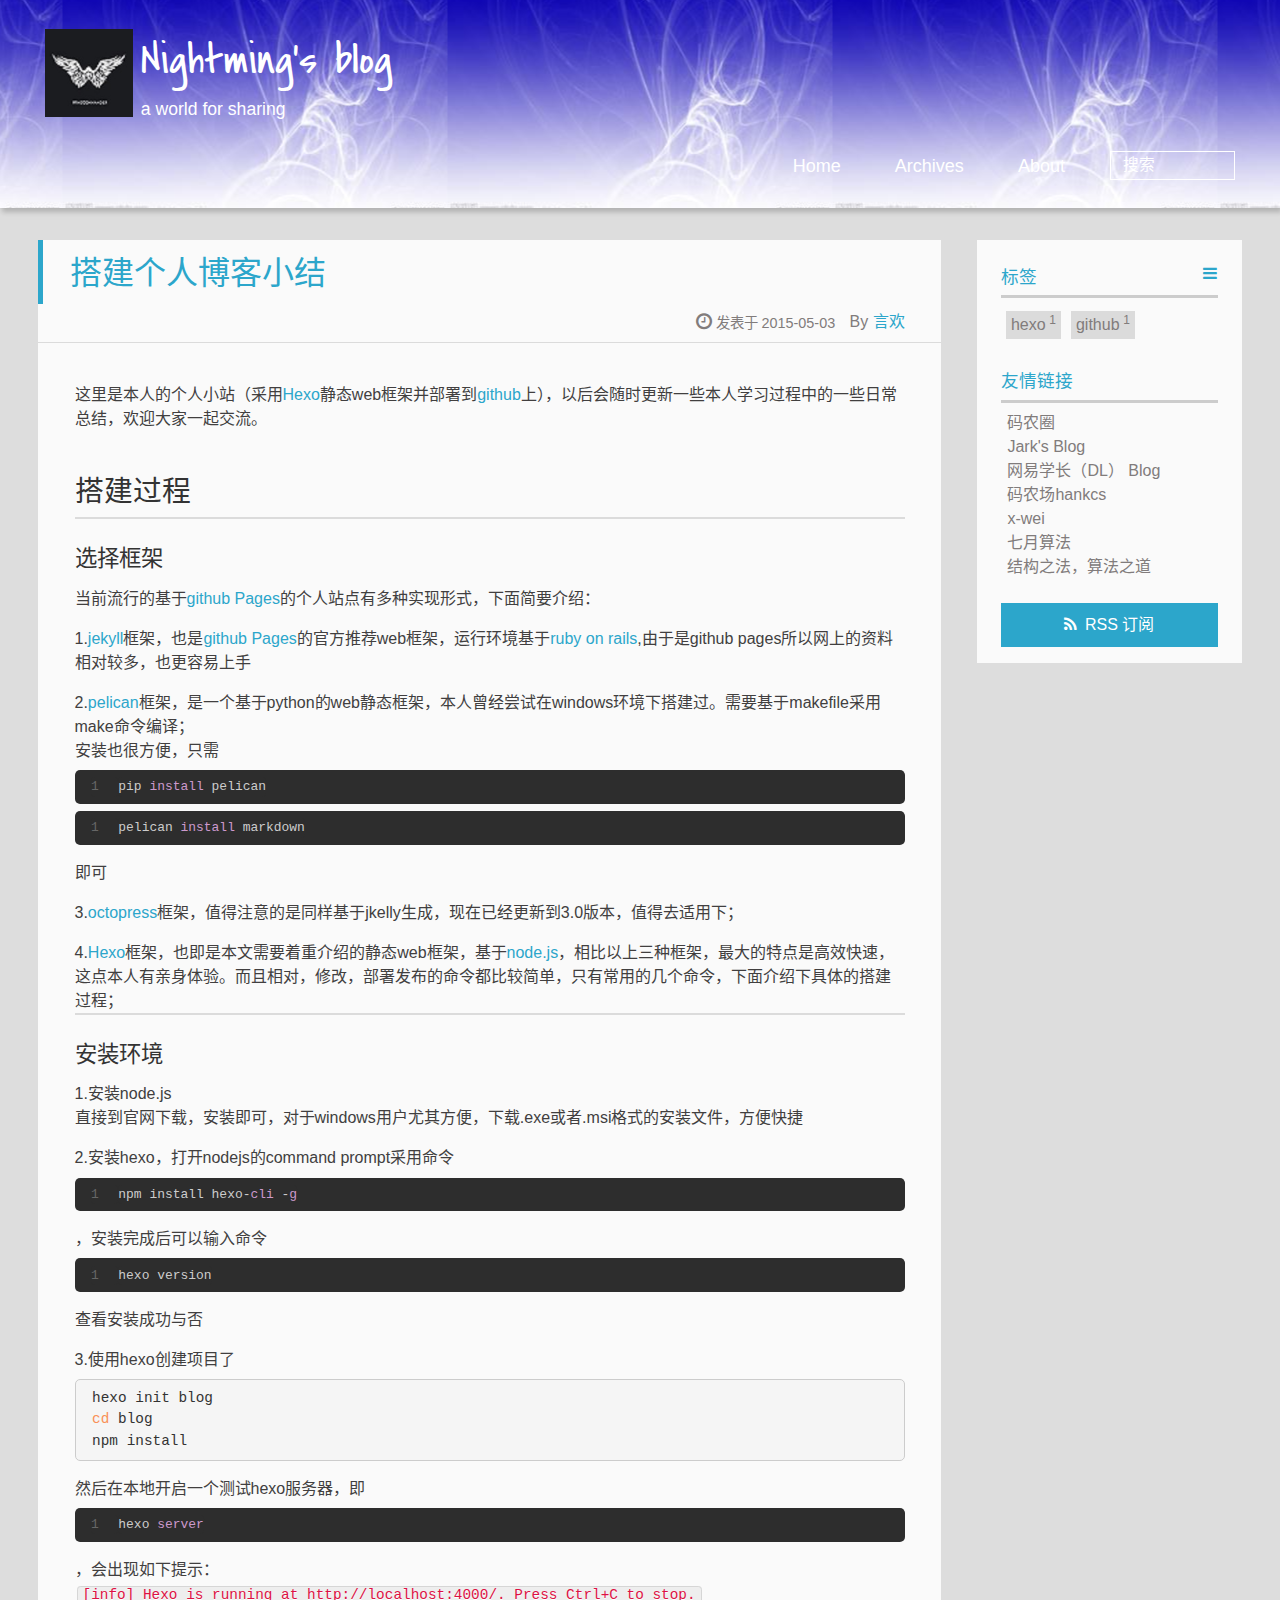
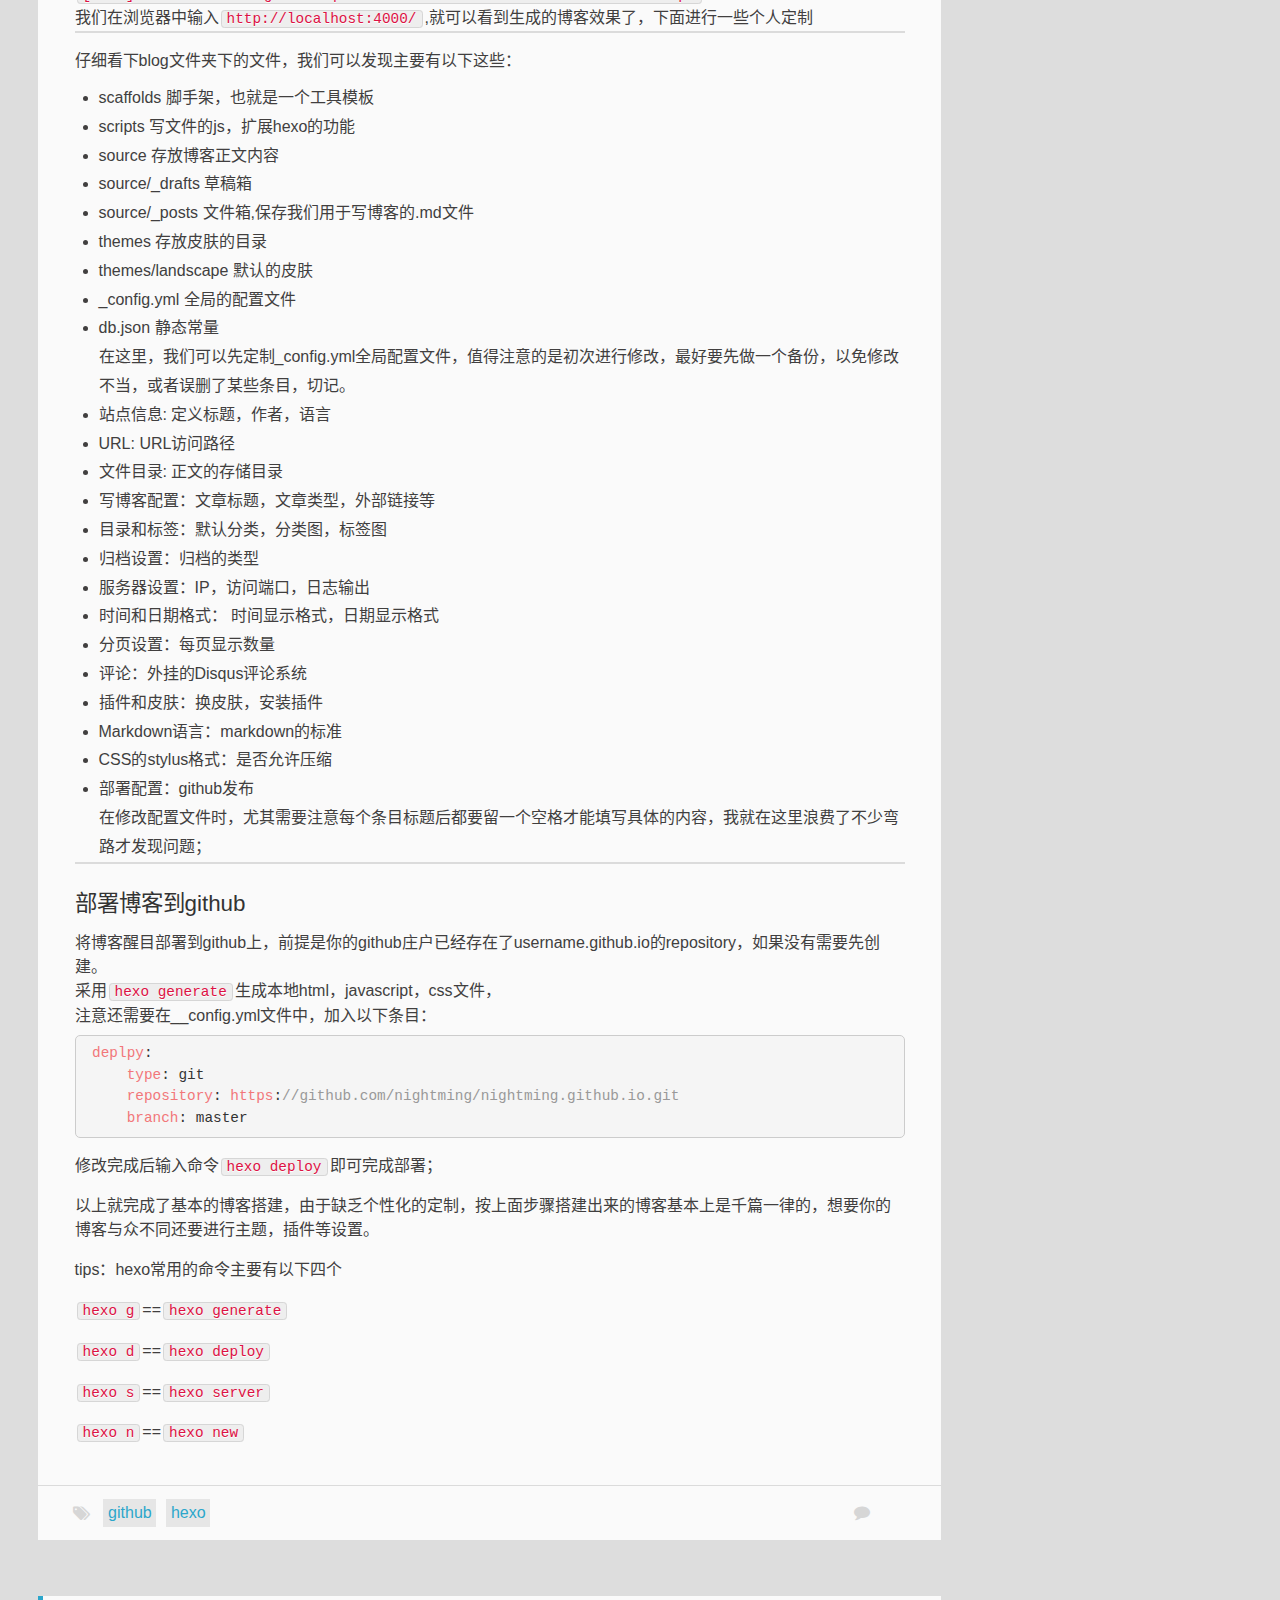
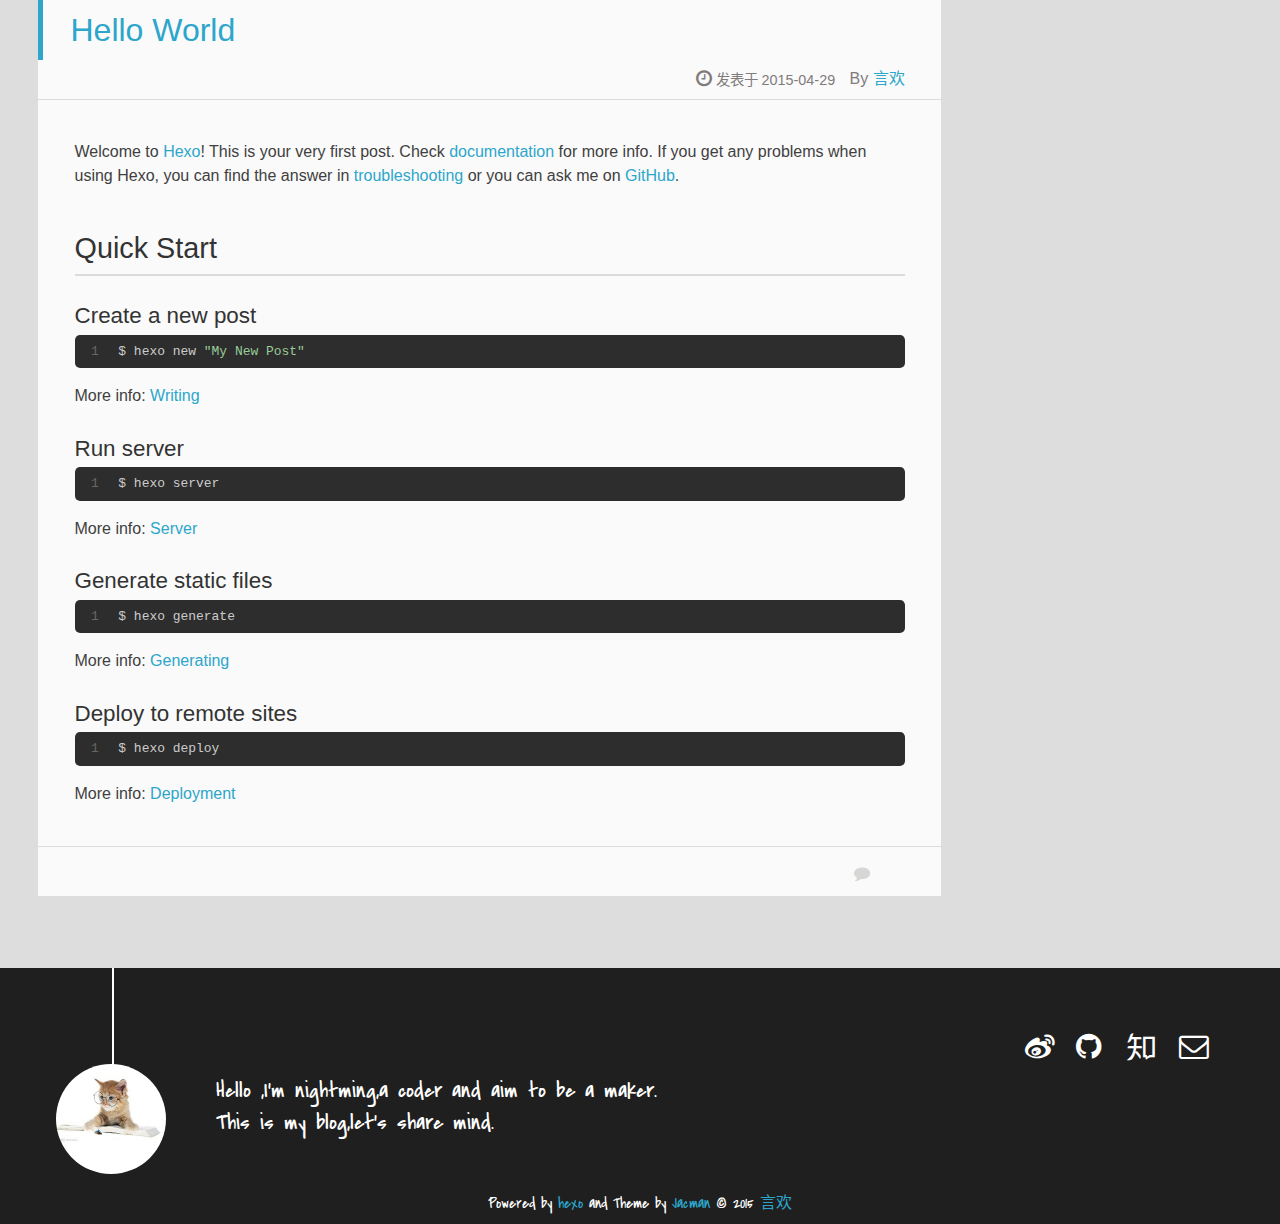
<file: index.html>
<!DOCTYPE HTML>
<html lang="zh-CN">
<head>
  <meta charset="UTF-8">
  
    <title>Nightming&#39;s blog</title>
    <meta name="viewport" content="width=device-width, initial-scale=1,user-scalable=no">
    
    <meta name="author" content="言欢">
    

    
    <meta name="description" content="a world for sharing">
<meta property="og:type" content="website">
<meta property="og:title" content="Nightming's blog">
<meta property="og:url" content="http://yoursite.com/index.html">
<meta property="og:site_name" content="Nightming's blog">
<meta property="og:description" content="a world for sharing">
<meta name="twitter:card" content="summary">
<meta name="twitter:title" content="Nightming's blog">
<meta name="twitter:description" content="a world for sharing">

    
    <link rel="alternative" href="/atom.xml" title="Nightming&#39;s blog" type="application/atom+xml">
    
    
    <link rel="icon" href="/img/another.ico">
    
    
    <link rel="apple-touch-icon" href="/img/jacman.jpg">
    <link rel="apple-touch-icon-precomposed" href="/img/jacman.jpg">
    
    <link rel="stylesheet" href="/css/style.css" type="text/css">
</head>

  <body>
    <header>
      
<div>
		
			<div id="imglogo">
				<a href="/"><img src="/img/newlogo.jpg" alt="Nightming&#39;s blog" title="Nightming&#39;s blog"/></a>
			</div>
			
			<div id="textlogo">
				<h1 class="site-name"><a href="/" title="Nightming&#39;s blog">Nightming&#39;s blog</a></h1>
				<h2 class="blog-motto">a world for sharing</h2>
			</div>
			<div class="navbar"><a class="navbutton navmobile" href="#" title="菜单">
			</a></div>
			<nav class="animated">
				<ul>
					<ul>
					 
						<li><a href="/">Home</a></li>
					
						<li><a href="/archives">Archives</a></li>
					
						<li><a href="/about">About</a></li>
					
					<li>
 					
					<form class="search" action="//google.com/search" method="get" accept-charset="utf-8">
						<label>Search</label>
						<input type="search" id="search" name="q" autocomplete="off" maxlength="20" placeholder="搜索" />
						<input type="hidden" name="q" value="site:yoursite.com">
					</form>
					
					</li>
				</ul>
			</nav>			
</div>
    </header>
    <div id="container">
      <div id="main">

   
    
    <article class="post-expand post" itemprop="articleBody"> 
        <header class="article-info clearfix">
  <h1 itemprop="name">
    
      <a href="/2015/05/03/搭建个人博客小结/" title="搭建个人博客小结" itemprop="url">搭建个人博客小结</a>
  </h1>
  <p class="article-author">By
       
		<a href="/about" title="言欢" target="_blank" itemprop="author">言欢</a>
		
  <p class="article-time">
    <time datetime="2015-05-03T07:00:44.448Z" itemprop="datePublished"> 发表于 2015-05-03</time>
    
  </p>
</header>
    <div class="article-content">
        
        <p>这里是本人的个人小站（采用<a href="http://hexo.io/" target="_blank" rel="external">Hexo</a>静态web框架并部署到<a href="https://github.com/nightming/nightming.github.io" target="_blank" rel="external">github</a>上），以后会随时更新一些本人学习过程中的一些日常总结，欢迎大家一起交流。</p>
<h2 id="搭建过程">搭建过程</h2><h3 id="选择框架">选择框架</h3><p>当前流行的基于<a href="https://pages.github.com/" target="_blank" rel="external">github Pages</a>的个人站点有多种实现形式，下面简要介绍：</p>
<p>1.<a href="http://jekyllrb.com/" target="_blank" rel="external">jekyll</a>框架，也是<a href="https://pages.github.com/" target="_blank" rel="external">github Pages</a>的官方推荐web框架，运行环境基于<a href="http://rubyonrails.org/" target="_blank" rel="external">ruby on rails</a>,由于是github pages所以网上的资料相对较多，也更容易上手</p>
<p>2.<a href="http://blog.getpelican.com/" target="_blank" rel="external">pelican</a>框架，是一个基于python的web静态框架，本人曾经尝试在windows环境下搭建过。需要基于makefile采用make命令编译；<br>安装也很方便，只需</p>
<figure class="highlight cmake"><table><tr><td class="gutter"><pre><span class="line">1</span><br></pre></td><td class="code"><pre><span class="line">pip <span class="keyword">install</span> pelican</span><br></pre></td></tr></table></figure>
<figure class="highlight cmake"><table><tr><td class="gutter"><pre><span class="line">1</span><br></pre></td><td class="code"><pre><span class="line">pelican <span class="keyword">install</span> markdown</span><br></pre></td></tr></table></figure>
<p>即可</p>
<p>3.<a href="http://octopress.org/" target="_blank" rel="external">octopress</a>框架，值得注意的是同样基于jkelly生成，现在已经更新到3.0版本，值得去适用下；</p>
<p>4.<a href="http://hexo.io/" target="_blank" rel="external">Hexo</a>框架，也即是本文需要着重介绍的静态web框架，基于<a href="https://nodejs.org/" target="_blank" rel="external">node.js</a>，相比以上三种框架，最大的特点是高效快速，这点本人有亲身体验。而且相对，修改，部署发布的命令都比较简单，只有常用的几个命令，下面介绍下具体的搭建过程；</p>
<hr>
<h3 id="安装环境">安装环境</h3><p>1.安装node.js<br>直接到官网下载，安装即可，对于windows用户尤其方便，下载.exe或者.msi格式的安装文件，方便快捷</p>
<p>2.安装hexo，打开nodejs的command prompt采用命令</p>
<figure class="highlight stata"><table><tr><td class="gutter"><pre><span class="line">1</span><br></pre></td><td class="code"><pre><span class="line">npm install hexo-<span class="keyword">cli</span> -<span class="keyword">g</span></span><br></pre></td></tr></table></figure>
<p>，安装完成后可以输入命令</p>
<figure class="highlight applescript"><table><tr><td class="gutter"><pre><span class="line">1</span><br></pre></td><td class="code"><pre><span class="line">hexo <span class="property">version</span></span><br></pre></td></tr></table></figure>
<p>查看安装成功与否</p>
<p>3.使用hexo创建项目了</p>
<pre><code>hexo init blog
<span class="built_in">cd</span> blog
npm install
</code></pre><p>然后在本地开启一个测试hexo服务器，即</p>
<figure class="highlight axapta"><table><tr><td class="gutter"><pre><span class="line">1</span><br></pre></td><td class="code"><pre><span class="line">hexo <span class="keyword">server</span></span><br></pre></td></tr></table></figure>
<p>，会出现如下提示：<br><code>[info] Hexo is running at http://localhost:4000/. Press Ctrl+C to stop.</code><br>我们在浏览器中输入<code>http://localhost:4000/</code>,就可以看到生成的博客效果了，下面进行一些个人定制</p>
<hr>
<p>仔细看下blog文件夹下的文件，我们可以发现主要有以下这些：</p>
<ul>
<li>scaffolds 脚手架，也就是一个工具模板</li>
<li>scripts 写文件的js，扩展hexo的功能</li>
<li>source 存放博客正文内容</li>
<li>source/_drafts 草稿箱</li>
<li>source/_posts 文件箱,保存我们用于写博客的.md文件</li>
<li>themes 存放皮肤的目录</li>
<li>themes/landscape 默认的皮肤</li>
<li>_config.yml 全局的配置文件</li>
<li>db.json 静态常量<br>在这里，我们可以先定制_config.yml全局配置文件，值得注意的是初次进行修改，最好要先做一个备份，以免修改不当，或者误删了某些条目，切记。</li>
<li>站点信息: 定义标题，作者，语言</li>
<li>URL: URL访问路径</li>
<li>文件目录: 正文的存储目录</li>
<li>写博客配置：文章标题，文章类型，外部链接等</li>
<li>目录和标签：默认分类，分类图，标签图</li>
<li>归档设置：归档的类型</li>
<li>服务器设置：IP，访问端口，日志输出</li>
<li>时间和日期格式： 时间显示格式，日期显示格式</li>
<li>分页设置：每页显示数量</li>
<li>评论：外挂的Disqus评论系统</li>
<li>插件和皮肤：换皮肤，安装插件</li>
<li>Markdown语言：markdown的标准</li>
<li>CSS的stylus格式：是否允许压缩</li>
<li>部署配置：github发布<br>在修改配置文件时，尤其需要注意每个条目标题后都要留一个空格才能填写具体的内容，我就在这里浪费了不少弯路才发现问题；</li>
</ul>
<hr>
<h3 id="部署博客到github">部署博客到github</h3><p>将博客醒目部署到github上，前提是你的github庄户已经存在了username.github.io的repository，如果没有需要先创建。<br>采用<code>hexo generate</code>生成本地html，javascript，css文件，<br>注意还需要在__config.yml文件中，加入以下条目：</p>
<pre><code><span class="attribute">deplpy</span>:
    <span class="attribute">type</span>: git
    <span class="attribute">repository</span>: <span class="attribute">https</span>:<span class="comment">//github.com/nightming/nightming.github.io.git</span>
    <span class="attribute">branch</span>: master
</code></pre><p>修改完成后输入命令<code>hexo deploy</code>即可完成部署；</p>
<p>以上就完成了基本的博客搭建，由于缺乏个性化的定制，按上面步骤搭建出来的博客基本上是千篇一律的，想要你的博客与众不同还要进行主题，插件等设置。</p>
<p>tips：hexo常用的命令主要有以下四个</p>
<p><code>hexo g</code>==<code>hexo generate</code></p>
<p><code>hexo d</code>==<code>hexo deploy</code></p>
<p><code>hexo s</code>==<code>hexo server</code></p>
<p><code>hexo n</code>==<code>hexo new</code></p>

        
        
        <p class="article-more-link">
          
       </p>
    </div>
    <footer class="article-footer clearfix">
<div class="article-catetags">


  <div class="article-tags">
  
  <span></span> <a href="/tags/github/">github</a><a href="/tags/hexo/">hexo</a>
  </div>

</div>




<div class="comments-count">
	
	  	<span></span>
		<a href="/2015/05/03/搭建个人博客小结/#comments" class="ds-thread-count comments-count-link" data-thread-key="2015/05/03/搭建个人博客小结/" data-count-type="comments">&nbsp;</a>
	
</div>

</footer>


    </article>






   
    
    <article class="post-expand post" itemprop="articleBody"> 
        <header class="article-info clearfix">
  <h1 itemprop="name">
    
      <a href="/2015/04/29/hello-world/" title="Hello World" itemprop="url">Hello World</a>
  </h1>
  <p class="article-author">By
       
		<a href="/about" title="言欢" target="_blank" itemprop="author">言欢</a>
		
  <p class="article-time">
    <time datetime="2015-04-29T07:49:26.232Z" itemprop="datePublished"> 发表于 2015-04-29</time>
    
  </p>
</header>
    <div class="article-content">
        
        <p>Welcome to <a href="http://hexo.io/" target="_blank" rel="external">Hexo</a>! This is your very first post. Check <a href="http://hexo.io/docs/" target="_blank" rel="external">documentation</a> for more info. If you get any problems when using Hexo, you can find the answer in <a href="http://hexo.io/docs/troubleshooting.html" target="_blank" rel="external">troubleshooting</a> or you can ask me on <a href="https://github.com/hexojs/hexo/issues" target="_blank" rel="external">GitHub</a>.</p>
<h2 id="Quick_Start">Quick Start</h2><h3 id="Create_a_new_post">Create a new post</h3><figure class="highlight bash"><table><tr><td class="gutter"><pre><span class="line">1</span><br></pre></td><td class="code"><pre><span class="line">$ hexo new <span class="string">"My New Post"</span></span><br></pre></td></tr></table></figure>
<p>More info: <a href="http://hexo.io/docs/writing.html" target="_blank" rel="external">Writing</a></p>
<h3 id="Run_server">Run server</h3><figure class="highlight bash"><table><tr><td class="gutter"><pre><span class="line">1</span><br></pre></td><td class="code"><pre><span class="line">$ hexo server</span><br></pre></td></tr></table></figure>
<p>More info: <a href="http://hexo.io/docs/server.html" target="_blank" rel="external">Server</a></p>
<h3 id="Generate_static_files">Generate static files</h3><figure class="highlight bash"><table><tr><td class="gutter"><pre><span class="line">1</span><br></pre></td><td class="code"><pre><span class="line">$ hexo generate</span><br></pre></td></tr></table></figure>
<p>More info: <a href="http://hexo.io/docs/generating.html" target="_blank" rel="external">Generating</a></p>
<h3 id="Deploy_to_remote_sites">Deploy to remote sites</h3><figure class="highlight bash"><table><tr><td class="gutter"><pre><span class="line">1</span><br></pre></td><td class="code"><pre><span class="line">$ hexo deploy</span><br></pre></td></tr></table></figure>
<p>More info: <a href="http://hexo.io/docs/deployment.html" target="_blank" rel="external">Deployment</a></p>

        
        
        <p class="article-more-link">
          
       </p>
    </div>
    <footer class="article-footer clearfix">
<div class="article-catetags">


</div>




<div class="comments-count">
	
	  	<span></span>
		<a href="/2015/04/29/hello-world/#comments" class="ds-thread-count comments-count-link" data-thread-key="2015/04/29/hello-world/" data-count-type="comments">&nbsp;</a>
	
</div>

</footer>


    </article>







</div>
      <div class="openaside"><a class="navbutton" href="#" title="显示侧边栏"></a></div>

<div id="asidepart">
<div class="closeaside"><a class="closebutton" href="#" title="隐藏侧边栏"></a></div>
<aside class="clearfix">

  

  
<div class="tagslist">
	<p class="asidetitle">标签</p>
		<ul class="clearfix">
		
			
				<li><a href="/tags/hexo/" title="hexo">hexo<sup>1</sup></a></li>
			
		
			
				<li><a href="/tags/github/" title="github">github<sup>1</sup></a></li>
			
		
		</ul>
</div>


  <div class="linkslist">
  <p class="asidetitle">友情链接</p>
    <ul>
        
          <li>
            
            	<a href="https://coderq.com" target="_blank" title="一个面向程序员交流分享的新一代社区">码农圈</a>
            
          </li>
        
          <li>
            
            	<a href="http://wuchong.me" target="_blank" title="Jark&#39;s Blog">Jark&#39;s Blog</a>
            
          </li>
        
          <li>
            
            	<a href="http://www.cnblogs.com/tornadomeet" target="_blank" title="网易学长（DL） Blog">网易学长（DL） Blog</a>
            
          </li>
        
          <li>
            
            	<a href="http://www.hankcs.com" target="_blank" title="码农场hankcs">码农场hankcs</a>
            
          </li>
        
          <li>
            
            	<a href="http://x-wei.github.io" target="_blank" title="x-wei">x-wei</a>
            
          </li>
        
          <li>
            
            	<a href="http://www.julyedu.com" target="_blank" title="七月算法">七月算法</a>
            
          </li>
        
          <li>
            
            	<a href="http://blog.csdn.net/v_JULY_v" target="_blank" title="结构之法，算法之道">结构之法，算法之道</a>
            
          </li>
        
    </ul>
</div>

  


  <div class="rsspart">
	<a href="/atom.xml" target="_blank" title="rss">RSS 订阅</a>
</div>

</aside>
</div>
    </div>
    <footer><div id="footer" >
	
	<div class="line">
		<span></span>
		<div class="author"></div>
	</div>
	
	
	<section class="info">
		<p> Hello ,I&#39;m nightming,a coder and aim to be a maker. <br/>
			This is my blog,let&#39;s share mind.</p>
	</section>
	 
	<div class="social-font" class="clearfix">
		
		<a href="http://weibo.com/2182964424 for http://weibo.com/2182964424" target="_blank" class="icon-weibo" title="微博"></a>
		
		
		<a href="https://github.com/nightming for https://github.com/nightming" target="_blank" class="icon-github" title="github"></a>
		
		
		
		
		
		
		
		<a href="https://www.zhihu.com/people/http://www.zhihu.com/people/jark" target="_blank" class="icon-zhihu" title="知乎"></a>
		
		
		
		<a href="mailto:mingknight@sjtu.edu.cn" target="_blank" class="icon-email" title="Email Me"></a>
		
	</div>
			
		

		<p class="copyright">
		Powered by <a href="http://hexo.io" target="_blank" title="hexo">hexo</a> and Theme by <a href="https://github.com/wuchong/jacman" target="_blank" title="Jacman">Jacman</a> © 2015 
		
		<a href="/about" target="_blank" title="言欢">言欢</a>
		
		
		</p>
</div>
</footer>
    <script src="/js/jquery-2.0.3.min.js"></script>
<script src="/js/jquery.imagesloaded.min.js"></script>
<script src="/js/gallery.js"></script>

<script type="text/javascript">
$(document).ready(function(){ 
  $('.navbar').click(function(){
    $('header nav').toggleClass('shownav');
  });
  var myWidth = 0;
  function getSize(){
    if( typeof( window.innerWidth ) == 'number' ) {
      myWidth = window.innerWidth;
    } else if( document.documentElement && document.documentElement.clientWidth) {
      myWidth = document.documentElement.clientWidth;
    };
  };
  var m = $('#main'),
      a = $('#asidepart'),
      c = $('.closeaside'),
      o = $('.openaside');
  c.click(function(){
    a.addClass('fadeOut').css('display', 'none');
    o.css('display', 'block').addClass('fadeIn');
    m.addClass('moveMain');
  });
  o.click(function(){
    o.css('display', 'none').removeClass('beforeFadeIn');
    a.css('display', 'block').removeClass('fadeOut').addClass('fadeIn');      
    m.removeClass('moveMain');
  });
  $(window).scroll(function(){
    o.css("top",Math.max(80,260-$(this).scrollTop()));
  });
  
  $(window).resize(function(){
    getSize(); 
    if (myWidth >= 1024) {
      $('header nav').removeClass('shownav');
    }else{
      m.removeClass('moveMain');
      a.css('display', 'block').removeClass('fadeOut');
      o.css('display', 'none');
        
    }
  });
});
</script>




<script type="text/javascript">
  var duoshuoQuery = {short_name:"nightming"};
  (function() {
    var ds = document.createElement('script');
    ds.type = 'text/javascript';ds.async = true;
    ds.src = '//static.duoshuo.com/embed.js';
    ds.charset = 'UTF-8';
    (document.getElementsByTagName('head')[0] 
    || document.getElementsByTagName('body')[0]).appendChild(ds);
  })();
</script> 







<link rel="stylesheet" href="/fancybox/jquery.fancybox.css" media="screen" type="text/css">
<script src="/fancybox/jquery.fancybox.pack.js"></script>
<script type="text/javascript">
$(document).ready(function(){ 
  $('.article-content').each(function(i){
    $(this).find('img').each(function(){
      if ($(this).parent().hasClass('fancybox')) return;
      var alt = this.alt;
      if (alt) $(this).after('<span class="caption">' + alt + '</span>');
      $(this).wrap('<a href="' + this.src + '" title="' + alt + '" class="fancybox"></a>');
    });
    $(this).find('.fancybox').each(function(){
      $(this).attr('rel', 'article' + i);
    });
  });
  if($.fancybox){
    $('.fancybox').fancybox();
  }
}); 
</script>



<!-- Analytics Begin -->



<script type="text/javascript">
var _bdhmProtocol = (("https:" == document.location.protocol) ? " https://" : " http://");
document.write(unescape("%3Cscript src='" + _bdhmProtocol + "hm.baidu.com/h.js%3F69ea34071fd09032017f8a278ef31f' type='text/javascript'%3E%3C/script%3E"));
</script>



<!-- Analytics End -->

<!-- Totop Begin -->

	<div id="totop">
	<a title="返回顶部"><img src="/img/scrollup.png"/></a>
	</div>
	<script src="/js/totop.js"></script>

<!-- Totop End -->

<!-- MathJax Begin -->
<!-- mathjax config similar to math.stackexchange -->

<script type="text/x-mathjax-config">
  MathJax.Hub.Config({
    tex2jax: {
      inlineMath: [ ['$','$'], ["\\(","\\)"] ],
      processEscapes: true
    }
  });
</script>

<script type="text/x-mathjax-config">
    MathJax.Hub.Config({
      tex2jax: {
        skipTags: ['script', 'noscript', 'style', 'textarea', 'pre', 'code']
      }
    });
</script>

<script type="text/x-mathjax-config">
    MathJax.Hub.Queue(function() {
        var all = MathJax.Hub.getAllJax(), i;
        for(i=0; i < all.length; i += 1) {
            all[i].SourceElement().parentNode.className += ' has-jax';
        }
    });
</script>

<script type="text/javascript" src="http://cdn.mathjax.org/mathjax/latest/MathJax.js?config=TeX-AMS-MML_HTMLorMML">
</script>


<!-- MathJax End -->

<!-- Tiny_search Begin -->

<!-- Tiny_search End -->

  </body>
 </html>
</file>
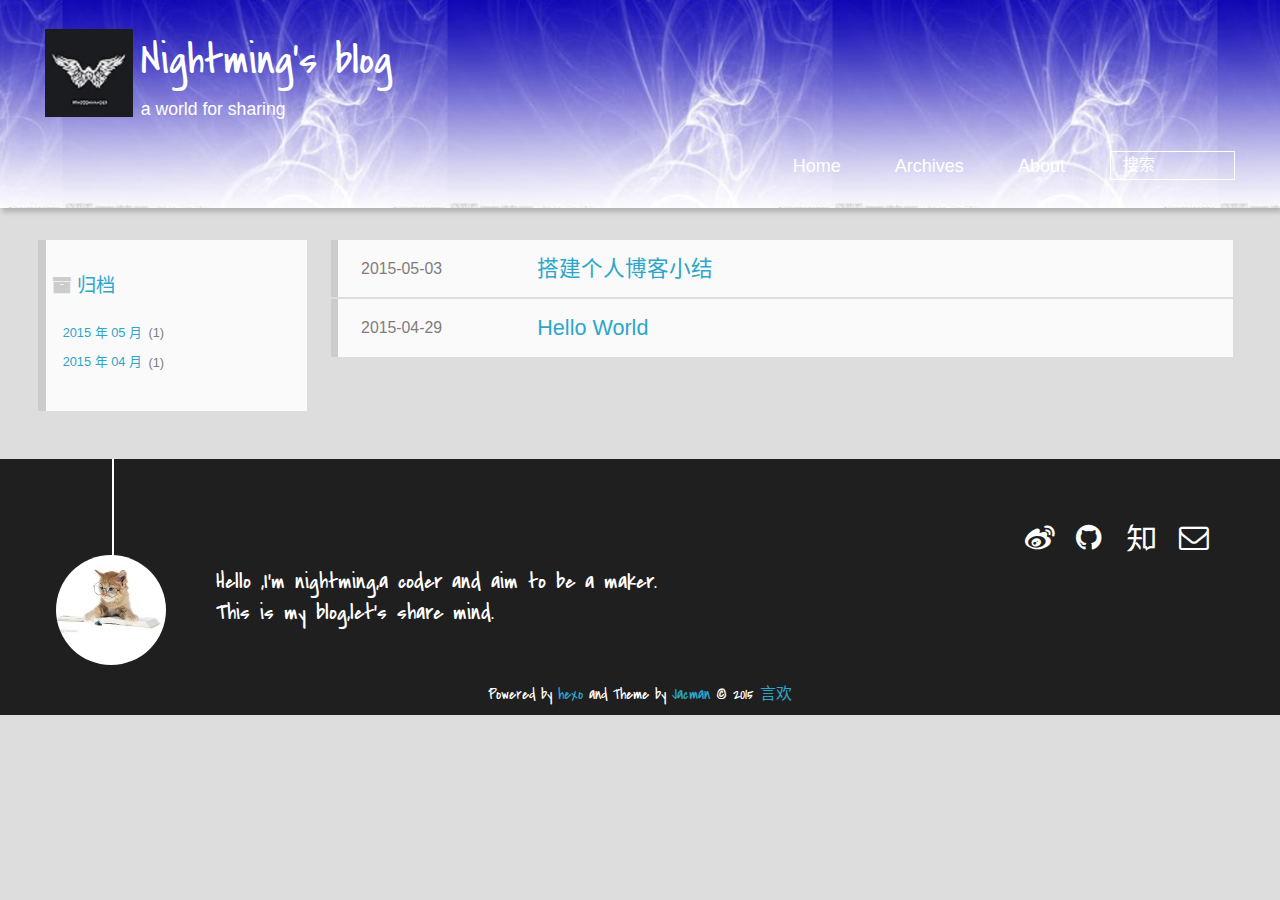
<file: archives/index.html>
<!DOCTYPE HTML>
<html lang="zh-CN">
<head>
  <meta charset="UTF-8">
  
    <title>归档 | Nightming&#39;s blog</title>
    <meta name="viewport" content="width=device-width, initial-scale=1,user-scalable=no">
    
    <meta name="author" content="言欢">
    

    
    <meta name="description" content="a world for sharing">
<meta property="og:type" content="website">
<meta property="og:title" content="Nightming's blog">
<meta property="og:url" content="http://yoursite.com/archives/index.html">
<meta property="og:site_name" content="Nightming's blog">
<meta property="og:description" content="a world for sharing">
<meta name="twitter:card" content="summary">
<meta name="twitter:title" content="Nightming's blog">
<meta name="twitter:description" content="a world for sharing">

    
    <link rel="alternative" href="/atom.xml" title="Nightming&#39;s blog" type="application/atom+xml">
    
    
    <link rel="icon" href="/img/another.ico">
    
    
    <link rel="apple-touch-icon" href="/img/jacman.jpg">
    <link rel="apple-touch-icon-precomposed" href="/img/jacman.jpg">
    
    <link rel="stylesheet" href="/css/style.css" type="text/css">
</head>

    <body>
      <header>
        
<div>
		
			<div id="imglogo">
				<a href="/"><img src="/img/newlogo.jpg" alt="Nightming&#39;s blog" title="Nightming&#39;s blog"/></a>
			</div>
			
			<div id="textlogo">
				<h1 class="site-name"><a href="/" title="Nightming&#39;s blog">Nightming&#39;s blog</a></h1>
				<h2 class="blog-motto">a world for sharing</h2>
			</div>
			<div class="navbar"><a class="navbutton navmobile" href="#" title="菜单">
			</a></div>
			<nav class="animated">
				<ul>
					<ul>
					 
						<li><a href="/">Home</a></li>
					
						<li><a href="/archives">Archives</a></li>
					
						<li><a href="/about">About</a></li>
					
					<li>
 					
					<form class="search" action="//google.com/search" method="get" accept-charset="utf-8">
						<label>Search</label>
						<input type="search" id="search" name="q" autocomplete="off" maxlength="20" placeholder="搜索" />
						<input type="hidden" name="q" value="site:yoursite.com">
					</form>
					
					</li>
				</ul>
			</nav>			
</div>
      </header>
      <div id="container">
        

<div class="archive-title" >
  <h2 class="archive-icon">归档</h2>
  
  <div class="archiveslist archive-float clearfix">
   <ul class="archive-list"><li class="archive-list-item"><a class="archive-list-link" href="/archives/2015/05/">2015 年 05 月</a><span class="archive-list-count">1</span></li><li class="archive-list-item"><a class="archive-list-link" href="/archives/2015/04/">2015 年 04 月</a><span class="archive-list-count">1</span></li></ul>
 </div>
  
</div>
<div id="main" class="archive-part clearfix">
  <div id="archive-page">

  <section class="post" itemscope itemprop="blogPost">
  
    <a href="/2015/05/03/搭建个人博客小结/" title="搭建个人博客小结" itemprop="url">
  

    <time datetime="2015-05-03T07:00:44.448Z" itemprop="datePublished">2015-05-03</time>


    <h1 itemprop="name">搭建个人博客小结</h1>

  </a>
</section>

  <section class="post" itemscope itemprop="blogPost">
  
    <a href="/2015/04/29/hello-world/" title="Hello World" itemprop="url">
  

    <time datetime="2015-04-29T07:49:26.232Z" itemprop="datePublished">2015-04-29</time>


    <h1 itemprop="name">Hello World</h1>

  </a>
</section>


  </div>
</div>

      </div>
      <footer><div id="footer" >
	
	<div class="line">
		<span></span>
		<div class="author"></div>
	</div>
	
	
	<section class="info">
		<p> Hello ,I&#39;m nightming,a coder and aim to be a maker. <br/>
			This is my blog,let&#39;s share mind.</p>
	</section>
	 
	<div class="social-font" class="clearfix">
		
		<a href="http://weibo.com/2182964424 for http://weibo.com/2182964424" target="_blank" class="icon-weibo" title="微博"></a>
		
		
		<a href="https://github.com/nightming for https://github.com/nightming" target="_blank" class="icon-github" title="github"></a>
		
		
		
		
		
		
		
		<a href="https://www.zhihu.com/people/http://www.zhihu.com/people/jark" target="_blank" class="icon-zhihu" title="知乎"></a>
		
		
		
		<a href="mailto:mingknight@sjtu.edu.cn" target="_blank" class="icon-email" title="Email Me"></a>
		
	</div>
			
		

		<p class="copyright">
		Powered by <a href="http://hexo.io" target="_blank" title="hexo">hexo</a> and Theme by <a href="https://github.com/wuchong/jacman" target="_blank" title="Jacman">Jacman</a> © 2015 
		
		<a href="/about" target="_blank" title="言欢">言欢</a>
		
		
		</p>
</div>
</footer>
      <script src="/js/jquery-2.0.3.min.js"></script>
<script src="/js/jquery.imagesloaded.min.js"></script>
<script src="/js/gallery.js"></script>

<script type="text/javascript">
$(document).ready(function(){ 
  $('.navbar').click(function(){
    $('header nav').toggleClass('shownav');
  });
  var myWidth = 0;
  function getSize(){
    if( typeof( window.innerWidth ) == 'number' ) {
      myWidth = window.innerWidth;
    } else if( document.documentElement && document.documentElement.clientWidth) {
      myWidth = document.documentElement.clientWidth;
    };
  };
  var m = $('#main'),
      a = $('#asidepart'),
      c = $('.closeaside'),
      o = $('.openaside');
  c.click(function(){
    a.addClass('fadeOut').css('display', 'none');
    o.css('display', 'block').addClass('fadeIn');
    m.addClass('moveMain');
  });
  o.click(function(){
    o.css('display', 'none').removeClass('beforeFadeIn');
    a.css('display', 'block').removeClass('fadeOut').addClass('fadeIn');      
    m.removeClass('moveMain');
  });
  $(window).scroll(function(){
    o.css("top",Math.max(80,260-$(this).scrollTop()));
  });
  
  $(window).resize(function(){
    getSize(); 
    if (myWidth >= 1024) {
      $('header nav').removeClass('shownav');
    }else{
      m.removeClass('moveMain');
      a.css('display', 'block').removeClass('fadeOut');
      o.css('display', 'none');
        
    }
  });
});
</script>




<script type="text/javascript">
  var duoshuoQuery = {short_name:"nightming"};
  (function() {
    var ds = document.createElement('script');
    ds.type = 'text/javascript';ds.async = true;
    ds.src = '//static.duoshuo.com/embed.js';
    ds.charset = 'UTF-8';
    (document.getElementsByTagName('head')[0] 
    || document.getElementsByTagName('body')[0]).appendChild(ds);
  })();
</script> 







<link rel="stylesheet" href="/fancybox/jquery.fancybox.css" media="screen" type="text/css">
<script src="/fancybox/jquery.fancybox.pack.js"></script>
<script type="text/javascript">
$(document).ready(function(){ 
  $('.article-content').each(function(i){
    $(this).find('img').each(function(){
      if ($(this).parent().hasClass('fancybox')) return;
      var alt = this.alt;
      if (alt) $(this).after('<span class="caption">' + alt + '</span>');
      $(this).wrap('<a href="' + this.src + '" title="' + alt + '" class="fancybox"></a>');
    });
    $(this).find('.fancybox').each(function(){
      $(this).attr('rel', 'article' + i);
    });
  });
  if($.fancybox){
    $('.fancybox').fancybox();
  }
}); 
</script>



<!-- Analytics Begin -->



<script type="text/javascript">
var _bdhmProtocol = (("https:" == document.location.protocol) ? " https://" : " http://");
document.write(unescape("%3Cscript src='" + _bdhmProtocol + "hm.baidu.com/h.js%3F69ea34071fd09032017f8a278ef31f' type='text/javascript'%3E%3C/script%3E"));
</script>



<!-- Analytics End -->

<!-- Totop Begin -->

	<div id="totop">
	<a title="返回顶部"><img src="/img/scrollup.png"/></a>
	</div>
	<script src="/js/totop.js"></script>

<!-- Totop End -->

<!-- MathJax Begin -->
<!-- mathjax config similar to math.stackexchange -->

<script type="text/x-mathjax-config">
  MathJax.Hub.Config({
    tex2jax: {
      inlineMath: [ ['$','$'], ["\\(","\\)"] ],
      processEscapes: true
    }
  });
</script>

<script type="text/x-mathjax-config">
    MathJax.Hub.Config({
      tex2jax: {
        skipTags: ['script', 'noscript', 'style', 'textarea', 'pre', 'code']
      }
    });
</script>

<script type="text/x-mathjax-config">
    MathJax.Hub.Queue(function() {
        var all = MathJax.Hub.getAllJax(), i;
        for(i=0; i < all.length; i += 1) {
            all[i].SourceElement().parentNode.className += ' has-jax';
        }
    });
</script>

<script type="text/javascript" src="http://cdn.mathjax.org/mathjax/latest/MathJax.js?config=TeX-AMS-MML_HTMLorMML">
</script>


<!-- MathJax End -->

<!-- Tiny_search Begin -->

<!-- Tiny_search End -->

    </body>
   </html>
</file>
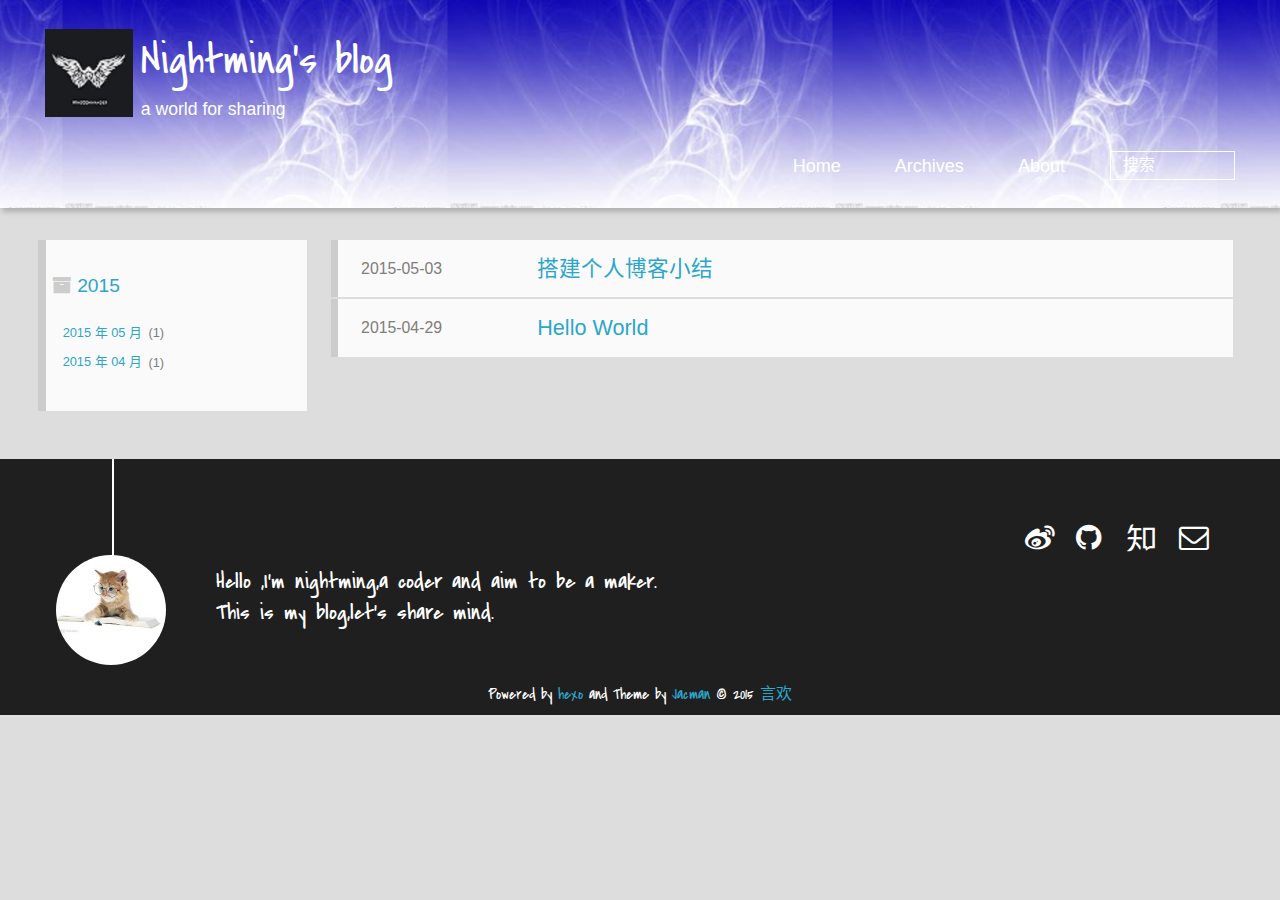
<file: archives/2015/index.html>
<!DOCTYPE HTML>
<html lang="zh-CN">
<head>
  <meta charset="UTF-8">
  
    <title>归档: 2015 | Nightming&#39;s blog</title>
    <meta name="viewport" content="width=device-width, initial-scale=1,user-scalable=no">
    
    <meta name="author" content="言欢">
    

    
    <meta name="description" content="a world for sharing">
<meta property="og:type" content="website">
<meta property="og:title" content="Nightming's blog">
<meta property="og:url" content="http://yoursite.com/archives/2015/index.html">
<meta property="og:site_name" content="Nightming's blog">
<meta property="og:description" content="a world for sharing">
<meta name="twitter:card" content="summary">
<meta name="twitter:title" content="Nightming's blog">
<meta name="twitter:description" content="a world for sharing">

    
    <link rel="alternative" href="/atom.xml" title="Nightming&#39;s blog" type="application/atom+xml">
    
    
    <link rel="icon" href="/img/another.ico">
    
    
    <link rel="apple-touch-icon" href="/img/jacman.jpg">
    <link rel="apple-touch-icon-precomposed" href="/img/jacman.jpg">
    
    <link rel="stylesheet" href="/css/style.css" type="text/css">
</head>

    <body>
      <header>
        
<div>
		
			<div id="imglogo">
				<a href="/"><img src="/img/newlogo.jpg" alt="Nightming&#39;s blog" title="Nightming&#39;s blog"/></a>
			</div>
			
			<div id="textlogo">
				<h1 class="site-name"><a href="/" title="Nightming&#39;s blog">Nightming&#39;s blog</a></h1>
				<h2 class="blog-motto">a world for sharing</h2>
			</div>
			<div class="navbar"><a class="navbutton navmobile" href="#" title="菜单">
			</a></div>
			<nav class="animated">
				<ul>
					<ul>
					 
						<li><a href="/">Home</a></li>
					
						<li><a href="/archives">Archives</a></li>
					
						<li><a href="/about">About</a></li>
					
					<li>
 					
					<form class="search" action="//google.com/search" method="get" accept-charset="utf-8">
						<label>Search</label>
						<input type="search" id="search" name="q" autocomplete="off" maxlength="20" placeholder="搜索" />
						<input type="hidden" name="q" value="site:yoursite.com">
					</form>
					
					</li>
				</ul>
			</nav>			
</div>
      </header>
      <div id="container">
        

<div class="archive-title" >
  <h2 class="archive-icon">2015</h2>
  
  <div class="archiveslist archive-float clearfix">
   <ul class="archive-list"><li class="archive-list-item"><a class="archive-list-link" href="/archives/2015/05/">2015 年 05 月</a><span class="archive-list-count">1</span></li><li class="archive-list-item"><a class="archive-list-link" href="/archives/2015/04/">2015 年 04 月</a><span class="archive-list-count">1</span></li></ul>
 </div>
  
</div>
<div id="main" class="archive-part clearfix">
  <div id="archive-page">

  <section class="post" itemscope itemprop="blogPost">
  
    <a href="/2015/05/03/搭建个人博客小结/" title="搭建个人博客小结" itemprop="url">
  

    <time datetime="2015-05-03T07:00:44.448Z" itemprop="datePublished">2015-05-03</time>


    <h1 itemprop="name">搭建个人博客小结</h1>

  </a>
</section>

  <section class="post" itemscope itemprop="blogPost">
  
    <a href="/2015/04/29/hello-world/" title="Hello World" itemprop="url">
  

    <time datetime="2015-04-29T07:49:26.232Z" itemprop="datePublished">2015-04-29</time>


    <h1 itemprop="name">Hello World</h1>

  </a>
</section>


  </div>
</div>

      </div>
      <footer><div id="footer" >
	
	<div class="line">
		<span></span>
		<div class="author"></div>
	</div>
	
	
	<section class="info">
		<p> Hello ,I&#39;m nightming,a coder and aim to be a maker. <br/>
			This is my blog,let&#39;s share mind.</p>
	</section>
	 
	<div class="social-font" class="clearfix">
		
		<a href="http://weibo.com/2182964424 for http://weibo.com/2182964424" target="_blank" class="icon-weibo" title="微博"></a>
		
		
		<a href="https://github.com/nightming for https://github.com/nightming" target="_blank" class="icon-github" title="github"></a>
		
		
		
		
		
		
		
		<a href="https://www.zhihu.com/people/http://www.zhihu.com/people/jark" target="_blank" class="icon-zhihu" title="知乎"></a>
		
		
		
		<a href="mailto:mingknight@sjtu.edu.cn" target="_blank" class="icon-email" title="Email Me"></a>
		
	</div>
			
		

		<p class="copyright">
		Powered by <a href="http://hexo.io" target="_blank" title="hexo">hexo</a> and Theme by <a href="https://github.com/wuchong/jacman" target="_blank" title="Jacman">Jacman</a> © 2015 
		
		<a href="/about" target="_blank" title="言欢">言欢</a>
		
		
		</p>
</div>
</footer>
      <script src="/js/jquery-2.0.3.min.js"></script>
<script src="/js/jquery.imagesloaded.min.js"></script>
<script src="/js/gallery.js"></script>

<script type="text/javascript">
$(document).ready(function(){ 
  $('.navbar').click(function(){
    $('header nav').toggleClass('shownav');
  });
  var myWidth = 0;
  function getSize(){
    if( typeof( window.innerWidth ) == 'number' ) {
      myWidth = window.innerWidth;
    } else if( document.documentElement && document.documentElement.clientWidth) {
      myWidth = document.documentElement.clientWidth;
    };
  };
  var m = $('#main'),
      a = $('#asidepart'),
      c = $('.closeaside'),
      o = $('.openaside');
  c.click(function(){
    a.addClass('fadeOut').css('display', 'none');
    o.css('display', 'block').addClass('fadeIn');
    m.addClass('moveMain');
  });
  o.click(function(){
    o.css('display', 'none').removeClass('beforeFadeIn');
    a.css('display', 'block').removeClass('fadeOut').addClass('fadeIn');      
    m.removeClass('moveMain');
  });
  $(window).scroll(function(){
    o.css("top",Math.max(80,260-$(this).scrollTop()));
  });
  
  $(window).resize(function(){
    getSize(); 
    if (myWidth >= 1024) {
      $('header nav').removeClass('shownav');
    }else{
      m.removeClass('moveMain');
      a.css('display', 'block').removeClass('fadeOut');
      o.css('display', 'none');
        
    }
  });
});
</script>




<script type="text/javascript">
  var duoshuoQuery = {short_name:"nightming"};
  (function() {
    var ds = document.createElement('script');
    ds.type = 'text/javascript';ds.async = true;
    ds.src = '//static.duoshuo.com/embed.js';
    ds.charset = 'UTF-8';
    (document.getElementsByTagName('head')[0] 
    || document.getElementsByTagName('body')[0]).appendChild(ds);
  })();
</script> 







<link rel="stylesheet" href="/fancybox/jquery.fancybox.css" media="screen" type="text/css">
<script src="/fancybox/jquery.fancybox.pack.js"></script>
<script type="text/javascript">
$(document).ready(function(){ 
  $('.article-content').each(function(i){
    $(this).find('img').each(function(){
      if ($(this).parent().hasClass('fancybox')) return;
      var alt = this.alt;
      if (alt) $(this).after('<span class="caption">' + alt + '</span>');
      $(this).wrap('<a href="' + this.src + '" title="' + alt + '" class="fancybox"></a>');
    });
    $(this).find('.fancybox').each(function(){
      $(this).attr('rel', 'article' + i);
    });
  });
  if($.fancybox){
    $('.fancybox').fancybox();
  }
}); 
</script>



<!-- Analytics Begin -->



<script type="text/javascript">
var _bdhmProtocol = (("https:" == document.location.protocol) ? " https://" : " http://");
document.write(unescape("%3Cscript src='" + _bdhmProtocol + "hm.baidu.com/h.js%3F69ea34071fd09032017f8a278ef31f' type='text/javascript'%3E%3C/script%3E"));
</script>



<!-- Analytics End -->

<!-- Totop Begin -->

	<div id="totop">
	<a title="返回顶部"><img src="/img/scrollup.png"/></a>
	</div>
	<script src="/js/totop.js"></script>

<!-- Totop End -->

<!-- MathJax Begin -->
<!-- mathjax config similar to math.stackexchange -->

<script type="text/x-mathjax-config">
  MathJax.Hub.Config({
    tex2jax: {
      inlineMath: [ ['$','$'], ["\\(","\\)"] ],
      processEscapes: true
    }
  });
</script>

<script type="text/x-mathjax-config">
    MathJax.Hub.Config({
      tex2jax: {
        skipTags: ['script', 'noscript', 'style', 'textarea', 'pre', 'code']
      }
    });
</script>

<script type="text/x-mathjax-config">
    MathJax.Hub.Queue(function() {
        var all = MathJax.Hub.getAllJax(), i;
        for(i=0; i < all.length; i += 1) {
            all[i].SourceElement().parentNode.className += ' has-jax';
        }
    });
</script>

<script type="text/javascript" src="http://cdn.mathjax.org/mathjax/latest/MathJax.js?config=TeX-AMS-MML_HTMLorMML">
</script>


<!-- MathJax End -->

<!-- Tiny_search Begin -->

<!-- Tiny_search End -->

    </body>
   </html>
</file>
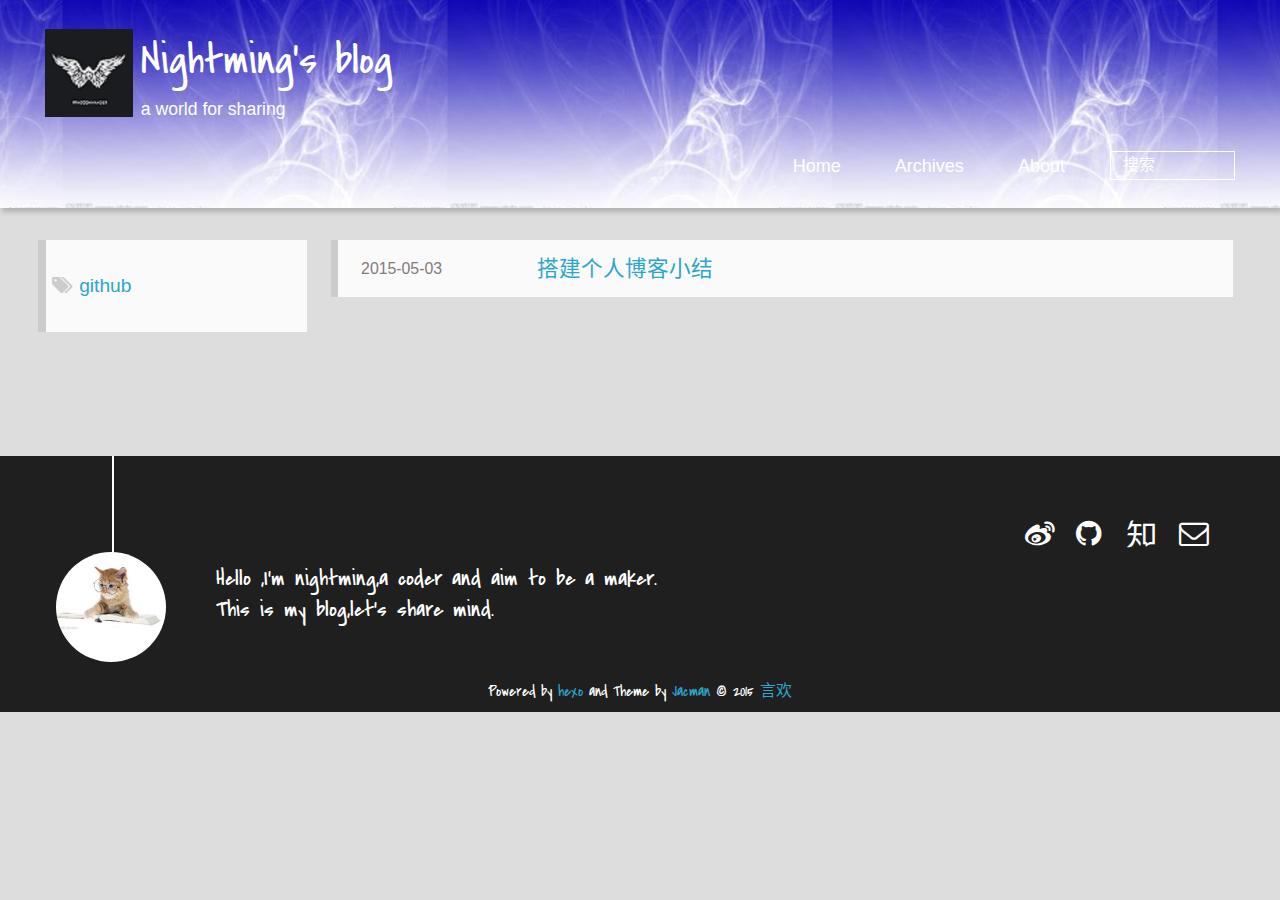
<file: tags/github/index.html>
<!DOCTYPE HTML>
<html lang="zh-CN">
<head>
  <meta charset="UTF-8">
  
    <title>标签 : github | Nightming&#39;s blog</title>
    <meta name="viewport" content="width=device-width, initial-scale=1,user-scalable=no">
    
    <meta name="author" content="言欢">
    

    
    <meta name="description" content="a world for sharing">
<meta property="og:type" content="website">
<meta property="og:title" content="Nightming's blog">
<meta property="og:url" content="http://yoursite.com/tags/github/index.html">
<meta property="og:site_name" content="Nightming's blog">
<meta property="og:description" content="a world for sharing">
<meta name="twitter:card" content="summary">
<meta name="twitter:title" content="Nightming's blog">
<meta name="twitter:description" content="a world for sharing">

    
    <link rel="alternative" href="/atom.xml" title="Nightming&#39;s blog" type="application/atom+xml">
    
    
    <link rel="icon" href="/img/another.ico">
    
    
    <link rel="apple-touch-icon" href="/img/jacman.jpg">
    <link rel="apple-touch-icon-precomposed" href="/img/jacman.jpg">
    
    <link rel="stylesheet" href="/css/style.css" type="text/css">
</head>

    <body>
      <header>
        
<div>
		
			<div id="imglogo">
				<a href="/"><img src="/img/newlogo.jpg" alt="Nightming&#39;s blog" title="Nightming&#39;s blog"/></a>
			</div>
			
			<div id="textlogo">
				<h1 class="site-name"><a href="/" title="Nightming&#39;s blog">Nightming&#39;s blog</a></h1>
				<h2 class="blog-motto">a world for sharing</h2>
			</div>
			<div class="navbar"><a class="navbutton navmobile" href="#" title="菜单">
			</a></div>
			<nav class="animated">
				<ul>
					<ul>
					 
						<li><a href="/">Home</a></li>
					
						<li><a href="/archives">Archives</a></li>
					
						<li><a href="/about">About</a></li>
					
					<li>
 					
					<form class="search" action="//google.com/search" method="get" accept-charset="utf-8">
						<label>Search</label>
						<input type="search" id="search" name="q" autocomplete="off" maxlength="20" placeholder="搜索" />
						<input type="hidden" name="q" value="site:yoursite.com">
					</form>
					
					</li>
				</ul>
			</nav>			
</div>
      </header>
      <div id="container">
        

<div class="archive-title" >
  <h2 class="tag-icon">github</h2>
  
</div>
<div id="main" class="archive-part clearfix">
  <div id="archive-page">

  <section class="post" itemscope itemprop="blogPost">
  
    <a href="/2015/05/03/搭建个人博客小结/" title="搭建个人博客小结" itemprop="url">
  

    <time datetime="2015-05-03T07:00:44.448Z" itemprop="datePublished">2015-05-03</time>


    <h1 itemprop="name">搭建个人博客小结</h1>

  </a>
</section>


  </div>
</div>

      </div>
      <footer><div id="footer" >
	
	<div class="line">
		<span></span>
		<div class="author"></div>
	</div>
	
	
	<section class="info">
		<p> Hello ,I&#39;m nightming,a coder and aim to be a maker. <br/>
			This is my blog,let&#39;s share mind.</p>
	</section>
	 
	<div class="social-font" class="clearfix">
		
		<a href="http://weibo.com/2182964424 for http://weibo.com/2182964424" target="_blank" class="icon-weibo" title="微博"></a>
		
		
		<a href="https://github.com/nightming for https://github.com/nightming" target="_blank" class="icon-github" title="github"></a>
		
		
		
		
		
		
		
		<a href="https://www.zhihu.com/people/http://www.zhihu.com/people/jark" target="_blank" class="icon-zhihu" title="知乎"></a>
		
		
		
		<a href="mailto:mingknight@sjtu.edu.cn" target="_blank" class="icon-email" title="Email Me"></a>
		
	</div>
			
		

		<p class="copyright">
		Powered by <a href="http://hexo.io" target="_blank" title="hexo">hexo</a> and Theme by <a href="https://github.com/wuchong/jacman" target="_blank" title="Jacman">Jacman</a> © 2015 
		
		<a href="/about" target="_blank" title="言欢">言欢</a>
		
		
		</p>
</div>
</footer>
      <script src="/js/jquery-2.0.3.min.js"></script>
<script src="/js/jquery.imagesloaded.min.js"></script>
<script src="/js/gallery.js"></script>

<script type="text/javascript">
$(document).ready(function(){ 
  $('.navbar').click(function(){
    $('header nav').toggleClass('shownav');
  });
  var myWidth = 0;
  function getSize(){
    if( typeof( window.innerWidth ) == 'number' ) {
      myWidth = window.innerWidth;
    } else if( document.documentElement && document.documentElement.clientWidth) {
      myWidth = document.documentElement.clientWidth;
    };
  };
  var m = $('#main'),
      a = $('#asidepart'),
      c = $('.closeaside'),
      o = $('.openaside');
  c.click(function(){
    a.addClass('fadeOut').css('display', 'none');
    o.css('display', 'block').addClass('fadeIn');
    m.addClass('moveMain');
  });
  o.click(function(){
    o.css('display', 'none').removeClass('beforeFadeIn');
    a.css('display', 'block').removeClass('fadeOut').addClass('fadeIn');      
    m.removeClass('moveMain');
  });
  $(window).scroll(function(){
    o.css("top",Math.max(80,260-$(this).scrollTop()));
  });
  
  $(window).resize(function(){
    getSize(); 
    if (myWidth >= 1024) {
      $('header nav').removeClass('shownav');
    }else{
      m.removeClass('moveMain');
      a.css('display', 'block').removeClass('fadeOut');
      o.css('display', 'none');
        
    }
  });
});
</script>




<script type="text/javascript">
  var duoshuoQuery = {short_name:"nightming"};
  (function() {
    var ds = document.createElement('script');
    ds.type = 'text/javascript';ds.async = true;
    ds.src = '//static.duoshuo.com/embed.js';
    ds.charset = 'UTF-8';
    (document.getElementsByTagName('head')[0] 
    || document.getElementsByTagName('body')[0]).appendChild(ds);
  })();
</script> 







<link rel="stylesheet" href="/fancybox/jquery.fancybox.css" media="screen" type="text/css">
<script src="/fancybox/jquery.fancybox.pack.js"></script>
<script type="text/javascript">
$(document).ready(function(){ 
  $('.article-content').each(function(i){
    $(this).find('img').each(function(){
      if ($(this).parent().hasClass('fancybox')) return;
      var alt = this.alt;
      if (alt) $(this).after('<span class="caption">' + alt + '</span>');
      $(this).wrap('<a href="' + this.src + '" title="' + alt + '" class="fancybox"></a>');
    });
    $(this).find('.fancybox').each(function(){
      $(this).attr('rel', 'article' + i);
    });
  });
  if($.fancybox){
    $('.fancybox').fancybox();
  }
}); 
</script>



<!-- Analytics Begin -->



<script type="text/javascript">
var _bdhmProtocol = (("https:" == document.location.protocol) ? " https://" : " http://");
document.write(unescape("%3Cscript src='" + _bdhmProtocol + "hm.baidu.com/h.js%3F69ea34071fd09032017f8a278ef31f' type='text/javascript'%3E%3C/script%3E"));
</script>



<!-- Analytics End -->

<!-- Totop Begin -->

	<div id="totop">
	<a title="返回顶部"><img src="/img/scrollup.png"/></a>
	</div>
	<script src="/js/totop.js"></script>

<!-- Totop End -->

<!-- MathJax Begin -->
<!-- mathjax config similar to math.stackexchange -->

<script type="text/x-mathjax-config">
  MathJax.Hub.Config({
    tex2jax: {
      inlineMath: [ ['$','$'], ["\\(","\\)"] ],
      processEscapes: true
    }
  });
</script>

<script type="text/x-mathjax-config">
    MathJax.Hub.Config({
      tex2jax: {
        skipTags: ['script', 'noscript', 'style', 'textarea', 'pre', 'code']
      }
    });
</script>

<script type="text/x-mathjax-config">
    MathJax.Hub.Queue(function() {
        var all = MathJax.Hub.getAllJax(), i;
        for(i=0; i < all.length; i += 1) {
            all[i].SourceElement().parentNode.className += ' has-jax';
        }
    });
</script>

<script type="text/javascript" src="http://cdn.mathjax.org/mathjax/latest/MathJax.js?config=TeX-AMS-MML_HTMLorMML">
</script>


<!-- MathJax End -->

<!-- Tiny_search Begin -->

<!-- Tiny_search End -->

    </body>
   </html>
</file>
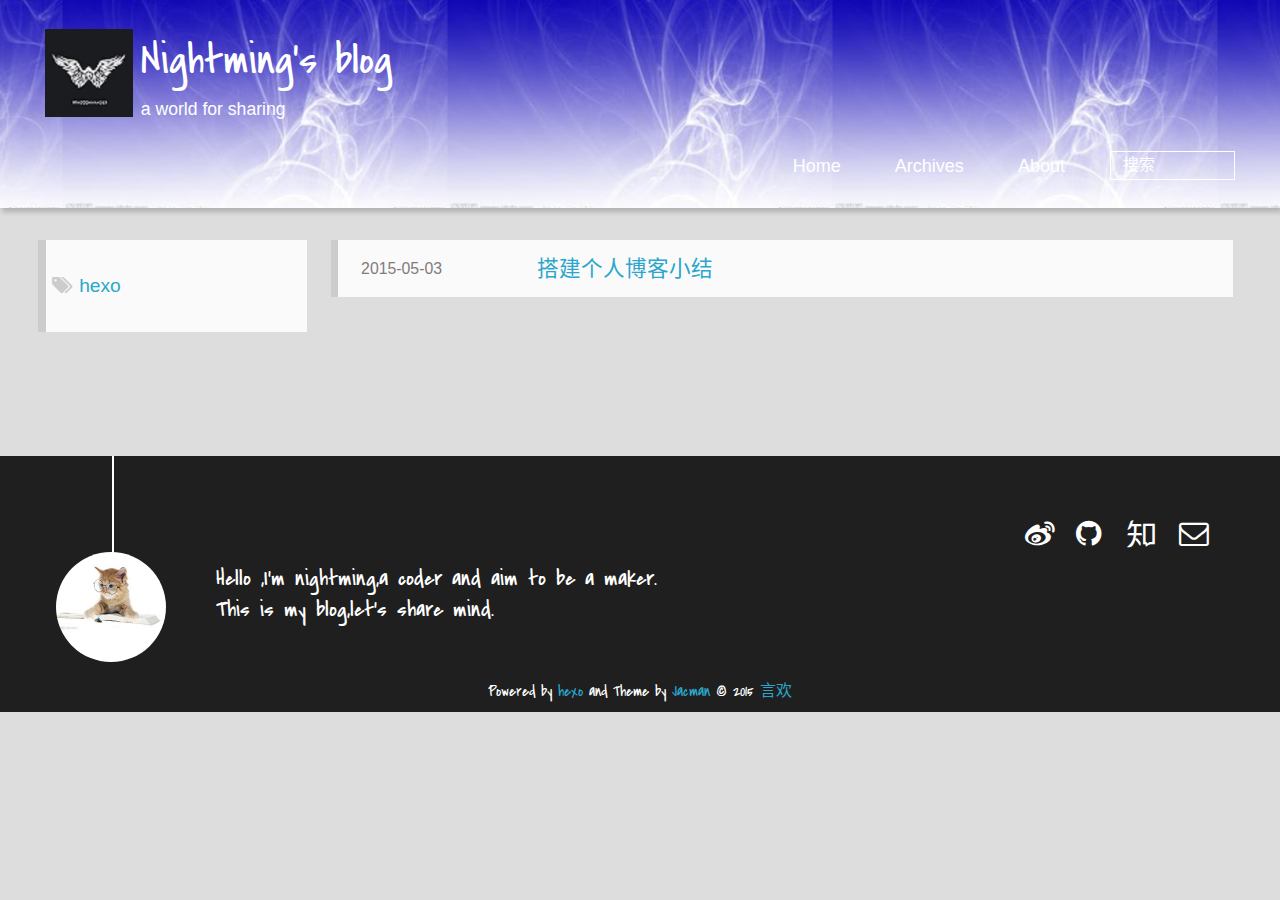
<file: tags/hexo/index.html>
<!DOCTYPE HTML>
<html lang="zh-CN">
<head>
  <meta charset="UTF-8">
  
    <title>标签 : hexo | Nightming&#39;s blog</title>
    <meta name="viewport" content="width=device-width, initial-scale=1,user-scalable=no">
    
    <meta name="author" content="言欢">
    

    
    <meta name="description" content="a world for sharing">
<meta property="og:type" content="website">
<meta property="og:title" content="Nightming's blog">
<meta property="og:url" content="http://yoursite.com/tags/hexo/index.html">
<meta property="og:site_name" content="Nightming's blog">
<meta property="og:description" content="a world for sharing">
<meta name="twitter:card" content="summary">
<meta name="twitter:title" content="Nightming's blog">
<meta name="twitter:description" content="a world for sharing">

    
    <link rel="alternative" href="/atom.xml" title="Nightming&#39;s blog" type="application/atom+xml">
    
    
    <link rel="icon" href="/img/another.ico">
    
    
    <link rel="apple-touch-icon" href="/img/jacman.jpg">
    <link rel="apple-touch-icon-precomposed" href="/img/jacman.jpg">
    
    <link rel="stylesheet" href="/css/style.css" type="text/css">
</head>

    <body>
      <header>
        
<div>
		
			<div id="imglogo">
				<a href="/"><img src="/img/newlogo.jpg" alt="Nightming&#39;s blog" title="Nightming&#39;s blog"/></a>
			</div>
			
			<div id="textlogo">
				<h1 class="site-name"><a href="/" title="Nightming&#39;s blog">Nightming&#39;s blog</a></h1>
				<h2 class="blog-motto">a world for sharing</h2>
			</div>
			<div class="navbar"><a class="navbutton navmobile" href="#" title="菜单">
			</a></div>
			<nav class="animated">
				<ul>
					<ul>
					 
						<li><a href="/">Home</a></li>
					
						<li><a href="/archives">Archives</a></li>
					
						<li><a href="/about">About</a></li>
					
					<li>
 					
					<form class="search" action="//google.com/search" method="get" accept-charset="utf-8">
						<label>Search</label>
						<input type="search" id="search" name="q" autocomplete="off" maxlength="20" placeholder="搜索" />
						<input type="hidden" name="q" value="site:yoursite.com">
					</form>
					
					</li>
				</ul>
			</nav>			
</div>
      </header>
      <div id="container">
        

<div class="archive-title" >
  <h2 class="tag-icon">hexo</h2>
  
</div>
<div id="main" class="archive-part clearfix">
  <div id="archive-page">

  <section class="post" itemscope itemprop="blogPost">
  
    <a href="/2015/05/03/搭建个人博客小结/" title="搭建个人博客小结" itemprop="url">
  

    <time datetime="2015-05-03T07:00:44.448Z" itemprop="datePublished">2015-05-03</time>


    <h1 itemprop="name">搭建个人博客小结</h1>

  </a>
</section>


  </div>
</div>

      </div>
      <footer><div id="footer" >
	
	<div class="line">
		<span></span>
		<div class="author"></div>
	</div>
	
	
	<section class="info">
		<p> Hello ,I&#39;m nightming,a coder and aim to be a maker. <br/>
			This is my blog,let&#39;s share mind.</p>
	</section>
	 
	<div class="social-font" class="clearfix">
		
		<a href="http://weibo.com/2182964424 for http://weibo.com/2182964424" target="_blank" class="icon-weibo" title="微博"></a>
		
		
		<a href="https://github.com/nightming for https://github.com/nightming" target="_blank" class="icon-github" title="github"></a>
		
		
		
		
		
		
		
		<a href="https://www.zhihu.com/people/http://www.zhihu.com/people/jark" target="_blank" class="icon-zhihu" title="知乎"></a>
		
		
		
		<a href="mailto:mingknight@sjtu.edu.cn" target="_blank" class="icon-email" title="Email Me"></a>
		
	</div>
			
		

		<p class="copyright">
		Powered by <a href="http://hexo.io" target="_blank" title="hexo">hexo</a> and Theme by <a href="https://github.com/wuchong/jacman" target="_blank" title="Jacman">Jacman</a> © 2015 
		
		<a href="/about" target="_blank" title="言欢">言欢</a>
		
		
		</p>
</div>
</footer>
      <script src="/js/jquery-2.0.3.min.js"></script>
<script src="/js/jquery.imagesloaded.min.js"></script>
<script src="/js/gallery.js"></script>

<script type="text/javascript">
$(document).ready(function(){ 
  $('.navbar').click(function(){
    $('header nav').toggleClass('shownav');
  });
  var myWidth = 0;
  function getSize(){
    if( typeof( window.innerWidth ) == 'number' ) {
      myWidth = window.innerWidth;
    } else if( document.documentElement && document.documentElement.clientWidth) {
      myWidth = document.documentElement.clientWidth;
    };
  };
  var m = $('#main'),
      a = $('#asidepart'),
      c = $('.closeaside'),
      o = $('.openaside');
  c.click(function(){
    a.addClass('fadeOut').css('display', 'none');
    o.css('display', 'block').addClass('fadeIn');
    m.addClass('moveMain');
  });
  o.click(function(){
    o.css('display', 'none').removeClass('beforeFadeIn');
    a.css('display', 'block').removeClass('fadeOut').addClass('fadeIn');      
    m.removeClass('moveMain');
  });
  $(window).scroll(function(){
    o.css("top",Math.max(80,260-$(this).scrollTop()));
  });
  
  $(window).resize(function(){
    getSize(); 
    if (myWidth >= 1024) {
      $('header nav').removeClass('shownav');
    }else{
      m.removeClass('moveMain');
      a.css('display', 'block').removeClass('fadeOut');
      o.css('display', 'none');
        
    }
  });
});
</script>




<script type="text/javascript">
  var duoshuoQuery = {short_name:"nightming"};
  (function() {
    var ds = document.createElement('script');
    ds.type = 'text/javascript';ds.async = true;
    ds.src = '//static.duoshuo.com/embed.js';
    ds.charset = 'UTF-8';
    (document.getElementsByTagName('head')[0] 
    || document.getElementsByTagName('body')[0]).appendChild(ds);
  })();
</script> 







<link rel="stylesheet" href="/fancybox/jquery.fancybox.css" media="screen" type="text/css">
<script src="/fancybox/jquery.fancybox.pack.js"></script>
<script type="text/javascript">
$(document).ready(function(){ 
  $('.article-content').each(function(i){
    $(this).find('img').each(function(){
      if ($(this).parent().hasClass('fancybox')) return;
      var alt = this.alt;
      if (alt) $(this).after('<span class="caption">' + alt + '</span>');
      $(this).wrap('<a href="' + this.src + '" title="' + alt + '" class="fancybox"></a>');
    });
    $(this).find('.fancybox').each(function(){
      $(this).attr('rel', 'article' + i);
    });
  });
  if($.fancybox){
    $('.fancybox').fancybox();
  }
}); 
</script>



<!-- Analytics Begin -->



<script type="text/javascript">
var _bdhmProtocol = (("https:" == document.location.protocol) ? " https://" : " http://");
document.write(unescape("%3Cscript src='" + _bdhmProtocol + "hm.baidu.com/h.js%3F69ea34071fd09032017f8a278ef31f' type='text/javascript'%3E%3C/script%3E"));
</script>



<!-- Analytics End -->

<!-- Totop Begin -->

	<div id="totop">
	<a title="返回顶部"><img src="/img/scrollup.png"/></a>
	</div>
	<script src="/js/totop.js"></script>

<!-- Totop End -->

<!-- MathJax Begin -->
<!-- mathjax config similar to math.stackexchange -->

<script type="text/x-mathjax-config">
  MathJax.Hub.Config({
    tex2jax: {
      inlineMath: [ ['$','$'], ["\\(","\\)"] ],
      processEscapes: true
    }
  });
</script>

<script type="text/x-mathjax-config">
    MathJax.Hub.Config({
      tex2jax: {
        skipTags: ['script', 'noscript', 'style', 'textarea', 'pre', 'code']
      }
    });
</script>

<script type="text/x-mathjax-config">
    MathJax.Hub.Queue(function() {
        var all = MathJax.Hub.getAllJax(), i;
        for(i=0; i < all.length; i += 1) {
            all[i].SourceElement().parentNode.className += ' has-jax';
        }
    });
</script>

<script type="text/javascript" src="http://cdn.mathjax.org/mathjax/latest/MathJax.js?config=TeX-AMS-MML_HTMLorMML">
</script>


<!-- MathJax End -->

<!-- Tiny_search Begin -->

<!-- Tiny_search End -->

    </body>
   </html>
</file>
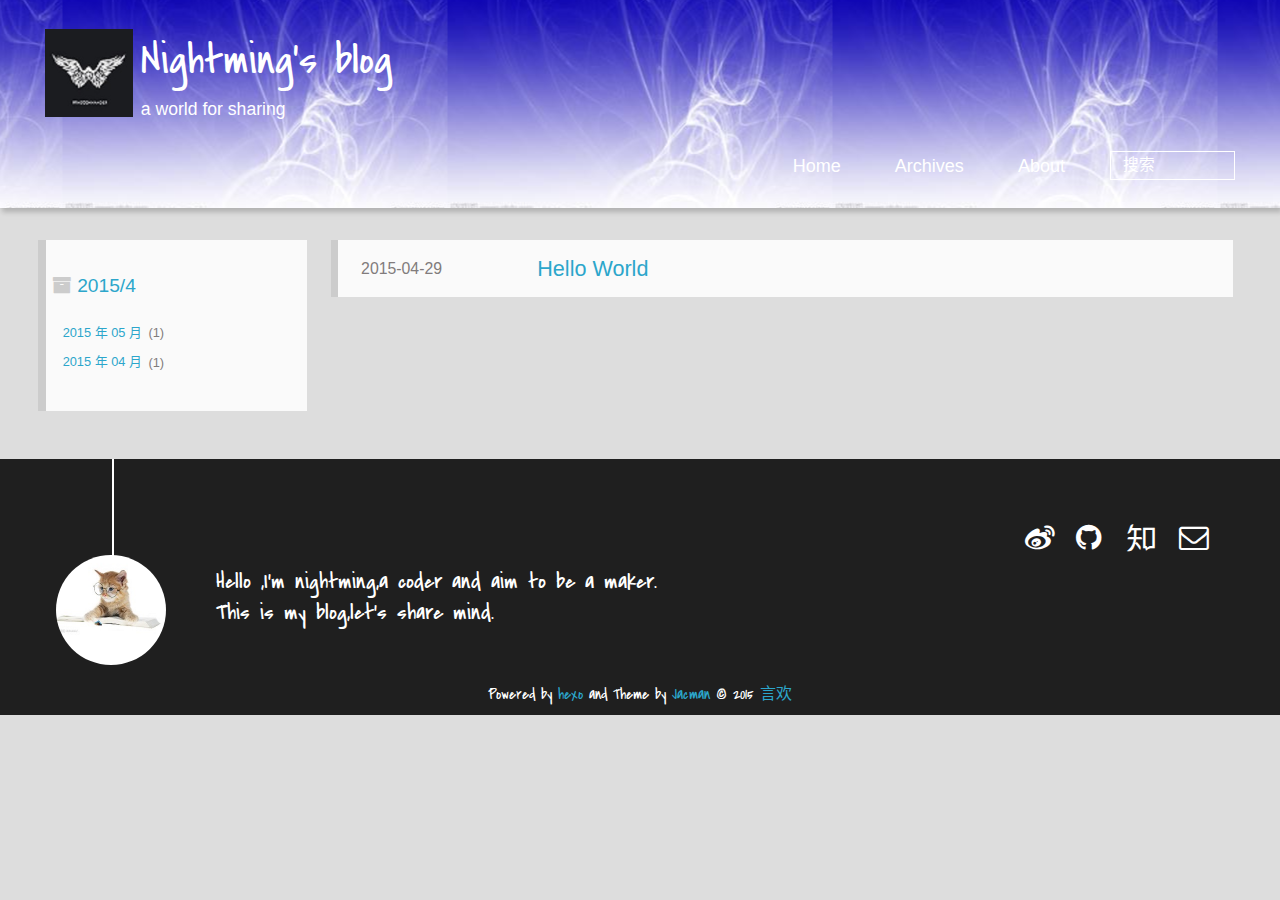
<file: archives/2015/04/index.html>
<!DOCTYPE HTML>
<html lang="zh-CN">
<head>
  <meta charset="UTF-8">
  
    <title>归档: 2015/4 | Nightming&#39;s blog</title>
    <meta name="viewport" content="width=device-width, initial-scale=1,user-scalable=no">
    
    <meta name="author" content="言欢">
    

    
    <meta name="description" content="a world for sharing">
<meta property="og:type" content="website">
<meta property="og:title" content="Nightming's blog">
<meta property="og:url" content="http://yoursite.com/archives/2015/04/index.html">
<meta property="og:site_name" content="Nightming's blog">
<meta property="og:description" content="a world for sharing">
<meta name="twitter:card" content="summary">
<meta name="twitter:title" content="Nightming's blog">
<meta name="twitter:description" content="a world for sharing">

    
    <link rel="alternative" href="/atom.xml" title="Nightming&#39;s blog" type="application/atom+xml">
    
    
    <link rel="icon" href="/img/another.ico">
    
    
    <link rel="apple-touch-icon" href="/img/jacman.jpg">
    <link rel="apple-touch-icon-precomposed" href="/img/jacman.jpg">
    
    <link rel="stylesheet" href="/css/style.css" type="text/css">
</head>

    <body>
      <header>
        
<div>
		
			<div id="imglogo">
				<a href="/"><img src="/img/newlogo.jpg" alt="Nightming&#39;s blog" title="Nightming&#39;s blog"/></a>
			</div>
			
			<div id="textlogo">
				<h1 class="site-name"><a href="/" title="Nightming&#39;s blog">Nightming&#39;s blog</a></h1>
				<h2 class="blog-motto">a world for sharing</h2>
			</div>
			<div class="navbar"><a class="navbutton navmobile" href="#" title="菜单">
			</a></div>
			<nav class="animated">
				<ul>
					<ul>
					 
						<li><a href="/">Home</a></li>
					
						<li><a href="/archives">Archives</a></li>
					
						<li><a href="/about">About</a></li>
					
					<li>
 					
					<form class="search" action="//google.com/search" method="get" accept-charset="utf-8">
						<label>Search</label>
						<input type="search" id="search" name="q" autocomplete="off" maxlength="20" placeholder="搜索" />
						<input type="hidden" name="q" value="site:yoursite.com">
					</form>
					
					</li>
				</ul>
			</nav>			
</div>
      </header>
      <div id="container">
        

<div class="archive-title" >
  <h2 class="archive-icon">2015/4</h2>
  
  <div class="archiveslist archive-float clearfix">
   <ul class="archive-list"><li class="archive-list-item"><a class="archive-list-link" href="/archives/2015/05/">2015 年 05 月</a><span class="archive-list-count">1</span></li><li class="archive-list-item"><a class="archive-list-link" href="/archives/2015/04/">2015 年 04 月</a><span class="archive-list-count">1</span></li></ul>
 </div>
  
</div>
<div id="main" class="archive-part clearfix">
  <div id="archive-page">

  <section class="post" itemscope itemprop="blogPost">
  
    <a href="/2015/04/29/hello-world/" title="Hello World" itemprop="url">
  

    <time datetime="2015-04-29T07:49:26.232Z" itemprop="datePublished">2015-04-29</time>


    <h1 itemprop="name">Hello World</h1>

  </a>
</section>


  </div>
</div>

      </div>
      <footer><div id="footer" >
	
	<div class="line">
		<span></span>
		<div class="author"></div>
	</div>
	
	
	<section class="info">
		<p> Hello ,I&#39;m nightming,a coder and aim to be a maker. <br/>
			This is my blog,let&#39;s share mind.</p>
	</section>
	 
	<div class="social-font" class="clearfix">
		
		<a href="http://weibo.com/2182964424 for http://weibo.com/2182964424" target="_blank" class="icon-weibo" title="微博"></a>
		
		
		<a href="https://github.com/nightming for https://github.com/nightming" target="_blank" class="icon-github" title="github"></a>
		
		
		
		
		
		
		
		<a href="https://www.zhihu.com/people/http://www.zhihu.com/people/jark" target="_blank" class="icon-zhihu" title="知乎"></a>
		
		
		
		<a href="mailto:mingknight@sjtu.edu.cn" target="_blank" class="icon-email" title="Email Me"></a>
		
	</div>
			
		

		<p class="copyright">
		Powered by <a href="http://hexo.io" target="_blank" title="hexo">hexo</a> and Theme by <a href="https://github.com/wuchong/jacman" target="_blank" title="Jacman">Jacman</a> © 2015 
		
		<a href="/about" target="_blank" title="言欢">言欢</a>
		
		
		</p>
</div>
</footer>
      <script src="/js/jquery-2.0.3.min.js"></script>
<script src="/js/jquery.imagesloaded.min.js"></script>
<script src="/js/gallery.js"></script>

<script type="text/javascript">
$(document).ready(function(){ 
  $('.navbar').click(function(){
    $('header nav').toggleClass('shownav');
  });
  var myWidth = 0;
  function getSize(){
    if( typeof( window.innerWidth ) == 'number' ) {
      myWidth = window.innerWidth;
    } else if( document.documentElement && document.documentElement.clientWidth) {
      myWidth = document.documentElement.clientWidth;
    };
  };
  var m = $('#main'),
      a = $('#asidepart'),
      c = $('.closeaside'),
      o = $('.openaside');
  c.click(function(){
    a.addClass('fadeOut').css('display', 'none');
    o.css('display', 'block').addClass('fadeIn');
    m.addClass('moveMain');
  });
  o.click(function(){
    o.css('display', 'none').removeClass('beforeFadeIn');
    a.css('display', 'block').removeClass('fadeOut').addClass('fadeIn');      
    m.removeClass('moveMain');
  });
  $(window).scroll(function(){
    o.css("top",Math.max(80,260-$(this).scrollTop()));
  });
  
  $(window).resize(function(){
    getSize(); 
    if (myWidth >= 1024) {
      $('header nav').removeClass('shownav');
    }else{
      m.removeClass('moveMain');
      a.css('display', 'block').removeClass('fadeOut');
      o.css('display', 'none');
        
    }
  });
});
</script>




<script type="text/javascript">
  var duoshuoQuery = {short_name:"nightming"};
  (function() {
    var ds = document.createElement('script');
    ds.type = 'text/javascript';ds.async = true;
    ds.src = '//static.duoshuo.com/embed.js';
    ds.charset = 'UTF-8';
    (document.getElementsByTagName('head')[0] 
    || document.getElementsByTagName('body')[0]).appendChild(ds);
  })();
</script> 







<link rel="stylesheet" href="/fancybox/jquery.fancybox.css" media="screen" type="text/css">
<script src="/fancybox/jquery.fancybox.pack.js"></script>
<script type="text/javascript">
$(document).ready(function(){ 
  $('.article-content').each(function(i){
    $(this).find('img').each(function(){
      if ($(this).parent().hasClass('fancybox')) return;
      var alt = this.alt;
      if (alt) $(this).after('<span class="caption">' + alt + '</span>');
      $(this).wrap('<a href="' + this.src + '" title="' + alt + '" class="fancybox"></a>');
    });
    $(this).find('.fancybox').each(function(){
      $(this).attr('rel', 'article' + i);
    });
  });
  if($.fancybox){
    $('.fancybox').fancybox();
  }
}); 
</script>



<!-- Analytics Begin -->



<script type="text/javascript">
var _bdhmProtocol = (("https:" == document.location.protocol) ? " https://" : " http://");
document.write(unescape("%3Cscript src='" + _bdhmProtocol + "hm.baidu.com/h.js%3F69ea34071fd09032017f8a278ef31f' type='text/javascript'%3E%3C/script%3E"));
</script>



<!-- Analytics End -->

<!-- Totop Begin -->

	<div id="totop">
	<a title="返回顶部"><img src="/img/scrollup.png"/></a>
	</div>
	<script src="/js/totop.js"></script>

<!-- Totop End -->

<!-- MathJax Begin -->
<!-- mathjax config similar to math.stackexchange -->

<script type="text/x-mathjax-config">
  MathJax.Hub.Config({
    tex2jax: {
      inlineMath: [ ['$','$'], ["\\(","\\)"] ],
      processEscapes: true
    }
  });
</script>

<script type="text/x-mathjax-config">
    MathJax.Hub.Config({
      tex2jax: {
        skipTags: ['script', 'noscript', 'style', 'textarea', 'pre', 'code']
      }
    });
</script>

<script type="text/x-mathjax-config">
    MathJax.Hub.Queue(function() {
        var all = MathJax.Hub.getAllJax(), i;
        for(i=0; i < all.length; i += 1) {
            all[i].SourceElement().parentNode.className += ' has-jax';
        }
    });
</script>

<script type="text/javascript" src="http://cdn.mathjax.org/mathjax/latest/MathJax.js?config=TeX-AMS-MML_HTMLorMML">
</script>


<!-- MathJax End -->

<!-- Tiny_search Begin -->

<!-- Tiny_search End -->

    </body>
   </html>
</file>
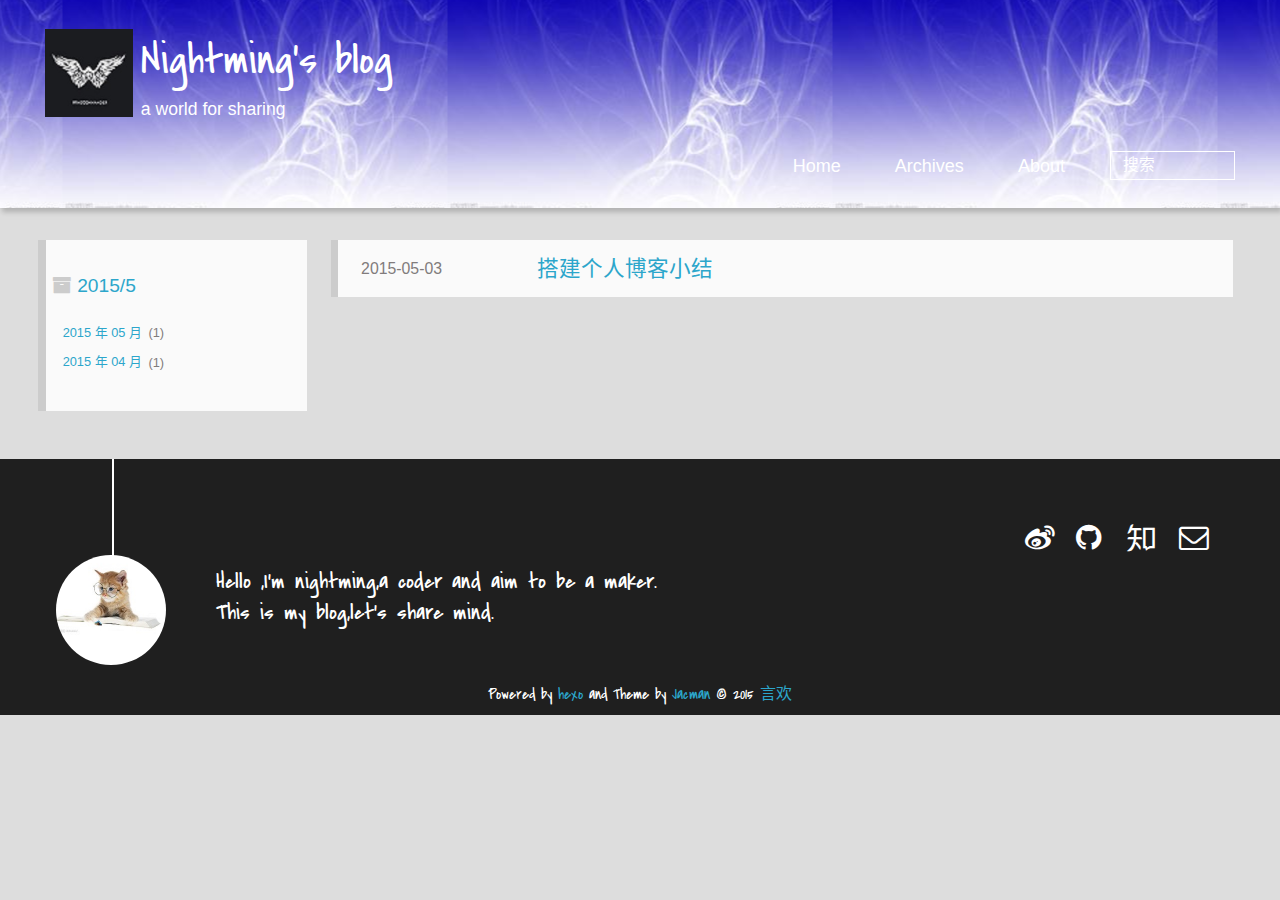
<file: archives/2015/05/index.html>
<!DOCTYPE HTML>
<html lang="zh-CN">
<head>
  <meta charset="UTF-8">
  
    <title>归档: 2015/5 | Nightming&#39;s blog</title>
    <meta name="viewport" content="width=device-width, initial-scale=1,user-scalable=no">
    
    <meta name="author" content="言欢">
    

    
    <meta name="description" content="a world for sharing">
<meta property="og:type" content="website">
<meta property="og:title" content="Nightming's blog">
<meta property="og:url" content="http://yoursite.com/archives/2015/05/index.html">
<meta property="og:site_name" content="Nightming's blog">
<meta property="og:description" content="a world for sharing">
<meta name="twitter:card" content="summary">
<meta name="twitter:title" content="Nightming's blog">
<meta name="twitter:description" content="a world for sharing">

    
    <link rel="alternative" href="/atom.xml" title="Nightming&#39;s blog" type="application/atom+xml">
    
    
    <link rel="icon" href="/img/another.ico">
    
    
    <link rel="apple-touch-icon" href="/img/jacman.jpg">
    <link rel="apple-touch-icon-precomposed" href="/img/jacman.jpg">
    
    <link rel="stylesheet" href="/css/style.css" type="text/css">
</head>

    <body>
      <header>
        
<div>
		
			<div id="imglogo">
				<a href="/"><img src="/img/newlogo.jpg" alt="Nightming&#39;s blog" title="Nightming&#39;s blog"/></a>
			</div>
			
			<div id="textlogo">
				<h1 class="site-name"><a href="/" title="Nightming&#39;s blog">Nightming&#39;s blog</a></h1>
				<h2 class="blog-motto">a world for sharing</h2>
			</div>
			<div class="navbar"><a class="navbutton navmobile" href="#" title="菜单">
			</a></div>
			<nav class="animated">
				<ul>
					<ul>
					 
						<li><a href="/">Home</a></li>
					
						<li><a href="/archives">Archives</a></li>
					
						<li><a href="/about">About</a></li>
					
					<li>
 					
					<form class="search" action="//google.com/search" method="get" accept-charset="utf-8">
						<label>Search</label>
						<input type="search" id="search" name="q" autocomplete="off" maxlength="20" placeholder="搜索" />
						<input type="hidden" name="q" value="site:yoursite.com">
					</form>
					
					</li>
				</ul>
			</nav>			
</div>
      </header>
      <div id="container">
        

<div class="archive-title" >
  <h2 class="archive-icon">2015/5</h2>
  
  <div class="archiveslist archive-float clearfix">
   <ul class="archive-list"><li class="archive-list-item"><a class="archive-list-link" href="/archives/2015/05/">2015 年 05 月</a><span class="archive-list-count">1</span></li><li class="archive-list-item"><a class="archive-list-link" href="/archives/2015/04/">2015 年 04 月</a><span class="archive-list-count">1</span></li></ul>
 </div>
  
</div>
<div id="main" class="archive-part clearfix">
  <div id="archive-page">

  <section class="post" itemscope itemprop="blogPost">
  
    <a href="/2015/05/03/搭建个人博客小结/" title="搭建个人博客小结" itemprop="url">
  

    <time datetime="2015-05-03T07:00:44.448Z" itemprop="datePublished">2015-05-03</time>


    <h1 itemprop="name">搭建个人博客小结</h1>

  </a>
</section>


  </div>
</div>

      </div>
      <footer><div id="footer" >
	
	<div class="line">
		<span></span>
		<div class="author"></div>
	</div>
	
	
	<section class="info">
		<p> Hello ,I&#39;m nightming,a coder and aim to be a maker. <br/>
			This is my blog,let&#39;s share mind.</p>
	</section>
	 
	<div class="social-font" class="clearfix">
		
		<a href="http://weibo.com/2182964424 for http://weibo.com/2182964424" target="_blank" class="icon-weibo" title="微博"></a>
		
		
		<a href="https://github.com/nightming for https://github.com/nightming" target="_blank" class="icon-github" title="github"></a>
		
		
		
		
		
		
		
		<a href="https://www.zhihu.com/people/http://www.zhihu.com/people/jark" target="_blank" class="icon-zhihu" title="知乎"></a>
		
		
		
		<a href="mailto:mingknight@sjtu.edu.cn" target="_blank" class="icon-email" title="Email Me"></a>
		
	</div>
			
		

		<p class="copyright">
		Powered by <a href="http://hexo.io" target="_blank" title="hexo">hexo</a> and Theme by <a href="https://github.com/wuchong/jacman" target="_blank" title="Jacman">Jacman</a> © 2015 
		
		<a href="/about" target="_blank" title="言欢">言欢</a>
		
		
		</p>
</div>
</footer>
      <script src="/js/jquery-2.0.3.min.js"></script>
<script src="/js/jquery.imagesloaded.min.js"></script>
<script src="/js/gallery.js"></script>

<script type="text/javascript">
$(document).ready(function(){ 
  $('.navbar').click(function(){
    $('header nav').toggleClass('shownav');
  });
  var myWidth = 0;
  function getSize(){
    if( typeof( window.innerWidth ) == 'number' ) {
      myWidth = window.innerWidth;
    } else if( document.documentElement && document.documentElement.clientWidth) {
      myWidth = document.documentElement.clientWidth;
    };
  };
  var m = $('#main'),
      a = $('#asidepart'),
      c = $('.closeaside'),
      o = $('.openaside');
  c.click(function(){
    a.addClass('fadeOut').css('display', 'none');
    o.css('display', 'block').addClass('fadeIn');
    m.addClass('moveMain');
  });
  o.click(function(){
    o.css('display', 'none').removeClass('beforeFadeIn');
    a.css('display', 'block').removeClass('fadeOut').addClass('fadeIn');      
    m.removeClass('moveMain');
  });
  $(window).scroll(function(){
    o.css("top",Math.max(80,260-$(this).scrollTop()));
  });
  
  $(window).resize(function(){
    getSize(); 
    if (myWidth >= 1024) {
      $('header nav').removeClass('shownav');
    }else{
      m.removeClass('moveMain');
      a.css('display', 'block').removeClass('fadeOut');
      o.css('display', 'none');
        
    }
  });
});
</script>




<script type="text/javascript">
  var duoshuoQuery = {short_name:"nightming"};
  (function() {
    var ds = document.createElement('script');
    ds.type = 'text/javascript';ds.async = true;
    ds.src = '//static.duoshuo.com/embed.js';
    ds.charset = 'UTF-8';
    (document.getElementsByTagName('head')[0] 
    || document.getElementsByTagName('body')[0]).appendChild(ds);
  })();
</script> 







<link rel="stylesheet" href="/fancybox/jquery.fancybox.css" media="screen" type="text/css">
<script src="/fancybox/jquery.fancybox.pack.js"></script>
<script type="text/javascript">
$(document).ready(function(){ 
  $('.article-content').each(function(i){
    $(this).find('img').each(function(){
      if ($(this).parent().hasClass('fancybox')) return;
      var alt = this.alt;
      if (alt) $(this).after('<span class="caption">' + alt + '</span>');
      $(this).wrap('<a href="' + this.src + '" title="' + alt + '" class="fancybox"></a>');
    });
    $(this).find('.fancybox').each(function(){
      $(this).attr('rel', 'article' + i);
    });
  });
  if($.fancybox){
    $('.fancybox').fancybox();
  }
}); 
</script>



<!-- Analytics Begin -->



<script type="text/javascript">
var _bdhmProtocol = (("https:" == document.location.protocol) ? " https://" : " http://");
document.write(unescape("%3Cscript src='" + _bdhmProtocol + "hm.baidu.com/h.js%3F69ea34071fd09032017f8a278ef31f' type='text/javascript'%3E%3C/script%3E"));
</script>



<!-- Analytics End -->

<!-- Totop Begin -->

	<div id="totop">
	<a title="返回顶部"><img src="/img/scrollup.png"/></a>
	</div>
	<script src="/js/totop.js"></script>

<!-- Totop End -->

<!-- MathJax Begin -->
<!-- mathjax config similar to math.stackexchange -->

<script type="text/x-mathjax-config">
  MathJax.Hub.Config({
    tex2jax: {
      inlineMath: [ ['$','$'], ["\\(","\\)"] ],
      processEscapes: true
    }
  });
</script>

<script type="text/x-mathjax-config">
    MathJax.Hub.Config({
      tex2jax: {
        skipTags: ['script', 'noscript', 'style', 'textarea', 'pre', 'code']
      }
    });
</script>

<script type="text/x-mathjax-config">
    MathJax.Hub.Queue(function() {
        var all = MathJax.Hub.getAllJax(), i;
        for(i=0; i < all.length; i += 1) {
            all[i].SourceElement().parentNode.className += ' has-jax';
        }
    });
</script>

<script type="text/javascript" src="http://cdn.mathjax.org/mathjax/latest/MathJax.js?config=TeX-AMS-MML_HTMLorMML">
</script>


<!-- MathJax End -->

<!-- Tiny_search Begin -->

<!-- Tiny_search End -->

    </body>
   </html>
</file>
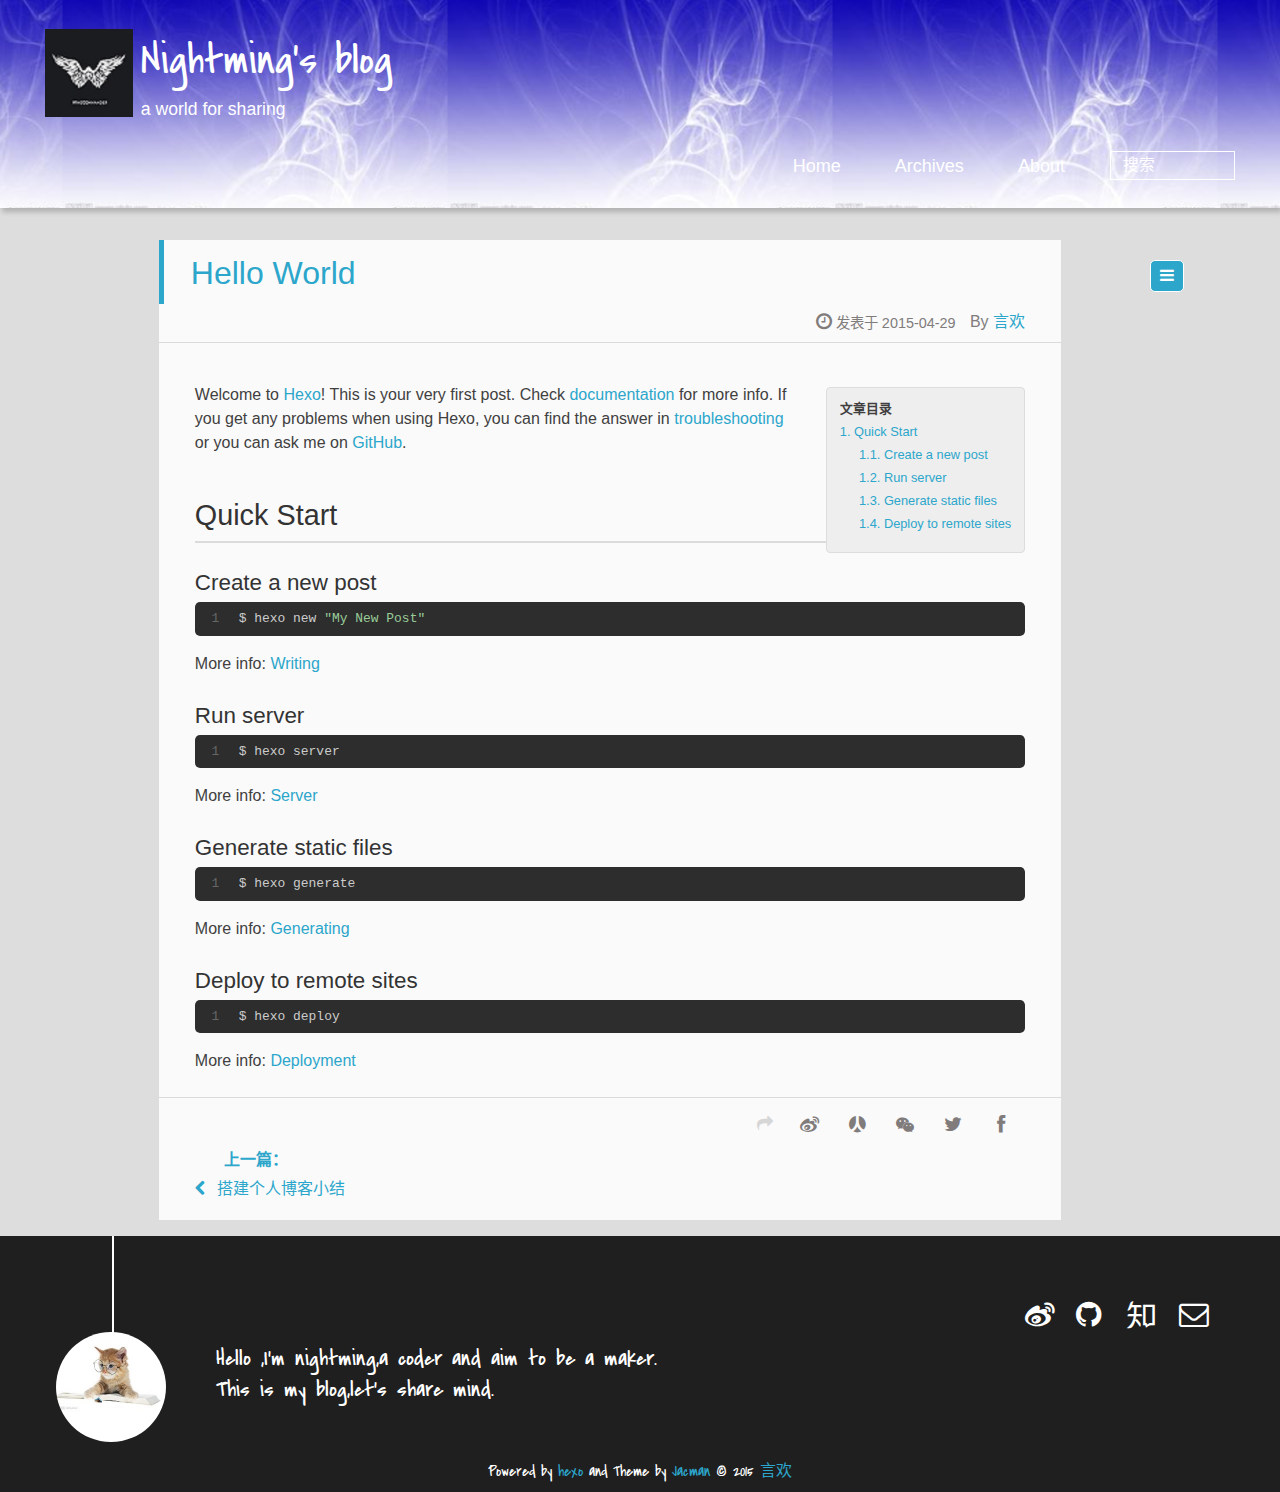
<file: 2015/04/29/hello-world/index.html>
<!DOCTYPE HTML>
<html lang="zh-CN">
<head>
  <meta charset="UTF-8">
  
    <title>Hello World | Nightming&#39;s blog</title>
    <meta name="viewport" content="width=device-width, initial-scale=1,user-scalable=no">
    
    <meta name="author" content="言欢">
    

    
    <meta name="description" content="Welcome to Hexo! This is your very first post. Check documentation for more info. If you get any problems when using Hexo, you can find the answer in troubleshooting or you can ask me on GitHub.
Quick">
<meta property="og:type" content="article">
<meta property="og:title" content="Hello World">
<meta property="og:url" content="http://yoursite.com/2015/04/29/hello-world/index.html">
<meta property="og:site_name" content="Nightming's blog">
<meta property="og:description" content="Welcome to Hexo! This is your very first post. Check documentation for more info. If you get any problems when using Hexo, you can find the answer in troubleshooting or you can ask me on GitHub.
Quick">
<meta name="twitter:card" content="summary">
<meta name="twitter:title" content="Hello World">
<meta name="twitter:description" content="Welcome to Hexo! This is your very first post. Check documentation for more info. If you get any problems when using Hexo, you can find the answer in troubleshooting or you can ask me on GitHub.
Quick">

    
    <link rel="alternative" href="/atom.xml" title="Nightming&#39;s blog" type="application/atom+xml">
    
    
    <link rel="icon" href="/img/another.ico">
    
    
    <link rel="apple-touch-icon" href="/img/jacman.jpg">
    <link rel="apple-touch-icon-precomposed" href="/img/jacman.jpg">
    
    <link rel="stylesheet" href="/css/style.css" type="text/css">
</head>

  <body>
    <header>
      
<div>
		
			<div id="imglogo">
				<a href="/"><img src="/img/newlogo.jpg" alt="Nightming&#39;s blog" title="Nightming&#39;s blog"/></a>
			</div>
			
			<div id="textlogo">
				<h1 class="site-name"><a href="/" title="Nightming&#39;s blog">Nightming&#39;s blog</a></h1>
				<h2 class="blog-motto">a world for sharing</h2>
			</div>
			<div class="navbar"><a class="navbutton navmobile" href="#" title="菜单">
			</a></div>
			<nav class="animated">
				<ul>
					<ul>
					 
						<li><a href="/">Home</a></li>
					
						<li><a href="/archives">Archives</a></li>
					
						<li><a href="/about">About</a></li>
					
					<li>
 					
					<form class="search" action="//google.com/search" method="get" accept-charset="utf-8">
						<label>Search</label>
						<input type="search" id="search" name="q" autocomplete="off" maxlength="20" placeholder="搜索" />
						<input type="hidden" name="q" value="site:yoursite.com">
					</form>
					
					</li>
				</ul>
			</nav>			
</div>
    </header>
    <div id="container">
      <div id="main" class="post" itemscope itemprop="blogPost">
  
	<article itemprop="articleBody"> 
		<header class="article-info clearfix">
  <h1 itemprop="name">
    
      <a href="/2015/04/29/hello-world/" title="Hello World" itemprop="url">Hello World</a>
  </h1>
  <p class="article-author">By
       
		<a href="/about" title="言欢" target="_blank" itemprop="author">言欢</a>
		
  <p class="article-time">
    <time datetime="2015-04-29T07:49:26.232Z" itemprop="datePublished"> 发表于 2015-04-29</time>
    
  </p>
</header>
	<div class="article-content">
		
		<div id="toc" class="toc-article">
			<strong class="toc-title">文章目录</strong>
		
			<ol class="toc"><li class="toc-item toc-level-2"><a class="toc-link" href="#Quick_Start"><span class="toc-number">1.</span> <span class="toc-text">Quick Start</span></a><ol class="toc-child"><li class="toc-item toc-level-3"><a class="toc-link" href="#Create_a_new_post"><span class="toc-number">1.1.</span> <span class="toc-text">Create a new post</span></a></li><li class="toc-item toc-level-3"><a class="toc-link" href="#Run_server"><span class="toc-number">1.2.</span> <span class="toc-text">Run server</span></a></li><li class="toc-item toc-level-3"><a class="toc-link" href="#Generate_static_files"><span class="toc-number">1.3.</span> <span class="toc-text">Generate static files</span></a></li><li class="toc-item toc-level-3"><a class="toc-link" href="#Deploy_to_remote_sites"><span class="toc-number">1.4.</span> <span class="toc-text">Deploy to remote sites</span></a></li></ol></li></ol>
		
		</div>
		
		<p>Welcome to <a href="http://hexo.io/" target="_blank" rel="external">Hexo</a>! This is your very first post. Check <a href="http://hexo.io/docs/" target="_blank" rel="external">documentation</a> for more info. If you get any problems when using Hexo, you can find the answer in <a href="http://hexo.io/docs/troubleshooting.html" target="_blank" rel="external">troubleshooting</a> or you can ask me on <a href="https://github.com/hexojs/hexo/issues" target="_blank" rel="external">GitHub</a>.</p>
<h2 id="Quick_Start">Quick Start</h2><h3 id="Create_a_new_post">Create a new post</h3><figure class="highlight bash"><table><tr><td class="gutter"><pre><span class="line">1</span><br></pre></td><td class="code"><pre><span class="line">$ hexo new <span class="string">"My New Post"</span></span><br></pre></td></tr></table></figure>
<p>More info: <a href="http://hexo.io/docs/writing.html" target="_blank" rel="external">Writing</a></p>
<h3 id="Run_server">Run server</h3><figure class="highlight bash"><table><tr><td class="gutter"><pre><span class="line">1</span><br></pre></td><td class="code"><pre><span class="line">$ hexo server</span><br></pre></td></tr></table></figure>
<p>More info: <a href="http://hexo.io/docs/server.html" target="_blank" rel="external">Server</a></p>
<h3 id="Generate_static_files">Generate static files</h3><figure class="highlight bash"><table><tr><td class="gutter"><pre><span class="line">1</span><br></pre></td><td class="code"><pre><span class="line">$ hexo generate</span><br></pre></td></tr></table></figure>
<p>More info: <a href="http://hexo.io/docs/generating.html" target="_blank" rel="external">Generating</a></p>
<h3 id="Deploy_to_remote_sites">Deploy to remote sites</h3><figure class="highlight bash"><table><tr><td class="gutter"><pre><span class="line">1</span><br></pre></td><td class="code"><pre><span class="line">$ hexo deploy</span><br></pre></td></tr></table></figure>
<p>More info: <a href="http://hexo.io/docs/deployment.html" target="_blank" rel="external">Deployment</a></p>
  
	</div>
		<footer class="article-footer clearfix">
<div class="article-catetags">


</div>



	<div class="article-share" id="share">
	
	  <div data-url="http://yoursite.com/2015/04/29/hello-world/" data-title="Hello World | Nightming&#39;s blog" data-tsina="2182964424" class="share clearfix">
	  </div>
	
	</div>


</footer>

   	       
	</article>
	
<nav class="article-nav clearfix">
 
 <div class="prev" >
 <a href="/2015/05/03/搭建个人博客小结/" title="搭建个人博客小结">
  <strong>上一篇：</strong><br/>
  <span>
  搭建个人博客小结</span>
</a>
</div>


</nav>

	
<section id="comments" class="comment">
	<div class="ds-thread" data-thread-key="2015/04/29/hello-world/" data-title="Hello World" data-url="http://yoursite.com/2015/04/29/hello-world/"></div>
</section>


</div>  
      <div class="openaside"><a class="navbutton" href="#" title="显示侧边栏"></a></div>

  <div id="toc" class="toc-aside">
  <strong class="toc-title">文章目录</strong>
 
 <ol class="toc"><li class="toc-item toc-level-2"><a class="toc-link" href="#Quick_Start"><span class="toc-number">1.</span> <span class="toc-text">Quick Start</span></a><ol class="toc-child"><li class="toc-item toc-level-3"><a class="toc-link" href="#Create_a_new_post"><span class="toc-number">1.1.</span> <span class="toc-text">Create a new post</span></a></li><li class="toc-item toc-level-3"><a class="toc-link" href="#Run_server"><span class="toc-number">1.2.</span> <span class="toc-text">Run server</span></a></li><li class="toc-item toc-level-3"><a class="toc-link" href="#Generate_static_files"><span class="toc-number">1.3.</span> <span class="toc-text">Generate static files</span></a></li><li class="toc-item toc-level-3"><a class="toc-link" href="#Deploy_to_remote_sites"><span class="toc-number">1.4.</span> <span class="toc-text">Deploy to remote sites</span></a></li></ol></li></ol>
 
  </div>

<div id="asidepart">
<div class="closeaside"><a class="closebutton" href="#" title="隐藏侧边栏"></a></div>
<aside class="clearfix">

  

  
<div class="tagslist">
	<p class="asidetitle">标签</p>
		<ul class="clearfix">
		
			
				<li><a href="/tags/hexo/" title="hexo">hexo<sup>1</sup></a></li>
			
		
			
				<li><a href="/tags/github/" title="github">github<sup>1</sup></a></li>
			
		
		</ul>
</div>


  <div class="linkslist">
  <p class="asidetitle">友情链接</p>
    <ul>
        
          <li>
            
            	<a href="https://coderq.com" target="_blank" title="一个面向程序员交流分享的新一代社区">码农圈</a>
            
          </li>
        
          <li>
            
            	<a href="http://wuchong.me" target="_blank" title="Jark&#39;s Blog">Jark&#39;s Blog</a>
            
          </li>
        
          <li>
            
            	<a href="http://www.cnblogs.com/tornadomeet" target="_blank" title="网易学长（DL） Blog">网易学长（DL） Blog</a>
            
          </li>
        
          <li>
            
            	<a href="http://www.hankcs.com" target="_blank" title="码农场hankcs">码农场hankcs</a>
            
          </li>
        
          <li>
            
            	<a href="http://x-wei.github.io" target="_blank" title="x-wei">x-wei</a>
            
          </li>
        
          <li>
            
            	<a href="http://www.julyedu.com" target="_blank" title="七月算法">七月算法</a>
            
          </li>
        
          <li>
            
            	<a href="http://blog.csdn.net/v_JULY_v" target="_blank" title="结构之法，算法之道">结构之法，算法之道</a>
            
          </li>
        
    </ul>
</div>

  


  <div class="rsspart">
	<a href="/atom.xml" target="_blank" title="rss">RSS 订阅</a>
</div>

</aside>
</div>
    </div>
    <footer><div id="footer" >
	
	<div class="line">
		<span></span>
		<div class="author"></div>
	</div>
	
	
	<section class="info">
		<p> Hello ,I&#39;m nightming,a coder and aim to be a maker. <br/>
			This is my blog,let&#39;s share mind.</p>
	</section>
	 
	<div class="social-font" class="clearfix">
		
		<a href="http://weibo.com/2182964424 for http://weibo.com/2182964424" target="_blank" class="icon-weibo" title="微博"></a>
		
		
		<a href="https://github.com/nightming for https://github.com/nightming" target="_blank" class="icon-github" title="github"></a>
		
		
		
		
		
		
		
		<a href="https://www.zhihu.com/people/http://www.zhihu.com/people/jark" target="_blank" class="icon-zhihu" title="知乎"></a>
		
		
		
		<a href="mailto:mingknight@sjtu.edu.cn" target="_blank" class="icon-email" title="Email Me"></a>
		
	</div>
			
		

		<p class="copyright">
		Powered by <a href="http://hexo.io" target="_blank" title="hexo">hexo</a> and Theme by <a href="https://github.com/wuchong/jacman" target="_blank" title="Jacman">Jacman</a> © 2015 
		
		<a href="/about" target="_blank" title="言欢">言欢</a>
		
		
		</p>
</div>
</footer>
    <script src="/js/jquery-2.0.3.min.js"></script>
<script src="/js/jquery.imagesloaded.min.js"></script>
<script src="/js/gallery.js"></script>

<script type="text/javascript">
$(document).ready(function(){ 
  $('.navbar').click(function(){
    $('header nav').toggleClass('shownav');
  });
  var myWidth = 0;
  function getSize(){
    if( typeof( window.innerWidth ) == 'number' ) {
      myWidth = window.innerWidth;
    } else if( document.documentElement && document.documentElement.clientWidth) {
      myWidth = document.documentElement.clientWidth;
    };
  };
  var m = $('#main'),
      a = $('#asidepart'),
      c = $('.closeaside'),
      o = $('.openaside');
  c.click(function(){
    a.addClass('fadeOut').css('display', 'none');
    o.css('display', 'block').addClass('fadeIn');
    m.addClass('moveMain');
  });
  o.click(function(){
    o.css('display', 'none').removeClass('beforeFadeIn');
    a.css('display', 'block').removeClass('fadeOut').addClass('fadeIn');      
    m.removeClass('moveMain');
  });
  $(window).scroll(function(){
    o.css("top",Math.max(80,260-$(this).scrollTop()));
  });
  
        getSize();
        if (myWidth >= 1024) {
          c.click();
        }
  
  $(window).resize(function(){
    getSize(); 
    if (myWidth >= 1024) {
      $('header nav').removeClass('shownav');
    }else{
      m.removeClass('moveMain');
      a.css('display', 'block').removeClass('fadeOut');
      o.css('display', 'none');
      
      $('#toc.toc-aside').css('display', 'none');
        
    }
  });
});
</script>

<script type="text/javascript">
$(document).ready(function(){ 
  var ai = $('.article-content>iframe'),
      ae = $('.article-content>embed'),
      t  = $('#toc'),
      ta = $('#toc.toc-aside'),
      o  = $('.openaside'),
      c  = $('.closeaside');
  if(ai.length>0){
    ai.wrap('<div class="video-container" />');
  };
  if(ae.length>0){
   ae.wrap('<div class="video-container" />');
  };
  c.click(function(){
    ta.css('display', 'block').addClass('fadeIn');
  });
  o.click(function(){
    ta.css('display', 'none');
  });
  $(window).scroll(function(){
    ta.css("top",Math.max(140,320-$(this).scrollTop()));
  });
});
</script>


<script type="text/javascript">
$(document).ready(function(){ 
  var $this = $('.share'),
      url = $this.attr('data-url'),
      encodedUrl = encodeURIComponent(url),
      title = $this.attr('data-title'),
      tsina = $this.attr('data-tsina'),
      description = $this.attr('description');
  var html = [
  '<a href="#" class="overlay" id="qrcode"></a>',
  '<div class="qrcode clearfix"><span>扫描二维码分享到微信朋友圈</span><a class="qrclose" href="#nothing"></a><strong>Loading...Please wait</strong><img id="qrcode-pic" data-src="http://s.jiathis.com/qrcode.php?url=' + encodedUrl + '"/></div>',
  '<a href="https://www.facebook.com/sharer.php?u=' + encodedUrl + '" class="article-share-facebook" target="_blank" title="Facebook"></a>',
  '<a href="https://twitter.com/intent/tweet?url=' + encodedUrl + '" class="article-share-twitter" target="_blank" title="Twitter"></a>',
  '<a href="#qrcode" class="article-share-qrcode" title="微信"></a>',
  '<a href="http://widget.renren.com/dialog/share?resourceUrl=' + encodedUrl + '&srcUrl=' + encodedUrl + '&title=' + title +'" class="article-share-renren" target="_blank" title="人人"></a>',
  '<a href="http://service.weibo.com/share/share.php?title='+title+'&url='+encodedUrl +'&ralateUid='+ tsina +'&searchPic=true&style=number' +'" class="article-share-weibo" target="_blank" title="微博"></a>',
  '<span title="Share to"></span>'
  ].join('');
  $this.append(html);
  $('.article-share-qrcode').click(function(){
    var imgSrc = $('#qrcode-pic').attr('data-src');
    $('#qrcode-pic').attr('src', imgSrc);
    $('#qrcode-pic').load(function(){
        $('.qrcode strong').text(' ');
    });
  });
});     
</script>



<script type="text/javascript">
  var duoshuoQuery = {short_name:"nightming"};
  (function() {
    var ds = document.createElement('script');
    ds.type = 'text/javascript';ds.async = true;
    ds.src = '//static.duoshuo.com/embed.js';
    ds.charset = 'UTF-8';
    (document.getElementsByTagName('head')[0] 
    || document.getElementsByTagName('body')[0]).appendChild(ds);
  })();
</script> 







<link rel="stylesheet" href="/fancybox/jquery.fancybox.css" media="screen" type="text/css">
<script src="/fancybox/jquery.fancybox.pack.js"></script>
<script type="text/javascript">
$(document).ready(function(){ 
  $('.article-content').each(function(i){
    $(this).find('img').each(function(){
      if ($(this).parent().hasClass('fancybox')) return;
      var alt = this.alt;
      if (alt) $(this).after('<span class="caption">' + alt + '</span>');
      $(this).wrap('<a href="' + this.src + '" title="' + alt + '" class="fancybox"></a>');
    });
    $(this).find('.fancybox').each(function(){
      $(this).attr('rel', 'article' + i);
    });
  });
  if($.fancybox){
    $('.fancybox').fancybox();
  }
}); 
</script>



<!-- Analytics Begin -->



<script type="text/javascript">
var _bdhmProtocol = (("https:" == document.location.protocol) ? " https://" : " http://");
document.write(unescape("%3Cscript src='" + _bdhmProtocol + "hm.baidu.com/h.js%3F69ea34071fd09032017f8a278ef31f' type='text/javascript'%3E%3C/script%3E"));
</script>



<!-- Analytics End -->

<!-- Totop Begin -->

	<div id="totop">
	<a title="返回顶部"><img src="/img/scrollup.png"/></a>
	</div>
	<script src="/js/totop.js"></script>

<!-- Totop End -->

<!-- MathJax Begin -->
<!-- mathjax config similar to math.stackexchange -->

<script type="text/x-mathjax-config">
  MathJax.Hub.Config({
    tex2jax: {
      inlineMath: [ ['$','$'], ["\\(","\\)"] ],
      processEscapes: true
    }
  });
</script>

<script type="text/x-mathjax-config">
    MathJax.Hub.Config({
      tex2jax: {
        skipTags: ['script', 'noscript', 'style', 'textarea', 'pre', 'code']
      }
    });
</script>

<script type="text/x-mathjax-config">
    MathJax.Hub.Queue(function() {
        var all = MathJax.Hub.getAllJax(), i;
        for(i=0; i < all.length; i += 1) {
            all[i].SourceElement().parentNode.className += ' has-jax';
        }
    });
</script>

<script type="text/javascript" src="http://cdn.mathjax.org/mathjax/latest/MathJax.js?config=TeX-AMS-MML_HTMLorMML">
</script>


<!-- MathJax End -->

<!-- Tiny_search Begin -->

<!-- Tiny_search End -->

  </body>
</html>
</file>
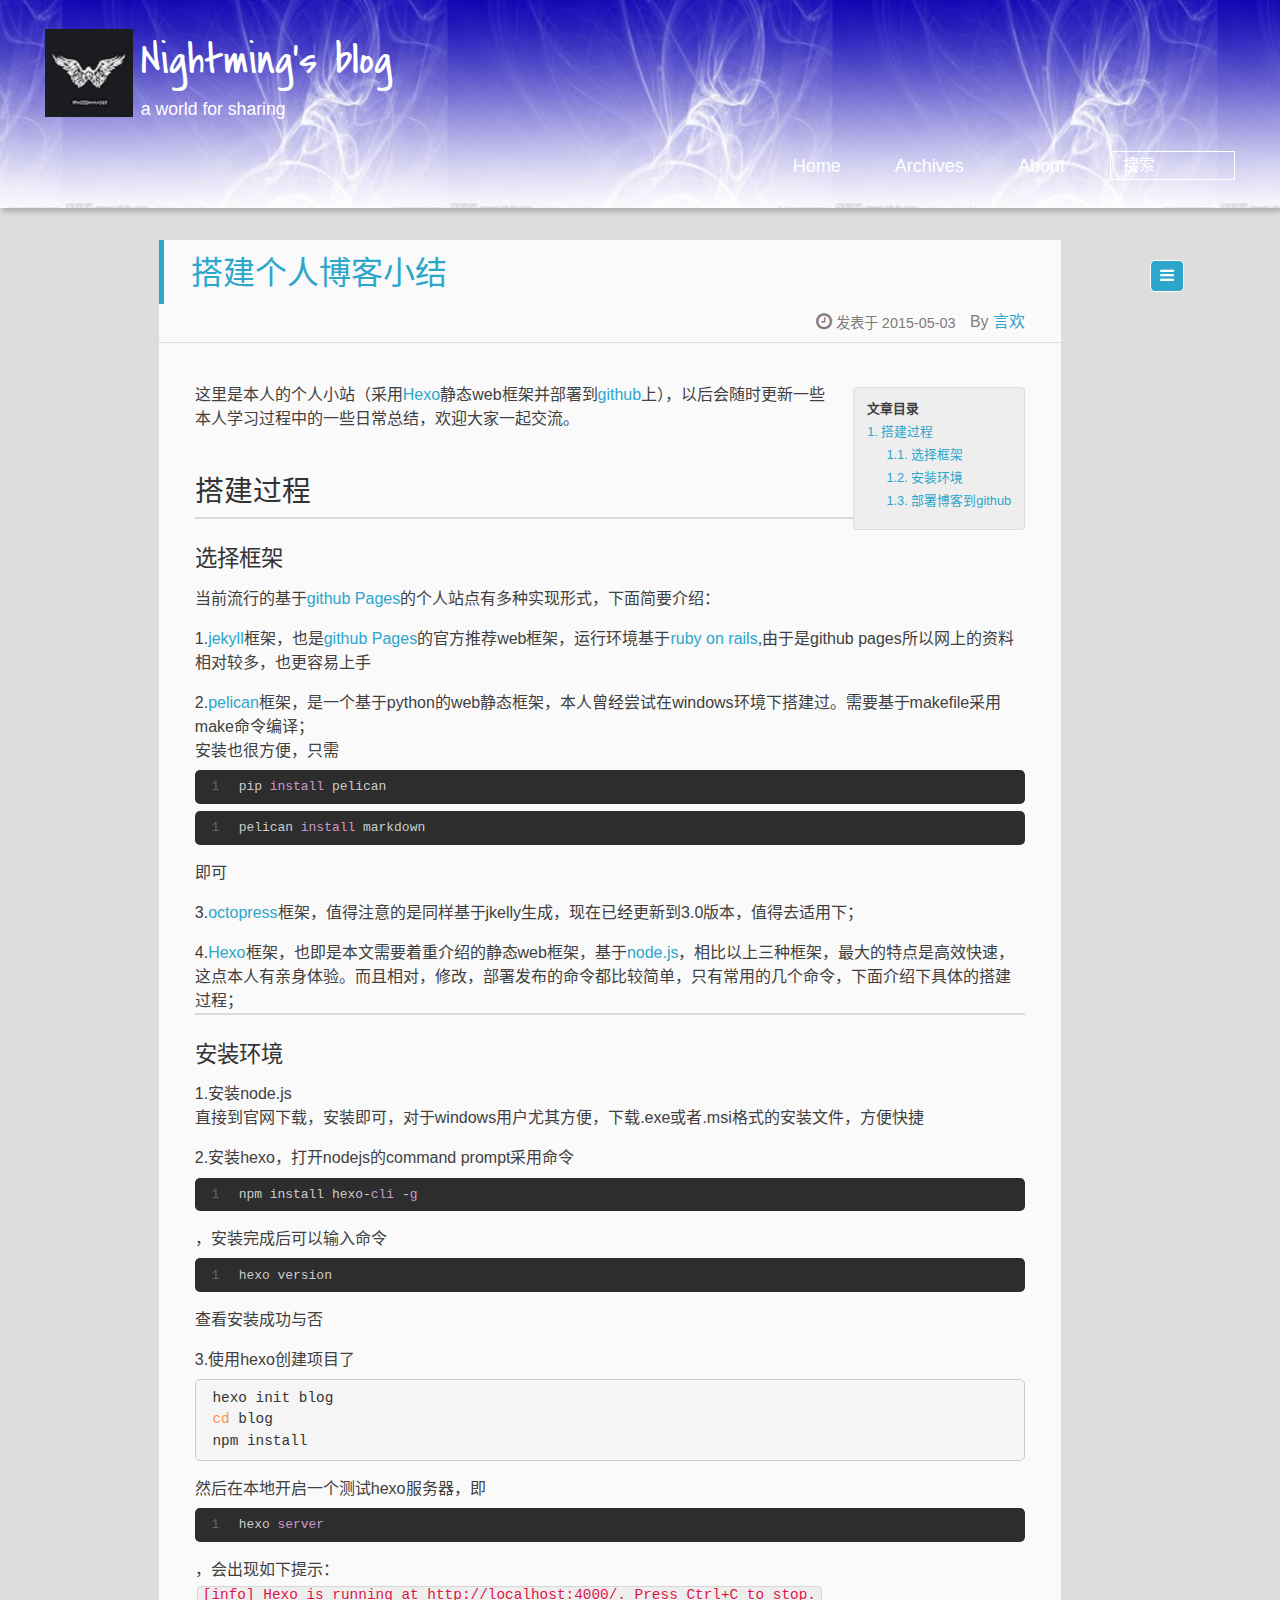
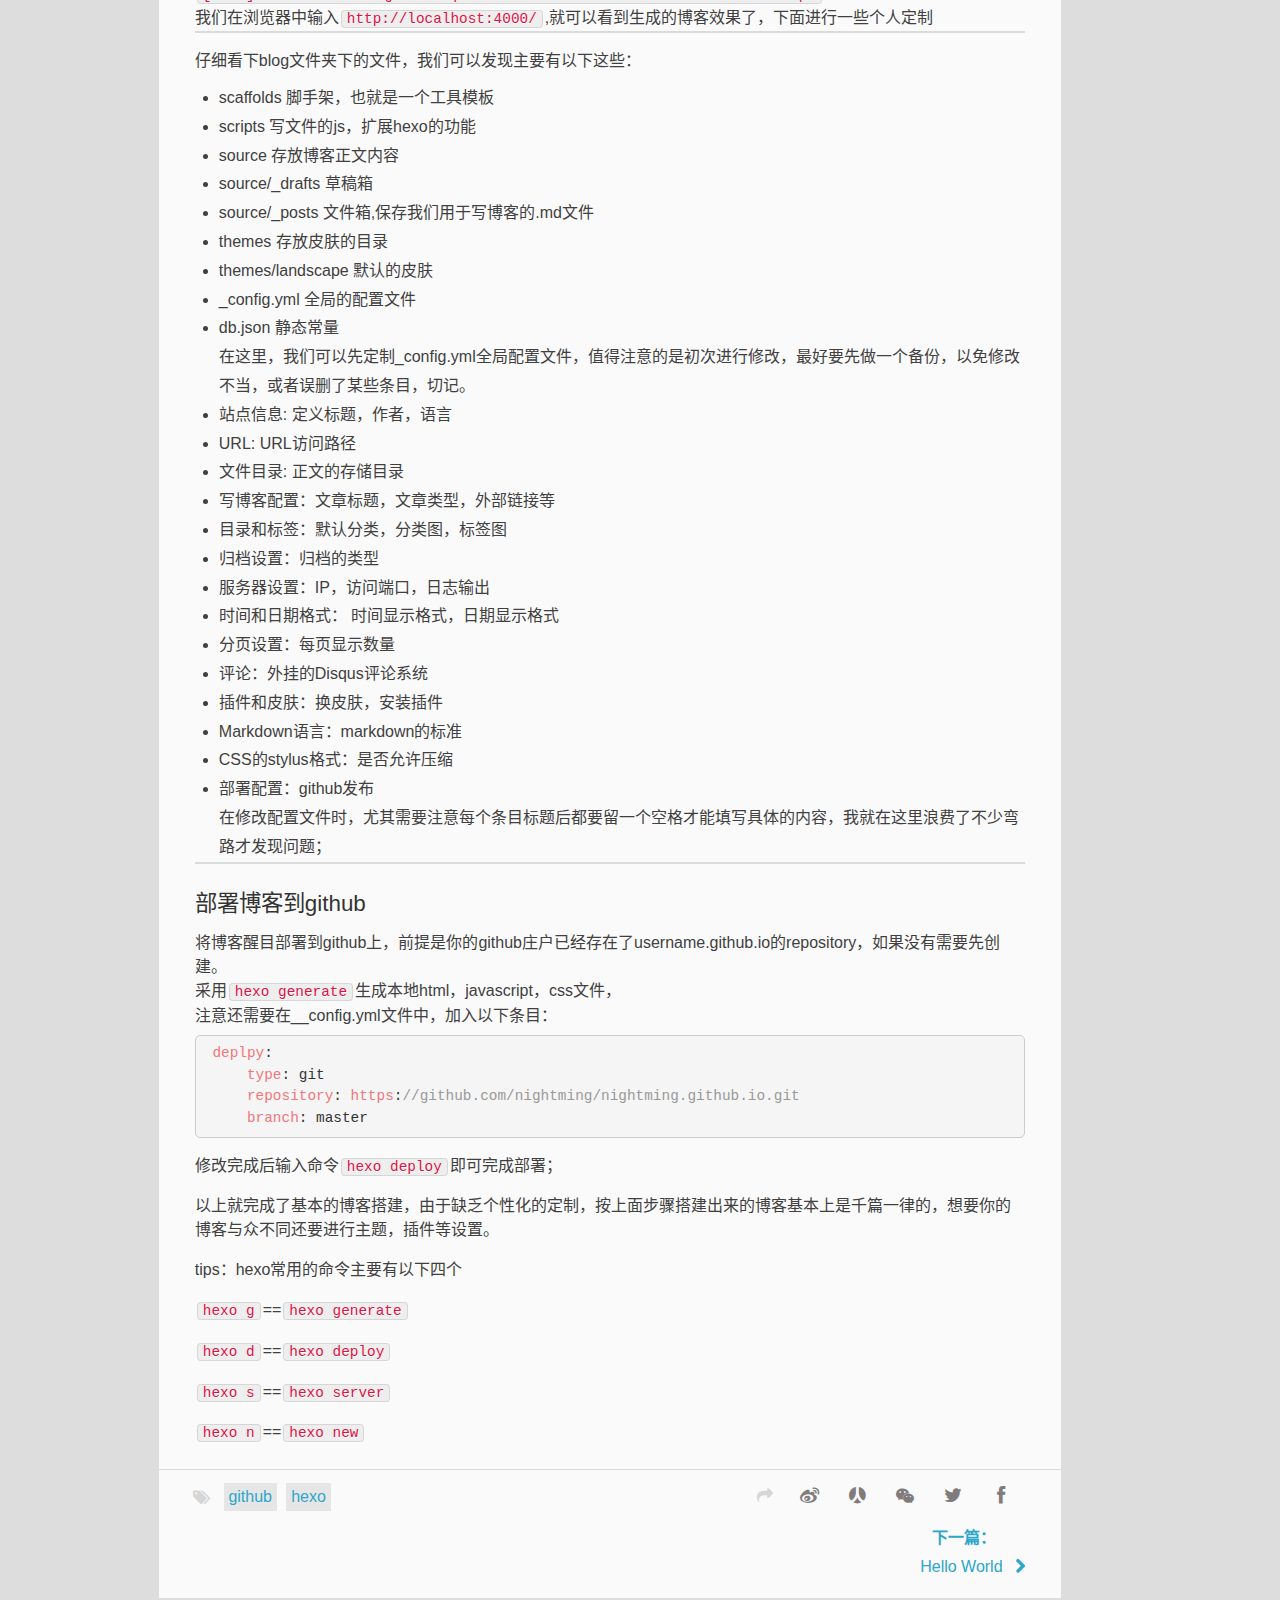
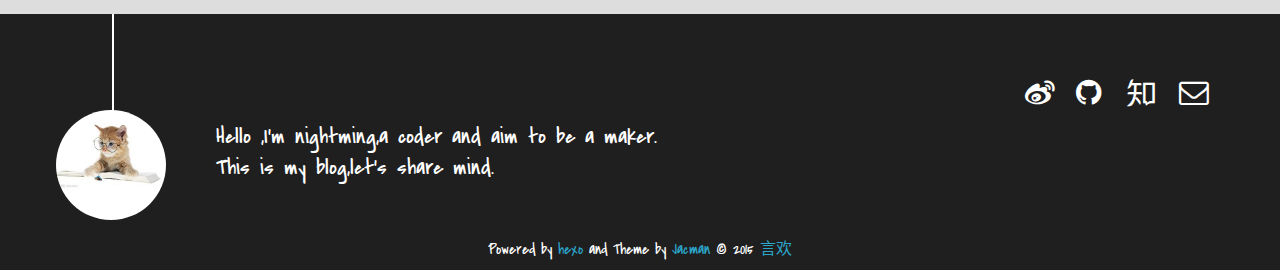
<file: 2015/05/03/搭建个人博客小结/index.html>
<!DOCTYPE HTML>
<html lang="zh-CN">
<head>
  <meta charset="UTF-8">
  
    <title>搭建个人博客小结 | Nightming&#39;s blog</title>
    <meta name="viewport" content="width=device-width, initial-scale=1,user-scalable=no">
    
    <meta name="author" content="言欢">
    

    
    <meta name="description" content="这里是本人的个人小站（采用Hexo静态web框架并部署到github上），以后会随时更新一些本人学习过程中的一些日常总结，欢迎大家一起交流。
搭建过程选择框架当前流行的基于github Pages的个人站点有多种实现形式，下面简要介绍：
1.jekyll框架，也是github Pages的官方推荐web框架，运行环境基于ruby on rails,由于是github pages所以网上的资料相对较">
<meta property="og:type" content="article">
<meta property="og:title" content="搭建个人博客小结">
<meta property="og:url" content="http://yoursite.com/2015/05/03/搭建个人博客小结/index.html">
<meta property="og:site_name" content="Nightming's blog">
<meta property="og:description" content="这里是本人的个人小站（采用Hexo静态web框架并部署到github上），以后会随时更新一些本人学习过程中的一些日常总结，欢迎大家一起交流。
搭建过程选择框架当前流行的基于github Pages的个人站点有多种实现形式，下面简要介绍：
1.jekyll框架，也是github Pages的官方推荐web框架，运行环境基于ruby on rails,由于是github pages所以网上的资料相对较">
<meta name="twitter:card" content="summary">
<meta name="twitter:title" content="搭建个人博客小结">
<meta name="twitter:description" content="这里是本人的个人小站（采用Hexo静态web框架并部署到github上），以后会随时更新一些本人学习过程中的一些日常总结，欢迎大家一起交流。
搭建过程选择框架当前流行的基于github Pages的个人站点有多种实现形式，下面简要介绍：
1.jekyll框架，也是github Pages的官方推荐web框架，运行环境基于ruby on rails,由于是github pages所以网上的资料相对较">

    
    <link rel="alternative" href="/atom.xml" title="Nightming&#39;s blog" type="application/atom+xml">
    
    
    <link rel="icon" href="/img/another.ico">
    
    
    <link rel="apple-touch-icon" href="/img/jacman.jpg">
    <link rel="apple-touch-icon-precomposed" href="/img/jacman.jpg">
    
    <link rel="stylesheet" href="/css/style.css" type="text/css">
</head>

  <body>
    <header>
      
<div>
		
			<div id="imglogo">
				<a href="/"><img src="/img/newlogo.jpg" alt="Nightming&#39;s blog" title="Nightming&#39;s blog"/></a>
			</div>
			
			<div id="textlogo">
				<h1 class="site-name"><a href="/" title="Nightming&#39;s blog">Nightming&#39;s blog</a></h1>
				<h2 class="blog-motto">a world for sharing</h2>
			</div>
			<div class="navbar"><a class="navbutton navmobile" href="#" title="菜单">
			</a></div>
			<nav class="animated">
				<ul>
					<ul>
					 
						<li><a href="/">Home</a></li>
					
						<li><a href="/archives">Archives</a></li>
					
						<li><a href="/about">About</a></li>
					
					<li>
 					
					<form class="search" action="//google.com/search" method="get" accept-charset="utf-8">
						<label>Search</label>
						<input type="search" id="search" name="q" autocomplete="off" maxlength="20" placeholder="搜索" />
						<input type="hidden" name="q" value="site:yoursite.com">
					</form>
					
					</li>
				</ul>
			</nav>			
</div>
    </header>
    <div id="container">
      <div id="main" class="post" itemscope itemprop="blogPost">
  
	<article itemprop="articleBody"> 
		<header class="article-info clearfix">
  <h1 itemprop="name">
    
      <a href="/2015/05/03/搭建个人博客小结/" title="搭建个人博客小结" itemprop="url">搭建个人博客小结</a>
  </h1>
  <p class="article-author">By
       
		<a href="/about" title="言欢" target="_blank" itemprop="author">言欢</a>
		
  <p class="article-time">
    <time datetime="2015-05-03T07:00:44.448Z" itemprop="datePublished"> 发表于 2015-05-03</time>
    
  </p>
</header>
	<div class="article-content">
		
		<div id="toc" class="toc-article">
			<strong class="toc-title">文章目录</strong>
		
			<ol class="toc"><li class="toc-item toc-level-2"><a class="toc-link" href="#搭建过程"><span class="toc-number">1.</span> <span class="toc-text">搭建过程</span></a><ol class="toc-child"><li class="toc-item toc-level-3"><a class="toc-link" href="#选择框架"><span class="toc-number">1.1.</span> <span class="toc-text">选择框架</span></a></li><li class="toc-item toc-level-3"><a class="toc-link" href="#安装环境"><span class="toc-number">1.2.</span> <span class="toc-text">安装环境</span></a></li><li class="toc-item toc-level-3"><a class="toc-link" href="#部署博客到github"><span class="toc-number">1.3.</span> <span class="toc-text">部署博客到github</span></a></li></ol></li></ol>
		
		</div>
		
		<p>这里是本人的个人小站（采用<a href="http://hexo.io/" target="_blank" rel="external">Hexo</a>静态web框架并部署到<a href="https://github.com/nightming/nightming.github.io" target="_blank" rel="external">github</a>上），以后会随时更新一些本人学习过程中的一些日常总结，欢迎大家一起交流。</p>
<h2 id="搭建过程">搭建过程</h2><h3 id="选择框架">选择框架</h3><p>当前流行的基于<a href="https://pages.github.com/" target="_blank" rel="external">github Pages</a>的个人站点有多种实现形式，下面简要介绍：</p>
<p>1.<a href="http://jekyllrb.com/" target="_blank" rel="external">jekyll</a>框架，也是<a href="https://pages.github.com/" target="_blank" rel="external">github Pages</a>的官方推荐web框架，运行环境基于<a href="http://rubyonrails.org/" target="_blank" rel="external">ruby on rails</a>,由于是github pages所以网上的资料相对较多，也更容易上手</p>
<p>2.<a href="http://blog.getpelican.com/" target="_blank" rel="external">pelican</a>框架，是一个基于python的web静态框架，本人曾经尝试在windows环境下搭建过。需要基于makefile采用make命令编译；<br>安装也很方便，只需</p>
<figure class="highlight cmake"><table><tr><td class="gutter"><pre><span class="line">1</span><br></pre></td><td class="code"><pre><span class="line">pip <span class="keyword">install</span> pelican</span><br></pre></td></tr></table></figure>
<figure class="highlight cmake"><table><tr><td class="gutter"><pre><span class="line">1</span><br></pre></td><td class="code"><pre><span class="line">pelican <span class="keyword">install</span> markdown</span><br></pre></td></tr></table></figure>
<p>即可</p>
<p>3.<a href="http://octopress.org/" target="_blank" rel="external">octopress</a>框架，值得注意的是同样基于jkelly生成，现在已经更新到3.0版本，值得去适用下；</p>
<p>4.<a href="http://hexo.io/" target="_blank" rel="external">Hexo</a>框架，也即是本文需要着重介绍的静态web框架，基于<a href="https://nodejs.org/" target="_blank" rel="external">node.js</a>，相比以上三种框架，最大的特点是高效快速，这点本人有亲身体验。而且相对，修改，部署发布的命令都比较简单，只有常用的几个命令，下面介绍下具体的搭建过程；</p>
<hr>
<h3 id="安装环境">安装环境</h3><p>1.安装node.js<br>直接到官网下载，安装即可，对于windows用户尤其方便，下载.exe或者.msi格式的安装文件，方便快捷</p>
<p>2.安装hexo，打开nodejs的command prompt采用命令</p>
<figure class="highlight stata"><table><tr><td class="gutter"><pre><span class="line">1</span><br></pre></td><td class="code"><pre><span class="line">npm install hexo-<span class="keyword">cli</span> -<span class="keyword">g</span></span><br></pre></td></tr></table></figure>
<p>，安装完成后可以输入命令</p>
<figure class="highlight applescript"><table><tr><td class="gutter"><pre><span class="line">1</span><br></pre></td><td class="code"><pre><span class="line">hexo <span class="property">version</span></span><br></pre></td></tr></table></figure>
<p>查看安装成功与否</p>
<p>3.使用hexo创建项目了</p>
<pre><code>hexo init blog
<span class="built_in">cd</span> blog
npm install
</code></pre><p>然后在本地开启一个测试hexo服务器，即</p>
<figure class="highlight axapta"><table><tr><td class="gutter"><pre><span class="line">1</span><br></pre></td><td class="code"><pre><span class="line">hexo <span class="keyword">server</span></span><br></pre></td></tr></table></figure>
<p>，会出现如下提示：<br><code>[info] Hexo is running at http://localhost:4000/. Press Ctrl+C to stop.</code><br>我们在浏览器中输入<code>http://localhost:4000/</code>,就可以看到生成的博客效果了，下面进行一些个人定制</p>
<hr>
<p>仔细看下blog文件夹下的文件，我们可以发现主要有以下这些：</p>
<ul>
<li>scaffolds 脚手架，也就是一个工具模板</li>
<li>scripts 写文件的js，扩展hexo的功能</li>
<li>source 存放博客正文内容</li>
<li>source/_drafts 草稿箱</li>
<li>source/_posts 文件箱,保存我们用于写博客的.md文件</li>
<li>themes 存放皮肤的目录</li>
<li>themes/landscape 默认的皮肤</li>
<li>_config.yml 全局的配置文件</li>
<li>db.json 静态常量<br>在这里，我们可以先定制_config.yml全局配置文件，值得注意的是初次进行修改，最好要先做一个备份，以免修改不当，或者误删了某些条目，切记。</li>
<li>站点信息: 定义标题，作者，语言</li>
<li>URL: URL访问路径</li>
<li>文件目录: 正文的存储目录</li>
<li>写博客配置：文章标题，文章类型，外部链接等</li>
<li>目录和标签：默认分类，分类图，标签图</li>
<li>归档设置：归档的类型</li>
<li>服务器设置：IP，访问端口，日志输出</li>
<li>时间和日期格式： 时间显示格式，日期显示格式</li>
<li>分页设置：每页显示数量</li>
<li>评论：外挂的Disqus评论系统</li>
<li>插件和皮肤：换皮肤，安装插件</li>
<li>Markdown语言：markdown的标准</li>
<li>CSS的stylus格式：是否允许压缩</li>
<li>部署配置：github发布<br>在修改配置文件时，尤其需要注意每个条目标题后都要留一个空格才能填写具体的内容，我就在这里浪费了不少弯路才发现问题；</li>
</ul>
<hr>
<h3 id="部署博客到github">部署博客到github</h3><p>将博客醒目部署到github上，前提是你的github庄户已经存在了username.github.io的repository，如果没有需要先创建。<br>采用<code>hexo generate</code>生成本地html，javascript，css文件，<br>注意还需要在__config.yml文件中，加入以下条目：</p>
<pre><code><span class="attribute">deplpy</span>:
    <span class="attribute">type</span>: git
    <span class="attribute">repository</span>: <span class="attribute">https</span>:<span class="comment">//github.com/nightming/nightming.github.io.git</span>
    <span class="attribute">branch</span>: master
</code></pre><p>修改完成后输入命令<code>hexo deploy</code>即可完成部署；</p>
<p>以上就完成了基本的博客搭建，由于缺乏个性化的定制，按上面步骤搭建出来的博客基本上是千篇一律的，想要你的博客与众不同还要进行主题，插件等设置。</p>
<p>tips：hexo常用的命令主要有以下四个</p>
<p><code>hexo g</code>==<code>hexo generate</code></p>
<p><code>hexo d</code>==<code>hexo deploy</code></p>
<p><code>hexo s</code>==<code>hexo server</code></p>
<p><code>hexo n</code>==<code>hexo new</code></p>
  
	</div>
		<footer class="article-footer clearfix">
<div class="article-catetags">


  <div class="article-tags">
  
  <span></span> <a href="/tags/github/">github</a><a href="/tags/hexo/">hexo</a>
  </div>

</div>



	<div class="article-share" id="share">
	
	  <div data-url="http://yoursite.com/2015/05/03/搭建个人博客小结/" data-title="搭建个人博客小结 | Nightming&#39;s blog" data-tsina="2182964424" class="share clearfix">
	  </div>
	
	</div>


</footer>

   	       
	</article>
	
<nav class="article-nav clearfix">
 

<div class="next">
<a href="/2015/04/29/hello-world/"  title="Hello World">
 <strong>下一篇：</strong><br/> 
 <span>Hello World
</span>
</a>
</div>

</nav>

	
<section id="comments" class="comment">
	<div class="ds-thread" data-thread-key="2015/05/03/搭建个人博客小结/" data-title="搭建个人博客小结" data-url="http://yoursite.com/2015/05/03/搭建个人博客小结/"></div>
</section>


</div>  
      <div class="openaside"><a class="navbutton" href="#" title="显示侧边栏"></a></div>

  <div id="toc" class="toc-aside">
  <strong class="toc-title">文章目录</strong>
 
 <ol class="toc"><li class="toc-item toc-level-2"><a class="toc-link" href="#搭建过程"><span class="toc-number">1.</span> <span class="toc-text">搭建过程</span></a><ol class="toc-child"><li class="toc-item toc-level-3"><a class="toc-link" href="#选择框架"><span class="toc-number">1.1.</span> <span class="toc-text">选择框架</span></a></li><li class="toc-item toc-level-3"><a class="toc-link" href="#安装环境"><span class="toc-number">1.2.</span> <span class="toc-text">安装环境</span></a></li><li class="toc-item toc-level-3"><a class="toc-link" href="#部署博客到github"><span class="toc-number">1.3.</span> <span class="toc-text">部署博客到github</span></a></li></ol></li></ol>
 
  </div>

<div id="asidepart">
<div class="closeaside"><a class="closebutton" href="#" title="隐藏侧边栏"></a></div>
<aside class="clearfix">

  

  
<div class="tagslist">
	<p class="asidetitle">标签</p>
		<ul class="clearfix">
		
			
				<li><a href="/tags/hexo/" title="hexo">hexo<sup>1</sup></a></li>
			
		
			
				<li><a href="/tags/github/" title="github">github<sup>1</sup></a></li>
			
		
		</ul>
</div>


  <div class="linkslist">
  <p class="asidetitle">友情链接</p>
    <ul>
        
          <li>
            
            	<a href="https://coderq.com" target="_blank" title="一个面向程序员交流分享的新一代社区">码农圈</a>
            
          </li>
        
          <li>
            
            	<a href="http://wuchong.me" target="_blank" title="Jark&#39;s Blog">Jark&#39;s Blog</a>
            
          </li>
        
          <li>
            
            	<a href="http://www.cnblogs.com/tornadomeet" target="_blank" title="网易学长（DL） Blog">网易学长（DL） Blog</a>
            
          </li>
        
          <li>
            
            	<a href="http://www.hankcs.com" target="_blank" title="码农场hankcs">码农场hankcs</a>
            
          </li>
        
          <li>
            
            	<a href="http://x-wei.github.io" target="_blank" title="x-wei">x-wei</a>
            
          </li>
        
          <li>
            
            	<a href="http://www.julyedu.com" target="_blank" title="七月算法">七月算法</a>
            
          </li>
        
          <li>
            
            	<a href="http://blog.csdn.net/v_JULY_v" target="_blank" title="结构之法，算法之道">结构之法，算法之道</a>
            
          </li>
        
    </ul>
</div>

  


  <div class="rsspart">
	<a href="/atom.xml" target="_blank" title="rss">RSS 订阅</a>
</div>

</aside>
</div>
    </div>
    <footer><div id="footer" >
	
	<div class="line">
		<span></span>
		<div class="author"></div>
	</div>
	
	
	<section class="info">
		<p> Hello ,I&#39;m nightming,a coder and aim to be a maker. <br/>
			This is my blog,let&#39;s share mind.</p>
	</section>
	 
	<div class="social-font" class="clearfix">
		
		<a href="http://weibo.com/2182964424 for http://weibo.com/2182964424" target="_blank" class="icon-weibo" title="微博"></a>
		
		
		<a href="https://github.com/nightming for https://github.com/nightming" target="_blank" class="icon-github" title="github"></a>
		
		
		
		
		
		
		
		<a href="https://www.zhihu.com/people/http://www.zhihu.com/people/jark" target="_blank" class="icon-zhihu" title="知乎"></a>
		
		
		
		<a href="mailto:mingknight@sjtu.edu.cn" target="_blank" class="icon-email" title="Email Me"></a>
		
	</div>
			
		

		<p class="copyright">
		Powered by <a href="http://hexo.io" target="_blank" title="hexo">hexo</a> and Theme by <a href="https://github.com/wuchong/jacman" target="_blank" title="Jacman">Jacman</a> © 2015 
		
		<a href="/about" target="_blank" title="言欢">言欢</a>
		
		
		</p>
</div>
</footer>
    <script src="/js/jquery-2.0.3.min.js"></script>
<script src="/js/jquery.imagesloaded.min.js"></script>
<script src="/js/gallery.js"></script>

<script type="text/javascript">
$(document).ready(function(){ 
  $('.navbar').click(function(){
    $('header nav').toggleClass('shownav');
  });
  var myWidth = 0;
  function getSize(){
    if( typeof( window.innerWidth ) == 'number' ) {
      myWidth = window.innerWidth;
    } else if( document.documentElement && document.documentElement.clientWidth) {
      myWidth = document.documentElement.clientWidth;
    };
  };
  var m = $('#main'),
      a = $('#asidepart'),
      c = $('.closeaside'),
      o = $('.openaside');
  c.click(function(){
    a.addClass('fadeOut').css('display', 'none');
    o.css('display', 'block').addClass('fadeIn');
    m.addClass('moveMain');
  });
  o.click(function(){
    o.css('display', 'none').removeClass('beforeFadeIn');
    a.css('display', 'block').removeClass('fadeOut').addClass('fadeIn');      
    m.removeClass('moveMain');
  });
  $(window).scroll(function(){
    o.css("top",Math.max(80,260-$(this).scrollTop()));
  });
  
        getSize();
        if (myWidth >= 1024) {
          c.click();
        }
  
  $(window).resize(function(){
    getSize(); 
    if (myWidth >= 1024) {
      $('header nav').removeClass('shownav');
    }else{
      m.removeClass('moveMain');
      a.css('display', 'block').removeClass('fadeOut');
      o.css('display', 'none');
      
      $('#toc.toc-aside').css('display', 'none');
        
    }
  });
});
</script>

<script type="text/javascript">
$(document).ready(function(){ 
  var ai = $('.article-content>iframe'),
      ae = $('.article-content>embed'),
      t  = $('#toc'),
      ta = $('#toc.toc-aside'),
      o  = $('.openaside'),
      c  = $('.closeaside');
  if(ai.length>0){
    ai.wrap('<div class="video-container" />');
  };
  if(ae.length>0){
   ae.wrap('<div class="video-container" />');
  };
  c.click(function(){
    ta.css('display', 'block').addClass('fadeIn');
  });
  o.click(function(){
    ta.css('display', 'none');
  });
  $(window).scroll(function(){
    ta.css("top",Math.max(140,320-$(this).scrollTop()));
  });
});
</script>


<script type="text/javascript">
$(document).ready(function(){ 
  var $this = $('.share'),
      url = $this.attr('data-url'),
      encodedUrl = encodeURIComponent(url),
      title = $this.attr('data-title'),
      tsina = $this.attr('data-tsina'),
      description = $this.attr('description');
  var html = [
  '<a href="#" class="overlay" id="qrcode"></a>',
  '<div class="qrcode clearfix"><span>扫描二维码分享到微信朋友圈</span><a class="qrclose" href="#nothing"></a><strong>Loading...Please wait</strong><img id="qrcode-pic" data-src="http://s.jiathis.com/qrcode.php?url=' + encodedUrl + '"/></div>',
  '<a href="https://www.facebook.com/sharer.php?u=' + encodedUrl + '" class="article-share-facebook" target="_blank" title="Facebook"></a>',
  '<a href="https://twitter.com/intent/tweet?url=' + encodedUrl + '" class="article-share-twitter" target="_blank" title="Twitter"></a>',
  '<a href="#qrcode" class="article-share-qrcode" title="微信"></a>',
  '<a href="http://widget.renren.com/dialog/share?resourceUrl=' + encodedUrl + '&srcUrl=' + encodedUrl + '&title=' + title +'" class="article-share-renren" target="_blank" title="人人"></a>',
  '<a href="http://service.weibo.com/share/share.php?title='+title+'&url='+encodedUrl +'&ralateUid='+ tsina +'&searchPic=true&style=number' +'" class="article-share-weibo" target="_blank" title="微博"></a>',
  '<span title="Share to"></span>'
  ].join('');
  $this.append(html);
  $('.article-share-qrcode').click(function(){
    var imgSrc = $('#qrcode-pic').attr('data-src');
    $('#qrcode-pic').attr('src', imgSrc);
    $('#qrcode-pic').load(function(){
        $('.qrcode strong').text(' ');
    });
  });
});     
</script>



<script type="text/javascript">
  var duoshuoQuery = {short_name:"nightming"};
  (function() {
    var ds = document.createElement('script');
    ds.type = 'text/javascript';ds.async = true;
    ds.src = '//static.duoshuo.com/embed.js';
    ds.charset = 'UTF-8';
    (document.getElementsByTagName('head')[0] 
    || document.getElementsByTagName('body')[0]).appendChild(ds);
  })();
</script> 







<link rel="stylesheet" href="/fancybox/jquery.fancybox.css" media="screen" type="text/css">
<script src="/fancybox/jquery.fancybox.pack.js"></script>
<script type="text/javascript">
$(document).ready(function(){ 
  $('.article-content').each(function(i){
    $(this).find('img').each(function(){
      if ($(this).parent().hasClass('fancybox')) return;
      var alt = this.alt;
      if (alt) $(this).after('<span class="caption">' + alt + '</span>');
      $(this).wrap('<a href="' + this.src + '" title="' + alt + '" class="fancybox"></a>');
    });
    $(this).find('.fancybox').each(function(){
      $(this).attr('rel', 'article' + i);
    });
  });
  if($.fancybox){
    $('.fancybox').fancybox();
  }
}); 
</script>



<!-- Analytics Begin -->



<script type="text/javascript">
var _bdhmProtocol = (("https:" == document.location.protocol) ? " https://" : " http://");
document.write(unescape("%3Cscript src='" + _bdhmProtocol + "hm.baidu.com/h.js%3F69ea34071fd09032017f8a278ef31f' type='text/javascript'%3E%3C/script%3E"));
</script>



<!-- Analytics End -->

<!-- Totop Begin -->

	<div id="totop">
	<a title="返回顶部"><img src="/img/scrollup.png"/></a>
	</div>
	<script src="/js/totop.js"></script>

<!-- Totop End -->

<!-- MathJax Begin -->
<!-- mathjax config similar to math.stackexchange -->

<script type="text/x-mathjax-config">
  MathJax.Hub.Config({
    tex2jax: {
      inlineMath: [ ['$','$'], ["\\(","\\)"] ],
      processEscapes: true
    }
  });
</script>

<script type="text/x-mathjax-config">
    MathJax.Hub.Config({
      tex2jax: {
        skipTags: ['script', 'noscript', 'style', 'textarea', 'pre', 'code']
      }
    });
</script>

<script type="text/x-mathjax-config">
    MathJax.Hub.Queue(function() {
        var all = MathJax.Hub.getAllJax(), i;
        for(i=0; i < all.length; i += 1) {
            all[i].SourceElement().parentNode.className += ' has-jax';
        }
    });
</script>

<script type="text/javascript" src="http://cdn.mathjax.org/mathjax/latest/MathJax.js?config=TeX-AMS-MML_HTMLorMML">
</script>


<!-- MathJax End -->

<!-- Tiny_search Begin -->

<!-- Tiny_search End -->

  </body>
</html>
</file>
<file: css/style.css>
html,body,div,span,applet,object,iframe,h1,h2,h3,h4,h5,h6,p,blockquote,pre,a,abbr,acronym,address,big,cite,code,del,dfn,em,img,ins,kbd,q,s,samp,small,strike,strong,sub,sup,tt,var,dl,dt,dd,ol,ul,li,fieldset,form,label,legend,table,caption,tbody,tfoot,thead,tr,th,td{margin:0;padding:0;border:0;outline:0;font-weight:inherit;font-style:inherit;font-family:inherit;font-size:100%;vertical-align:baseline}body{line-height:1;color:#000;background:#fff}ol,ul{list-style:none}table{border-collapse:separate;border-spacing:0;vertical-align:middle}caption,th,td{text-align:left;font-weight:normal;vertical-align:middle}a img{border:none}/* custom Font*/
@font-face{font-family:"covered_by_your_graceregular";font-weight:normal;font-style:normal;src:url("../font/coveredbyyourgrace-webfont.eot");src:url("../font/coveredbyyourgrace-webfont.eot?#iefix") format('embedded-opentype'),url("../font/coveredbyyourgrace-webfont.svg#covered_by_your_graceregular") format('svg'),url("../font/coveredbyyourgrace-webfont.woff") format('woff'),url("../font/coveredbyyourgrace-webfont.ttf") format('truetype')}/* icon Font */
@font-face{font-family:"FontAwesome";font-style:normal;font-weight:normal;src:url("../font/fontawesome-webfont.eot?v=#4.0.3");src:url("../font/fontawesome-webfont.eot?#iefix&v=#4.0.3") format("embedded-opentype"),url("../font/fontawesome-webfont.woff?v=#4.0.3") format("woff"),url("../font/fontawesome-webfont.ttf?v=#4.0.3") format("truetype"),url("../font/fontawesome-webfont.svg#fontawesomeregular?v=#4.0.3") format("svg")}@font-face{font-family:"fontdiao";font-weight:normal;font-style:normal;src:url("../font/fontdiao.eot");src:url("../font/fontdiao.eot?#iefix") format('embedded-opentype'),url("../font/fontdiao.svg#fontdiao") format('svg'),url("../font/fontdiao.woff") format('woff'),url("../font/fontdiao.ttf") format('truetype')}/* Public style */
*{-webkit-margin-before:0;-webkit-margin-after:0}body{background:#ddd;font-family:"Helvetica Neue","Helvetica","Microsoft YaHei","WenQuanYi Micro Hei",Arial,sans-serif;font-size:100%;color:#817c7c;line-height:1.5}iframe{margin-top:10px}small{font-size:80%}sub,sup{font-size:75%;line-height:0;position:relative;vertical-align:baseline}sup{top:-.5em;padding-left:.3em}sub{bottom:-.25em}a{text-decoration:none;color:#817c7c;}a:hover,a:focus{outline:0;text-decoration:none;-webkit-transition:color 0.25s, background 0.5s;-moz-transition:color 0.25s, background 0.5s;-o-transition:color 0.25s, background 0.5s;-ms-transition:color 0.25s, background 0.5s;transition:color 0.25s, background 0.5s}a:hover:before{-webkit-transition:color 0.25s, background 0.5s;-moz-transition:color 0.25s, background 0.5s;-o-transition:color 0.25s, background 0.5s;-ms-transition:color 0.25s, background 0.5s;transition:color 0.25s, background 0.5s}input:focus{outline:none}input,button{margin:0;padding:0;}input::-moz-focus-inner,button::-moz-focus-inner{border:0;padding:0}h1{font-size:1.5em}.fa{display:inline-block;font-family:FontAwesome;font-style:normal;font-weight:normal;line-height:1;-webkit-font-smoothing:antialiased;-moz-osx-font-smoothing:grayscale}.clearfix{zoom:1}.clearfix:before,.clearfix:after{content:"";display:table}.clearfix:after{clear:both}::-webkit-input-placeholder{color:#fff;padding:2px 0 0 4px}::-moz-placeholder{color:#fff;padding:2px 0 0 4px}:-ms-input-placeholder{color:#fff;padding:2px 0 0 4px}::-webkit-input-placeholder::before{font-family:"FontAwesome";-webkit-font-smoothing:antialiased;-moz-osx-font-smoothing:grayscale;content:"\f002";padding-right:4px}::-moz-placeholder:before{font-family:"FontAwesome";-webkit-font-smoothing:antialiased;-moz-osx-font-smoothing:grayscale;content:"\f002";padding-right:4px}:-ms-input-placeholder::before{font-family:"FontAwesome";-webkit-font-smoothing:antialiased;-moz-osx-font-smoothing:grayscale;content:"\f002";padding-right:4px}input[type="search"]::-webkit-search-cancel-button,input[type="search"]::-webkit-search-decoration{-webkit-appearance:none}::-webkit-search-cancel-button:after{font-family:"FontAwesome";-webkit-font-smoothing:antialiased;-moz-osx-font-smoothing:grayscale;content:'\f00d';color:#fff;padding-right:4px}/* css3 animate */
.animated{-webkit-animation-fill-mode:both;-moz-animation-fill-mode:both;-o-animation-fill-mode:both;-ms-animation-fill-mode:both;animation-fill-mode:both;-webkit-animation-duration:1s;-moz-animation-duration:1s;-o-animation-duration:1s;-ms-animation-duration:1s;animation-duration:1s}@-webkit-keyframes fadeIn{0%{opacity:0;-ms-filter:"progid:DXImageTransform.Microsoft.Alpha(Opacity=0)";filter:alpha(opacity=0)}100%{opacity:1;-ms-filter:none;filter:none}}.fadeIn{-webkit-animation-name:fadeIn;-moz-animation-name:fadeIn;-o-animation-name:fadeIn;-ms-animation-name:fadeIn;animation-name:fadeIn}.fadeOut{-webkit-animation-name:fadeOut;-moz-animation-name:fadeOut;-o-animation-name:fadeOut;-ms-animation-name:fadeOut;animation-name:fadeOut}@-moz-keyframes fadeInDown{0%{opacity:0;-ms-filter:"progid:DXImageTransform.Microsoft.Alpha(Opacity=0)";filter:alpha(opacity=0);-webkit-transform:translateY(-20px);-moz-transform:translateY(-20px);-o-transform:translateY(-20px);-ms-transform:translateY(-20px);transform:translateY(-20px)}100%{opacity:1;-ms-filter:none;filter:none;-webkit-transform:translateY(0);-moz-transform:translateY(0);-o-transform:translateY(0);-ms-transform:translateY(0);transform:translateY(0)}}@-webkit-keyframes fadeInDown{0%{opacity:0;-ms-filter:"progid:DXImageTransform.Microsoft.Alpha(Opacity=0)";filter:alpha(opacity=0);-webkit-transform:translateY(-20px);-moz-transform:translateY(-20px);-o-transform:translateY(-20px);-ms-transform:translateY(-20px);transform:translateY(-20px)}100%{opacity:1;-ms-filter:none;filter:none;-webkit-transform:translateY(0);-moz-transform:translateY(0);-o-transform:translateY(0);-ms-transform:translateY(0);transform:translateY(0)}}@-o-keyframes fadeInDown{0%{opacity:0;-ms-filter:"progid:DXImageTransform.Microsoft.Alpha(Opacity=0)";filter:alpha(opacity=0);-webkit-transform:translateY(-20px);-moz-transform:translateY(-20px);-o-transform:translateY(-20px);-ms-transform:translateY(-20px);transform:translateY(-20px)}100%{opacity:1;-ms-filter:none;filter:none;-webkit-transform:translateY(0);-moz-transform:translateY(0);-o-transform:translateY(0);-ms-transform:translateY(0);transform:translateY(0)}}@keyframes fadeInDown{0%{opacity:0;-ms-filter:"progid:DXImageTransform.Microsoft.Alpha(Opacity=0)";filter:alpha(opacity=0);-webkit-transform:translateY(-20px);-moz-transform:translateY(-20px);-o-transform:translateY(-20px);-ms-transform:translateY(-20px);transform:translateY(-20px)}100%{opacity:1;-ms-filter:none;filter:none;-webkit-transform:translateY(0);-moz-transform:translateY(0);-o-transform:translateY(0);-ms-transform:translateY(0);transform:translateY(0)}}body >header{width:100%;-webkit-box-shadow:2px 4px 5px rgba(3,3,3,0.2);box-shadow:2px 4px 5px rgba(3,3,3,0.2);background:url("../img/purelike.jpg") center #2ca6cb;color:#fff;padding:1em 0 .8em;}@media only screen and (min-width:1024px){body >header{padding:1.8em 0 1.5em}}body >header >div{width:95%;margin:0 auto;position:relative;overflow:hidden;}@media only screen and (min-width:1024px){body >header >div{width:93%}}body >header a{display:block;color:#fff}#imglogo{float:left;width:4em;height:4em;}@media only screen and (min-width:768px){#imglogo{width:5em}}@media only screen and (min-width:1024px){#imglogo{width:5.5em}}#imglogo img{width:4em;}@media only screen and (min-width:768px){#imglogo img{width:5em}}@media only screen and (min-width:1024px){#imglogo img{width:5.5em}}#textlogo{float:left;width:75%;margin-left:.5em;}#textlogo h1.site-name{width:86%;font-family:"covered_by_your_graceregular";font-size:200%;line-height:1.5;-webkit-font-smoothing:antialiased;-moz-osx-font-smoothing:grayscale;}@media only screen and (min-width:768px){#textlogo h1.site-name{font-size:240%}}@media only screen and (min-width:1024px){#textlogo h1.site-name{font-size:280%}}#textlogo h2.blog-motto{font-size:.7em;font-weight:normal;}@media only screen and (min-width:768px){#textlogo h2.blog-motto{font-size:100%}}@media only screen and (min-width:1024px){#textlogo h2.blog-motto{font-size:110%}}.navbar{position:absolute;width:2em;right:0;top:1em;padding:.5em;}@media only screen and (min-width:1024px){.navbar{display:none}}.navbutton::before{font-family:"FontAwesome";-webkit-font-smoothing:antialiased;-moz-osx-font-smoothing:grayscale;content:"\f0c9"}.navmobile::before{padding-left:1em}header nav{float:left;width:100%;font-size:112.5%;padding-top:.5em;max-height:.01em;-webkit-transition:max-height 1s ease-out;-moz-transition:max-height 1s ease-out;-o-transition:max-height 1s ease-out;-ms-transition:max-height 1s ease-out;transition:max-height 1s ease-out;}@media only screen and (min-width:568px){header nav{width:50%}}@media only screen and (min-width:1024px){header nav{float:right;width:auto;margin-top:1em;max-height:none}}@media only screen and (min-width:1024px){header nav ul{float:right}}@media only screen and (min-width:1024px){header nav ul li{float:left}}header nav ul li a{padding:.2em 0 .2em 1em;}@media only screen and (min-width:1024px){header nav ul li a{padding:.2em 1.5em}}header nav ul li a:hover{background:#1b7f9e;color:#e9cd4c}.shownav{max-height:40em}.search{padding:.1em 0 0 1em;}.search input{-webkit-appearance:textfield;font-size:.87em;line-height:1.7;border:1px solid #fff;color:#fff;background:transparent;width:80%;padding-left:.5em;}@media only screen and (min-width:1024px){.search input{width:8em;-webkit-transition:0.5s width;-moz-transition:0.5s width;-o-transition:0.5s width;-ms-transition:0.5s width;transition:0.5s width}.search input:focus{width:15em}}.search label{display:none}/* index layout */
#container{width:95%;margin:0 auto;overflow:hidden;}@media only screen and (min-width:768px){#container{width:96%}}@media only screen and (min-width:1024px){#container{width:94%}}@media only screen and (min-width:1560px){#container{width:82%}}#main{margin:1em 0 0;line-height:1.8;}@media only screen and (min-width:1024px){#main{margin:2em 0 0;width:75%;float:left;-webkit-transition:margin 0.5s ease-out;-moz-transition:margin 0.5s ease-out;-o-transition:margin 0.5s ease-out;-ms-transition:margin 0.5s ease-out;transition:margin 0.5s ease-out}}#main section.post{background:#fafafa;margin-bottom:.125em;}#main section.post a{display:block;border-left:.5em solid #ccc;-webkit-transition:border-left 0.45s;-moz-transition:border-left 0.45s;-o-transition:border-left 0.45s;-ms-transition:border-left 0.45s;transition:border-left 0.45s;padding:.5em;}@media only screen and (min-width:768px){#main section.post a{padding:1em}}#main section.post a:hover{border-left:.5em solid #2ca6cb}#main section.post a h1{color:#2ca6cb;line-height:2}#main section.post a p{color:#817c7c}#main section.post a time{color:#817c7c;display:block;margin:.5em 0;font-size:.9em}#main article.post-expand{background:#fafafa;margin-bottom:3.5em;}#main article.post-expand .img-logo{max-width:180px;max-height:96px;display:block !important;margin-right:.7em;margin-left:.7em;padding:0;float:right;clear:right}#main article.post-expand .img-topic{max-width:300px;max-height:1800px;display:block !important;margin-left:.7em;margin-right:.7em;padding:0;float:right;clear:right}#main article.post-expand .article-more-link a{display:inline-block;line-height:1em;padding:6px 15px;-webkit-border-radius:15px;border-radius:15px;background:#ddd;color:#817c7c;text-decoration:none;}#main article.post-expand .article-more-link a:hover{background:#2ca6cb;color:#fff;text-decoration:none}#archive-page section.post a{font-size:.9em;padding:.5em !important;}@media only screen and (min-width:768px){#archive-page section.post a time{padding-left:1em}}.moveMain{margin-left:10% !important}.unexpand .prev{border-left:.5em solid #ccc;}.unexpand .prev:hover{border-left:.5em solid #2ca6cb}#page-nav{background:#fafafa;text-align:center;overflow:hidden;}#page-nav a{display:inline-block;padding:.5em 1em}#page-nav a{color:#2ca6cb;}#page-nav a:hover{background:#ccc;color:#2ca6cb}#page-nav .prev{float:left;-webkit-transition:border-left 0.5s;-moz-transition:border-left 0.5s;-o-transition:border-left 0.5s;-ms-transition:border-left 0.5s;transition:border-left 0.5s;}#page-nav .prev span:before{font-family:"FontAwesome";-webkit-font-smoothing:antialiased;-moz-osx-font-smoothing:grayscale;content:"\f053";padding-right:.5em}#page-nav .next{float:right;}#page-nav .next span:before{font-family:"FontAwesome";-webkit-font-smoothing:antialiased;-moz-osx-font-smoothing:grayscale;content:"\f054";padding-left:.5em}#page-nav .page-number{display:none;padding:.5em 1em;}@media only screen and (min-width:768px){#page-nav .page-number{display:inline-block}}#page-nav .current{color:#b8b8b8;font-weight:bold}#page-nav .space{color:#2ca6cb}/* page layout */
@media only screen and (min-width:1024px){.page{margin-left:10% !important}}/* archive layout */
.category-icon:before,.tag-icon:before,.archive-icon:before{font-family:"FontAwesome";-webkit-font-smoothing:antialiased;-moz-osx-font-smoothing:grayscale;color:#ccc;font-size:100%;padding-right:.3em}.category-icon:before{content:"\f07b"}.tag-icon:before{content:"\f02c"}.archive-icon:before{content:"\f187"}.archive-title{margin:1em 0;padding:2em;background:#fafafa;border-left:.5em solid #ccc;}@media only screen and (min-width:1024px){.archive-title{margin:2em 0;width:18.5%;padding-left:.5%;float:left}}.archive-title h2{width:90%;color:#2ca6cb;font-size:120%}.archive-title a{color:#2ca6cb;-webkit-transition:color 0.5s;-moz-transition:color 0.5s;-o-transition:color 0.5s;-ms-transition:color 0.5s;transition:color 0.5s;}.archive-title a:hover{color:#2ca6cb;-webkit-transition:color 0.5s;-moz-transition:color 0.5s;-o-transition:color 0.5s;-ms-transition:color 0.5s;transition:color 0.5s}.current{color:#ea6753 !important}@media only screen and (min-width:768px){.archive-part{min-height:200px}}@media only screen and (min-width:1024px){.archive-part{float:right;margin-left:2% !important}}.archive-part section.post{width:100%;}.archive-part section.post time{font-size:1.1em !important;float:left;}@media only screen and (max-width:568px){.archive-part section.post time{width:100%}}@media only screen and (min-width:568px){.archive-part section.post time{width:20%}}@media only screen and (min-width:768px){.archive-nav{width:100%;float:left;margin-top:1em}}/* tags&categories layout */
.all-list-box{min-height:400px}.post,.page,.link,.photo{background:#fafafa;}.post a,.page a,.link a,.photo a{color:#2ca6cb;}.post a:hover,.page a:hover,.link a:hover,.photo a:hover{color:#ea6753}@media only screen and (min-width:768px){article header.article-info{border-bottom:1px solid #dbdbdb}}article header.article-info >h1{padding:.2em 3%;font-size:170%;line-height:1.5;word-wrap:break-word;word-break:normal;-webkit-font-smoothing:antialiased;-moz-osx-font-smoothing:grayscale;border-left:5px solid #2ca6cb}@media only screen and (min-width:1024px){article header.article-info >h1{font-size:200%;padding-top:.3em}}article header.article-info >p.article-author{padding:.3em 4% .3em 0;text-align:right;border-bottom:1px solid #dbdbdb;}@media only screen and (min-width:768px){article header.article-info >p.article-author{float:right;border-bottom:none}}article header.article-info >p.article-time{padding-top:.5em;font-size:.8em;text-align:center;margin-bottom:-2.7em;}@media only screen and (min-width:768px){article header.article-info >p.article-time{float:right;margin-right:1em;padding-top:.1em;font-size:.9em}}article header.article-info >p.article-time:before{font-family:"FontAwesome";font-size:130%;content:"\f017";-webkit-font-smoothing:antialiased;-moz-osx-font-smoothing:grayscale}article .article-content{padding:1.5em 4%;color:#413f3f;font-size:100%;}article .article-content:before,article .article-content:after{content:"";display:block;clear:both}article .article-content .kb{padding:.1em .6em;border:1px solid #ccc;background-color:code-color;color:#8f8f8f;-webkit-box-shadow:0 1px 0 rgba(0,0,0,0.2),0 0 0 2px #fff inset;box-shadow:0 1px 0 rgba(0,0,0,0.2),0 0 0 2px #fff inset;-webkit-border-radius:3px;border-radius:3px;display:inline-block;margin:0 .1em;text-shadow:0 1px 0 #fff;line-height:1.5;white-space:nowrap}article .article-content h1,article .article-content h2{font-size:180%;line-height:1.2em;padding-bottom:.3em;margin-top:1.5em;border-bottom:2px solid #dbdbdb}article .article-content h3{font-size:140%;line-height:1em;margin-top:1.3em}article .article-content h4,article .article-content h5,article .article-content h6{font-size:140%}article .article-content h1,article .article-content h2,article .article-content h3,article .article-content h4,article .article-content h5,article .article-content h6{color:#333;-webkit-font-smoothing:antialiased;-moz-osx-font-smoothing:grayscale;}article .article-content h1 >code,article .article-content h2 >code,article .article-content h3 >code,article .article-content h4 >code,article .article-content h5 >code,article .article-content h6 >code{color:#a3a3a3}article .article-content hr{border:1px solid #dbdbdb}article .article-content strong{font-weight:bold}article .article-content em{font-style:italic}article .article-content acronym,article .article-content abbr{border-bottom:1px dotted}article .article-content blockquote{border-left:.2em solid #2ca6cb;margin:.65em 0 .65em 1%;padding-left:1%;line-height:1.5;font-size:100%;color:#808080;}article .article-content blockquote footer{background:#fafafa;padding:0;margin:0;font-size:80%;line-height:1em}article .article-content blockquote cite{font-style:italic;padding-left:.5em}article .article-content ul,article .article-content ol{padding-left:1.5em;font-size:100%;padding-top:.7em;}@media only screen and (min-width:768px){article .article-content ul,article .article-content ol{padding-left:1.5em}}article .article-content ul li{list-style:disc;text-align:match-parent}article .article-content ol li{list-style-type:decimal}article .article-content dl dt{font-weight:blod}article .article-content ul li>code,article .article-content ol li>code,article .article-content p code,article .article-content strong code,article .article-content em code,article .article-content table th>code,article .article-content table td>code{font-family:Monaco,Menlo,Consolas,Courier New,monospace;background:#eee;color:#d14;border:1px solid #d6d6d6;padding:0 5px;margin:0 2px;font-size:90%;white-space:nowrap;text-shadow:0 1px #fff;-webkit-border-radius:.25em;-webkit-border-radius:.25em;border-radius:.25em}article .article-content p{line-height:1.5;margin-top:.7em;}@media only screen and (min-width:1024px){article .article-content p{margin-top:1em}}article .article-content img,article .article-content video,article .article-content figure img{max-width:100%;height:auto;vertical-align:middle;padding-top:.5em;}@media only screen and (min-width:1024px){article .article-content img,article .article-content video,article .article-content figure img{padding-top:.7em}}article .article-content .img-topic,article .article-content .img-logo{display:none}article .article-content .img-center{display:block;margin:auto}article .article-content .img-shadow{-webkit-box-shadow:0 0 2px 3px #ddd;box-shadow:0 0 2px 3px #ddd}article .article-content figcaption,article .article-content .caption{display:block;margin-top:.3em;color:#808080;position:relative;font-size:.9em;padding-left:1.3em;}article .article-content figcaption:before,article .article-content .caption:before{content:'\f040';position:absolute;font:.9em "FontAwesome";position:absolute;left:0;top:.3em}article .article-content .video-container{position:relative;padding-top:56%;height:0;overflow:hidden;}article .article-content .video-container iframe,article .article-content .video-container object,article .article-content .video-container embed{position:absolute;top:0;left:0;width:100%;height:100%;margin-top:0}article .article-content table{max-width:100%;border-collapse:collapse;border-spacing:0;margin-top:1em;}article .article-content table th{font-weight:bold;border-bottom:2px solid #dbdbdb;padding:.5em;line-height:1.3em}article .article-content table td{border-bottom:1px solid #dbdbdb;padding:.5em;line-height:1.3em}article .article-content .pullquote{text-align:left;width:45%;margin:0;border:none}article .article-content .left{margin-left:.5em;margin-right:1em;float:left}article .article-content .right{margin-right:.5em;margin-left:1em;float:right}footer.article-footer{background:#fafafa;padding:0 4%;margin:0;border-top:1px solid #dbdbdb}.article-share{float:right;width:100%;}@media only screen and (min-width:568px){.article-share{width:60%}}@media only screen and (min-width:768px){.article-share{width:16.5em}}.article-share .share-jiathis{padding:.5em 0;margin-top:.3em}.share span{float:right;height:3em;width:1em;margin-right:.5em;position:relative;color:#d6d6d6;}.share span:before{font-family:"FontAwesome";content:"\f064";font-size:1em;-webkit-font-smoothing:antialiased;-moz-osx-font-smoothing:grayscale;width:1.5em;height:1.5em;position:absolute;top:50%;left:50%;margin-top:-.75em;margin-left:-.75em}.share a{float:right;width:3em;height:3em;display:block;position:relative;}.share a:before{font-size:1.2em;font-family:"FontAwesome";text-align:center;color:#817c7c;-webkit-font-smoothing:antialiased;-moz-osx-font-smoothing:grayscale;width:1.5em;height:1.5em;position:absolute;top:50%;left:50%;margin-top:-.75em;margin-left:-.75em}.share a:hover:before{color:#fff}.article-share-twitter:before{content:"\f099"}.article-share-twitter:hover{background:#00aced;text-shadow:0 1px #008abe}.article-share-facebook:before{content:"\f09a"}.article-share-facebook:hover{background:#3b5998;text-shadow:0 1px #2f477a}.article-share-weibo:before{content:"\f18a"}.article-share-weibo:hover{background:#c64d3e;text-shadow:0 1px #a13c2f}.article-share-qrcode:before{font-family:"fontdiao" !important;content:"\f132"}.article-share-qrcode:hover{background:#49ae0f;text-shadow:0 1px #3a8b0c}.article-share-renren:before{content:"\f18b"}.article-share-renren:hover{background:#369;text-shadow:0 1px #29527a}.article-back-to-top:before{content:"\f062"}.article-back-to-top:hover{background:#762c54;text-shadow:0 1px #5e2343}.qrcode{width:15em;height:15em;position:absolute;top:50%;left:50%;margin-top:-7.5em;margin-left:-7.5em;background:#fff;border:2px solid #ccc;-webkit-border-radius:3px;border-radius:3px;display:inline-block;opacity:0;-ms-filter:"progid:DXImageTransform.Microsoft.Alpha(Opacity=0)";filter:alpha(opacity=0);position:fixed;text-align:center;visibility:hidden;z-index:10;-webkit-transition:opacity 0.5s;-moz-transition:opacity 0.5s;-o-transition:opacity 0.5s;-ms-transition:opacity 0.5s;transition:opacity 0.5s;}@media only screen and (min-width:1024px){.qrcode{width:20em;height:20em;position:absolute;top:50%;left:50%;margin-top:-10em;margin-left:-10em;position:fixed}}.qrcode span{display:block;width:80%;height:1.5em;font-size:80%;float:left;}.qrcode span:before{content:none}.qrcode a{display:block;width:16%;height:1.5em;float:left}.qrcode img{width:90%;height:90%}.qrclose:before{font-family:"FontAwesome";-webkit-font-smoothing:antialiased;-moz-osx-font-smoothing:grayscale;content:"\f057";color:#ccc}.qrclose:hover:before{color:#2ca6cb !important}.overlay{display:none !important}.overlay:target+.qrcode{opacity:1;-ms-filter:none;filter:none;visibility:visible}.comments-count{color:#d6d6d6;margin-top:.3em;padding:.5em 0;float:right;}.comments-count span:before{font-family:"FontAwesome";-webkit-font-smoothing:antialiased;-moz-osx-font-smoothing:grayscale;content:"\f075"}@media only screen and (max-width:568px){.comments-count{float:left}}.comments-count-link{padding:.5em;margin:0 .3em;}.comments-count-link:hover{color:#fff !important;background:#2ca6cb}.article-tags,.article-categories{padding:.5em 0;float:left;}@media only screen and (max-width:568px){.article-tags,.article-categories{margin-right:1em !important}}.article-tags{color:#d6d6d6;}@media only screen and (max-width:568px){.article-tags{margin-left:0}}.article-tags span{position:relative;float:left;width:1em;height:2em;margin-right:.5em;}.article-tags span:before{font-family:"FontAwesome";-webkit-font-smoothing:antialiased;-moz-osx-font-smoothing:grayscale;width:1.2em;height:1.2em;position:absolute;top:50%;left:50%;margin-top:-.6em;margin-left:-.6em;content:"\f02c"}.article-tags a{float:left;padding:0 .3em;margin:.3em;background:#e6e6e6;}.article-tags a:hover{color:#fff;background:#2ca6cb}.article-categories{color:#d6d6d6;margin-top:.3em;margin-right:3em;}.article-categories span:before{font-family:"FontAwesome";-webkit-font-smoothing:antialiased;-moz-osx-font-smoothing:grayscale;content:"\f07b"}.article-category-link{padding:.5em;margin:0 .3em;}.article-category-link:hover{color:#fff !important;background:#2ca6cb}.article-nav{padding:0 10%;}@media only screen and (min-width:768px){.article-nav{padding:0 4%}}.article-nav strong{font-size:1em;font-weight:bold}.article-nav a{display:block;overflow:hidden}.article-nav .prev a:hover,.article-nav .next a:hover{background:#2ca6cb;color:#fff}.article-nav .prev{width:100%;float:left;}.article-nav .prev strong{padding-left:1.8em}.article-nav .prev span:before{font-family:"FontAwesome";-webkit-font-smoothing:antialiased;-moz-osx-font-smoothing:grayscale;content:"\f053";padding-right:.5em}@media only screen and (min-width:768px){.article-nav .prev{width:45%;float:left}}.article-nav .next{width:100%;float:left;text-align:left;}.article-nav .next strong{padding-left:1.5em}.article-nav .next span:before{font-family:"FontAwesome";-webkit-font-smoothing:antialiased;-moz-osx-font-smoothing:grayscale;content:"\f054";padding-right:.5em}@media only screen and (min-width:768px){.article-nav .next{width:45%;float:right;text-align:right}.article-nav .next strong{padding-right:1.8em}.article-nav .next span:before{content:none}.article-nav .next span:after{font-family:"FontAwesome";-webkit-font-smoothing:antialiased;-moz-osx-font-smoothing:grayscale;content:"\f054";padding-left:.5em}}section.comment{padding:0 4%;margin:1em 0}.toc-article{background:#eee;margin:1.6em 0 0 2em;padding:1em;-webkit-border-radius:4px;-webkit-border-radius:4px;border-radius:4px;border:1px solid #ddd;}.toc-article strong{padding:.3em 0}.toc-article ul li{list-style:disc;text-align:match-parent;margin:.5em 0}.toc-article ol li{list-style-type:decimal;margin:.5em 0}#toc{line-height:1.3em;font-size:.8em;float:right;}#toc .toc{padding:0;}#toc .toc li{list-style-type:none}#toc .toc-child{padding-left:1.5em;padding-top:0}#toc.toc-aside{display:none;width:13%;position:fixed;right:2%;top:320px;overflow:hidden;line-height:1.5em;font-size:1em;color:#333;opacity:.6;-ms-filter:"progid:DXImageTransform.Microsoft.Alpha(Opacity=60)";filter:alpha(opacity=60);-webkit-transition:opacity 1s ease-out;-moz-transition:opacity 1s ease-out;-o-transition:opacity 1s ease-out;-ms-transition:opacity 1s ease-out;transition:opacity 1s ease-out;}#toc.toc-aside strong{padding:.3em 0;color:#817c7c}#toc.toc-aside:hover{-webkit-transition:opacity 0.3s ease-out;-moz-transition:opacity 0.3s ease-out;-o-transition:opacity 0.3s ease-out;-ms-transition:opacity 0.3s ease-out;transition:opacity 0.3s ease-out;opacity:1;-ms-filter:none;filter:none}#toc.toc-aside a{-webkit-transition:color 1s ease-out;-moz-transition:color 1s ease-out;-o-transition:color 1s ease-out;-ms-transition:color 1s ease-out;transition:color 1s ease-out;}#toc.toc-aside a:hover{color:#2ca6cb;-webkit-transition:color 0.3s ease-out;-moz-transition:color 0.3s ease-out;-o-transition:color 0.3s ease-out;-ms-transition:color 0.3s ease-out;transition:color 0.3s ease-out}.active{color:#2ca6cb !important}.openaside{display:none;position:fixed;right:7.5%;top:260px;}.openaside a{display:block;color:#fff;border:1px solid #fff;-webkit-border-radius:5px;border-radius:5px;background:#2ca6cb;padding:.2em .55em;}.openaside a::before{font-family:"FontAwesome";-webkit-font-smoothing:antialiased;-moz-osx-font-smoothing:grayscale;content:"\f0c9"}.closeaside{display:none;}.closeaside a{color:#2ca6cb;}.closeaside a:hover{color:#2ca6cb}.closeaside a::before{font-family:"FontAwesome";-webkit-font-smoothing:antialiased;-moz-osx-font-smoothing:grayscale;content:"\f0c9"}@media only screen and (min-width:1024px){.closeaside{display:block;position:absolute;right:25px;top:22px}}#asidepart{background:#fafafa;margin:1em 0 0;padding:.5em 2% 1em;}@media only screen and (min-width:1024px){#asidepart{position:relative;float:left;width:18%;margin:2em 0 0 3%}}.asidetitle{font-size:1.1em;color:#2ca6cb;padding:0 0 .3125em 0;border-bottom:.1875em solid #ccc;}.asidetitle a{color:#2ca6cb;}.asidetitle a:hover{color:#2ca6cb;-webkit-transition:color 0.5s;-moz-transition:color 0.5s;-o-transition:color 0.5s;-ms-transition:color 0.5s;transition:color 0.5s}@media only screen and (min-width:768px){.categorieslist{width:45%;float:left;margin:0 5% 0 0}}@media only screen and (min-width:1024px){.categorieslist{width:100%;float:none;margin:1em 0 0}}.categorieslist li{border-bottom:1px solid #ccc;}.categorieslist li a{display:block;padding:.5em 5%;}.categorieslist li a:hover{color:#2ca6cb}.tagslist{margin:1em 0 0;}@media only screen and (min-width:768px){.tagslist{width:45%;float:left;margin:0 5% 0 0}}@media only screen and (min-width:1024px){.tagslist{width:100%;float:none;margin:1em 0 0}}.tagslist ul{padding:.5em 0}.tagslist ul li{float:left;}.tagslist ul li a{display:block;margin:.3125em;padding:.125em .3125em;background:#dbdbdb;}.tagslist ul li a:hover{color:#2ca6cb;background:#e6e6e6}.rsspart{background:#2ca6cb;width:100%;}@media only screen and (min-width:768px){.rsspart{float:left;width:45%;margin:0 5% 0 0}}@media only screen and (min-width:1024px){.rsspart{width:100%;float:none;margin:1em 0 0}}.rsspart a{color:#fff;display:block;padding:.625em 0;text-align:center;}.rsspart a:hover{color:#2ca6cb;background:#fafafa}.rsspart a::before{font-family:"FontAwesome";-webkit-font-smoothing:antialiased;-moz-osx-font-smoothing:grayscale;padding-right:.5em;content:"\f09e"}.archiveslist{padding-right:1em;}@media only screen and (min-width:1024px){.archiveslist{width:100%;float:none;margin:1em 0 0}}.archiveslist li{font-size:.8em;line-height:2em;}.archiveslist li a{padding:.5em;}.archiveslist li a:hover{color:#2ca6cb;-webkit-transition:color 0.25s;-moz-transition:color 0.25s;-o-transition:color 0.25s;-ms-transition:color 0.25s;transition:color 0.25s}.archiveslist .archive-list-count:before{content:"("}.archiveslist .archive-list-count:after{content:")"}.archive-list{padding:.5em 0}.archive-float ul{padding:0}.archive-float li{float:left;margin:.3em;}@media only screen and (min-width:1024px){.archive-float li{float:none}}@media only screen and (min-width:768px){.tagcloudlist{width:45%;float:left;margin:0 5% 0 0}}@media only screen and (min-width:1024px){.tagcloudlist{width:100%;float:none;margin:1em 0 0}}.tagcloudlist .tagcloudlist a{padding:.2em;display:block;float:left;}.tagcloudlist .tagcloudlist a:hover{color:#2ca6cb;-webkit-transition:color 0.25s;-moz-transition:color 0.25s;-o-transition:color 0.25s;-ms-transition:color 0.25s;transition:color 0.25s}.linkslist{margin-top:.5em;}@media only screen and (min-width:768px){.linkslist{width:45%;float:left;margin:0 5% 0 0}}@media only screen and (min-width:1024px){.linkslist{width:100%;float:none;margin:1em 0 0}}.linkslist ul{padding:.5em 0;}.linkslist ul a{font-size:1em;line-height:1.5;display:block;padding:0 3%;}.linkslist ul a:hover{color:#2ca6cb;-webkit-transition:color 0.25s;-moz-transition:color 0.25s;-o-transition:color 0.25s;-ms-transition:color 0.25s;transition:color 0.25s}.weiboshow{margin-top:.5em;}@media only screen and (min-width:768px){.weiboshow{width:45%;float:left;margin:0 5% 0 0}}@media only screen and (min-width:1024px){.weiboshow{width:100%;float:none;margin:1em 0 0}}.weiboshow iframe{padding:.5em 0}.doubanshow{margin-top:.5em;}@media only screen and (min-width:768px){.doubanshow{width:45%;float:left;margin:0 5% 0 0}}@media only screen and (min-width:1024px){.doubanshow{width:100%;float:none;margin:1em 0 0}}.doubanshow div{padding:.5em 0}footer{margin-top:1em;background:#1f1f1f;padding:0 2% .5em}#footer{width:95%;margin:0 auto;overflow:hidden;position:relative;}#footer .line{width:100%;height:14em;margin:0 auto;}@media only screen and (min-width:768px){#footer .line{width:10em;float:left;position:relative}}#footer .line span{display:block;width:.5em;height:6.25em;border-right:.125em solid #fff;margin:0 auto;}@media only screen and (min-width:768px){#footer .line span{position:absolute;left:3em;margin:0 0 1.5em}}.author{width:6.875em;height:6.875em;margin:0 auto;background:no-repeat url("../img/author.jpg") left top;-webkit-background-size:6.875em 6.875em;-moz-background-size:6.875em 6.875em;background-size:6.875em 6.875em;-webkit-border-radius:3.4375em;border-radius:3.4375em;-webkit-transition:-webkit-transform 2s ease-out;-moz-transition:-moz-transform 2s ease-out;-o-transition:-o-transform 2s ease-out;-ms-transition:-ms-transform 2s ease-out;transition:transform 2s ease-out;}.author:hover{-webkit-transform:rotateZ(360deg);-moz-transform:rotateZ(360deg);-o-transform:rotateZ(360deg);-ms-transform:rotateZ(360deg);transform:rotateZ(360deg)}@media only screen and (min-width:768px){.author{position:absolute;top:6em;margin:0 0 1.5em}}.info{font-family:"covered_by_your_graceregular";-webkit-font-smoothing:antialiased;-moz-osx-font-smoothing:grayscale;font-size:150%;line-height:1.3em;width:90%;margin:0 auto;color:#fff;}@media only screen and (min-width:768px){.info{margin:4.5em 0 2em 0;float:left;width:75%}}.social-font{width:100%;margin:0 auto;float:left;padding-left:3%;}@media only screen and (min-width:568px){.social-font{padding-left:20%}}@media only screen and (min-width:768px){.social-font{width:15em;position:absolute;right:-2em;top:3em}}.social-font a{float:left;display:block;width:14%;color:#fff;font-size:185%;padding:.5em;}@media only screen and (min-width:1024px){.social-font a{padding:.3em}}.social-font a:hover:before{color:#2ca6cb}.icon-weibo:before,.icon-github:before,.icon-twitter:before,.icon-facebook:before,.icon-stack-overflow:before,.icon-email:before,.icon-google_plus:before,.icon-linkedin:before{font-family:"FontAwesome";-webkit-font-smoothing:antialiased;-moz-osx-font-smoothing:grayscale}.icon-weibo:before{content:"\f18a"}.icon-github:before{content:"\f09b"}.icon-twitter:before{content:"\f099"}.icon-facebook:before{content:"\f09a"}.icon-stack-overflow:before{content:"\f16c"}.icon-email:before{content:"\f003"}.icon-google_plus:before{content:"\f0d5"}.icon-linkedin:before{content:"\f08c"}.icon-douban:before{font-family:"fontdiao";-webkit-font-smoothing:antialiased;-moz-osx-font-smoothing:grayscale;content:"\f111"}.icon-zhihu:before{font-family:"fontdiao";-webkit-font-smoothing:antialiased;-moz-osx-font-smoothing:grayscale;content:"\f142"}.copyright{-webkit-font-smoothing:antialiased;-moz-osx-font-smoothing:grayscale;font-family:"covered_by_your_graceregular";width:100%;color:#fff;text-align:center;}@media only screen and (min-width:768px){.copyright{float:left}}.copyright a{color:#2ca6cb;}.copyright a:hover{color:#2ca6cb;text-decoration:underline}.cc-license{width:100%;float:left;text-align:center;}.cc-license .cc-opacity{opacity:.7;-ms-filter:"progid:DXImageTransform.Microsoft.Alpha(Opacity=70)";filter:alpha(opacity=70);border-bottom:none;}.cc-license .cc-opacity:hover{opacity:.9;-ms-filter:"progid:DXImageTransform.Microsoft.Alpha(Opacity=90)";filter:alpha(opacity=90)}.cc-license img{display:inline-block}.article-content pre,.article-content .highlight,.article-content .highlight pre{background:#2d2d2d;margin:.5em 0;padding:.5em 2%;color:#ccc;line-height:1.5;font-size:.8em;-webkit-border-radius:.35em;-webkit-border-radius:.35em;border-radius:.35em;word-wrap:break-word;}@media only screen and (min-width:568px){.article-content pre,.article-content .highlight,.article-content .highlight pre{font-size:.9em}}.article-content .highlight .gutter pre,.article-content .gist .gist-file .gist-data .line-numbers{color:#666;font-size:.4em;}@media only screen and (min-width:568px){.article-content .highlight .gutter pre,.article-content .gist .gist-file .gist-data .line-numbers{font-size:.9em;line-height:1.5}}.article-content pre{font-family:Monaco,Menlo,Consolas,Courier New,monospace;background:#f5f5f5;border:1px solid #ccc;}.article-content pre code{color:#333;background:none;text-shadow:none;padding:0}.article-content .highlight{overflow:auto;font-size:.4em;}@media only screen and (min-width:568px){.article-content .highlight{font-size:.9em}}.article-content .highlight pre{border:none;margin:0;padding:0}.article-content .highlight table{margin:0;width:auto}.article-content .highlight td{border:none;padding:0}.article-content .highlight figcaption{zoom:1;font-size:.85em;text-align:left;color:#999;line-height:1em;padding:.5em 0;margin-bottom:.5em;}.article-content .highlight figcaption:before,.article-content .highlight figcaption:after{content:"";display:table}.article-content .highlight figcaption:after{clear:both}.article-content .highlight figcaption a{float:right}.article-content .highlight .gutter pre{text-align:right;padding-right:1.5em}.article-content .highlight .line{height:20px}.article-content .gist{margin:.5em 0;background:#2d2d2d;padding:1em 2%;-webkit-border-radius:.35em;-webkit-border-radius:.35em;border-radius:.35em;}.article-content .gist .gist-file{border:none;font-family:Monaco,Menlo,Consolas,Courier New,monospace;margin:0;}.article-content .gist .gist-file .gist-data{background:none;border:none;}.article-content .gist .gist-file .gist-data .line-numbers{background:none;border:none;padding:0 1.5em 0 0}.article-content .gist .gist-file .gist-data .line-data{padding:0 !important}.article-content .gist .gist-file .highlight{margin:0;padding:0;border:none;background:#2d2d2d}.article-content .gist .gist-file .gist-meta{background:#2d2d2d;color:#999;font:.85em "Georgia",serif;text-shadow:0 0;padding:0;margin-top:1em;}.article-content .gist .gist-file .gist-meta a{color:#2ca6cb;font-weight:normal;}.article-content .gist .gist-file .gist-meta a:hover{color:#2ca6cb}pre .comment,pre .title{color:#999}pre .variable,pre .attribute,pre .tag,pre .regexp,pre .ruby .constant,pre .xml .tag .title,pre .xml .pi,pre .xml .doctype,pre .html .doctype,pre .css .id,pre .css .class,pre .css .pseudo{color:#f2777a}pre .number,pre .preprocessor,pre .built_in,pre .literal,pre .params,pre .constant{color:#f99157}pre .class,pre .ruby .class .title,pre .css .rules .attribute{color:#9c9}pre .string,pre .value,pre .inheritance,pre .header,pre .ruby .symbol,pre .xml .cdata{color:#9c9}pre .css .hexcolor{color:#6cc}pre .function,pre .python .decorator,pre .python .title,pre .ruby .function .title,pre .ruby .title .keyword,pre .perl .sub,pre .javascript .title,pre .coffeescript .title{color:#69c}pre .keyword,pre .javascript .function{color:#c9c}.gallery{overflow:hidden;position:relative;}.gallery:hover .control{opacity:1;-ms-filter:none;filter:none}.gallery img{min-width:100%;max-width:100%;height:auto;position:absolute;top:0;left:0;opacity:0;-ms-filter:"progid:DXImageTransform.Microsoft.Alpha(Opacity=0)";filter:alpha(opacity=0)}.gallery .control{opacity:0;-ms-filter:"progid:DXImageTransform.Microsoft.Alpha(Opacity=0)";filter:alpha(opacity=0);-webkit-transition:0.3s;-moz-transition:0.3s;-o-transition:0.3s;-ms-transition:0.3s;transition:0.3s}.gallery .prev,.gallery .next{position:absolute;top:0;width:50%;height:100%;cursor:pointer;}.gallery .prev:before,.gallery .next:before{position:absolute;font:24px/1 "FontAwesome";text-align:center;width:24px;text-shadow:0 0 15px rgba(0,0,0,0.5);color:#fff;margin-top:-12px;top:50%}.gallery .prev{left:0;}.gallery .prev:before{content:'\f053';left:10px}.gallery .next{right:0;}.gallery .next:before{content:'\f054';right:10px}#totop{position:fixed;bottom:5em;right:1em;cursor:pointer;}@media only screen and (max-width:1024px){#totop{display:none !important}}
</file>
